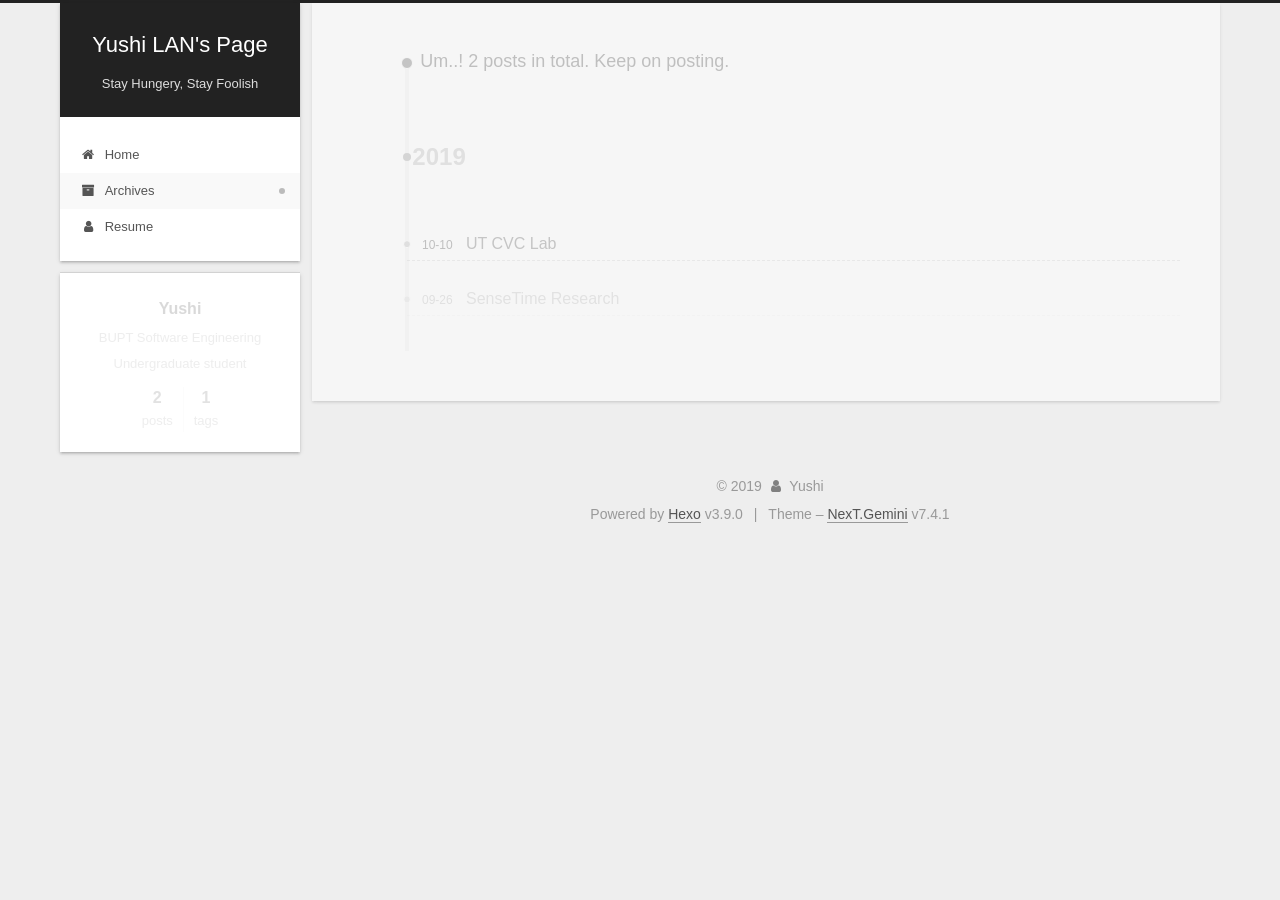
<file: archives/index.html>
<!DOCTYPE html>





<html lang="en">
<head>
  <meta charset="UTF-8">
<meta name="viewport" content="width=device-width, initial-scale=1, maximum-scale=2">
<meta name="theme-color" content="#222">
<meta name="generator" content="Hexo 3.9.0">
  <link rel="apple-touch-icon" sizes="180x180" href="/images/apple-touch-icon-next.png?v=7.4.1">
  <link rel="icon" type="image/png" sizes="32x32" href="/images/favicon-32x32-next.png?v=7.4.1">
  <link rel="icon" type="image/png" sizes="16x16" href="/images/favicon-16x16-next.png?v=7.4.1">
  <link rel="mask-icon" href="/images/logo.svg?v=7.4.1" color="#222">

<link rel="stylesheet" href="/css/main.css?v=7.4.1">


<link rel="stylesheet" href="/lib/font-awesome/css/font-awesome.min.css?v=4.7.0">


<script id="hexo-configurations">
  var NexT = window.NexT || {};
  var CONFIG = {
    root: '/',
    scheme: 'Gemini',
    version: '7.4.1',
    exturl: false,
    sidebar: {"position":"left","display":"post","offset":12,"onmobile":false},
    copycode: {"enable":false,"show_result":false,"style":null},
    back2top: {"enable":true,"sidebar":false,"scrollpercent":false},
    bookmark: {"enable":false,"color":"#222","save":"auto"},
    fancybox: false,
    mediumzoom: false,
    lazyload: false,
    pangu: false,
    algolia: {
      appID: '',
      apiKey: '',
      indexName: '',
      hits: {"per_page":10},
      labels: {"input_placeholder":"Search for Posts","hits_empty":"We didn't find any results for the search: ${query}","hits_stats":"${hits} results found in ${time} ms"}
    },
    localsearch: {"enable":false,"trigger":"auto","top_n_per_article":1,"unescape":false,"preload":false},
    path: '',
    motion: {"enable":true,"async":false,"transition":{"post_block":"fadeIn","post_header":"slideDownIn","post_body":"slideDownIn","coll_header":"slideLeftIn","sidebar":"slideUpIn"}},
    translation: {
      copy_button: 'Copy',
      copy_success: 'Copied',
      copy_failure: 'Copy failed'
    },
    sidebarPadding: 40
  };
</script>

  <meta name="description" content="BUPT Software Engineering Undergraduate student">
<meta property="og:type" content="website">
<meta property="og:title" content="Yushi LAN&#39;s Page">
<meta property="og:url" content="http://yoursite.com/archives/index.html">
<meta property="og:site_name" content="Yushi LAN&#39;s Page">
<meta property="og:description" content="BUPT Software Engineering Undergraduate student">
<meta property="og:locale" content="en">
<meta name="twitter:card" content="summary">
<meta name="twitter:title" content="Yushi LAN&#39;s Page">
<meta name="twitter:description" content="BUPT Software Engineering Undergraduate student">
  <link rel="canonical" href="http://yoursite.com/archives/">


<script id="page-configurations">
  // https://hexo.io/docs/variables.html
  CONFIG.page = {
    sidebar: "",
    isHome: false,
    isPost: false,
    isPage: false,
    isArchive: true
  };
</script>

  <title>Archive | Yushi LAN's Page</title>
  








  <noscript>
  <style>
  .use-motion .brand,
  .use-motion .menu-item,
  .sidebar-inner,
  .use-motion .post-block,
  .use-motion .pagination,
  .use-motion .comments,
  .use-motion .post-header,
  .use-motion .post-body,
  .use-motion .collection-header { opacity: initial; }

  .use-motion .logo,
  .use-motion .site-title,
  .use-motion .site-subtitle {
    opacity: initial;
    top: initial;
  }

  .use-motion .logo-line-before i { left: initial; }
  .use-motion .logo-line-after i { right: initial; }
  </style>
</noscript>

</head>

<body itemscope itemtype="http://schema.org/WebPage">
  <div class="container use-motion">
    <div class="headband"></div>

    <header id="header" class="header" itemscope itemtype="http://schema.org/WPHeader">
      <div class="header-inner"><div class="site-brand-container">
  <div class="site-meta">

    <div>
      <a href="/" class="brand" rel="start">
        <span class="logo-line-before"><i></i></span>
        <span class="site-title">Yushi LAN's Page</span>
        <span class="logo-line-after"><i></i></span>
      </a>
    </div>
        <p class="site-subtitle">Stay Hungery, Stay Foolish</p>
      
  </div>

  <div class="site-nav-toggle">
    <div class="toggle" aria-label="Toggle navigation bar">
      <span class="toggle-line toggle-line-first"></span>
      <span class="toggle-line toggle-line-middle"></span>
      <span class="toggle-line toggle-line-last"></span>
    </div>
  </div>
</div>


<nav class="site-nav">
  
  <ul id="menu" class="menu">
      
      
      
        
        <li class="menu-item menu-item-home">
      
    

    <a href="/" rel="section"><i class="fa fa-fw fa-home"></i>Home</a>

  </li>
      
      
      
        
        <li class="menu-item menu-item-archives">
      
    

    <a href="/archives/" rel="section"><i class="fa fa-fw fa-archive"></i>Archives</a>

  </li>
      
      
      
        
        <li class="menu-item menu-item-resume">
      
    

    <a href="/me/" rel="section"><i class="fa fa-fw fa-user"></i>Resume</a>

  </li>
  </ul>

</nav>
</div>
    </header>

    
  <div class="back-to-top">
    <i class="fa fa-arrow-up"></i>
    <span>0%</span>
  </div>


    <main id="main" class="main">
      <div class="main-inner">
        <div class="content-wrap">
            

  
    
    
  
    
    
  
    
    
  
  

          <div id="content" class="content">
            

  
  
  
  <div class="post-block">
    <div class="posts-collapse">
      <div class="collection-title">
        
        
        
          
        
        <span class="collection-header">Um..! 2 posts in total. Keep on posting.</span>
      </div>
      

      

  
  

  
    
    <div class="collection-year">
      <h1 class="collection-header">2019</h1>
    </div>
  

  <article itemscope itemtype="http://schema.org/Article">
    <header class="post-header">

      <div class="post-meta">
        <time itemprop="dateCreated"
              datetime="2019-10-10T20:56:41+08:00"
              content="2019-10-10">
          10-10
        </time>
      </div>

      <h2 class="post-title">
        
          <a class="post-title-link" href="/2019/10/10/UT-CVC/" itemprop="url">
            <span itemprop="name">UT CVC Lab</span>
          </a>
        
      </h2>

    </header>
  </article>



  
  

  

  <article itemscope itemtype="http://schema.org/Article">
    <header class="post-header">

      <div class="post-meta">
        <time itemprop="dateCreated"
              datetime="2019-09-26T16:43:52+08:00"
              content="2019-09-26">
          09-26
        </time>
      </div>

      <h2 class="post-title">
        
          <a class="post-title-link" href="/2019/09/26/SenseTime-Research/" itemprop="url">
            <span itemprop="name">SenseTime Research</span>
          </a>
        
      </h2>

    </header>
  </article>




    </div>
  </div>
  
  
  

  



          </div>
          

        </div>
          
  
  <div class="toggle sidebar-toggle">
    <span class="toggle-line toggle-line-first"></span>
    <span class="toggle-line toggle-line-middle"></span>
    <span class="toggle-line toggle-line-last"></span>
  </div>

  <aside class="sidebar">
    <div class="sidebar-inner">

      <ul class="sidebar-nav motion-element">
        <li class="sidebar-nav-toc">
          Table of Contents
        </li>
        <li class="sidebar-nav-overview">
          Overview
        </li>
      </ul>

      <!--noindex-->
      <div class="post-toc-wrap sidebar-panel">
      </div>
      <!--/noindex-->

      <div class="site-overview-wrap sidebar-panel">
        <div class="site-author motion-element" itemprop="author" itemscope itemtype="http://schema.org/Person">
  <p class="site-author-name" itemprop="name">Yushi</p>
  <div class="site-description" itemprop="description">BUPT Software Engineering Undergraduate student</div>
</div>
<div class="site-state-wrap motion-element">
  <nav class="site-state">
      <div class="site-state-item site-state-posts">
        
          <a href="/archives/">
        
          <span class="site-state-item-count">2</span>
          <span class="site-state-item-name">posts</span>
        </a>
      </div>
    
      
      
      <div class="site-state-item site-state-tags">
        
        <span class="site-state-item-count">1</span>
        <span class="site-state-item-name">tags</span>
        
      </div>
    
  </nav>
</div>



      </div>

    </div>
  </aside>
  <div id="sidebar-dimmer"></div>


      </div>
    </main>

    <footer id="footer" class="footer">
      <div class="footer-inner">
        <div class="copyright">&copy; <span itemprop="copyrightYear">2019</span>
  <span class="with-love" id="animate">
    <i class="fa fa-user"></i>
  </span>
  <span class="author" itemprop="copyrightHolder">Yushi</span>
</div>
  <div class="powered-by">Powered by <a href="https://hexo.io" class="theme-link" rel="noopener" target="_blank">Hexo</a> v3.9.0
  </div>
  <span class="post-meta-divider">|</span>
  <div class="theme-info">Theme – <a href="https://theme-next.org" class="theme-link" rel="noopener" target="_blank">NexT.Gemini</a> v7.4.1
  </div>

        












        
      </div>
    </footer>
  </div>

  
  <script src="/lib/anime.min.js?v=3.1.0"></script>
  <script src="/lib/velocity/velocity.min.js?v=1.2.1"></script>
  <script src="/lib/velocity/velocity.ui.min.js?v=1.2.1"></script>
<script src="/js/utils.js?v=7.4.1"></script><script src="/js/motion.js?v=7.4.1"></script>
<script src="/js/schemes/pisces.js?v=7.4.1"></script>

<script src="/js/next-boot.js?v=7.4.1"></script>



  















<script>
if (document.querySelectorAll('div.pdf').length) {
  NexT.utils.getScript('//cdn.jsdelivr.net/npm/pdfobject@2/pdfobject.min.js', () => {
    document.querySelectorAll('div.pdf').forEach(element => {
      PDFObject.embed(element.getAttribute('target'), element, {
        pdfOpenParams: {
          navpanes: 0,
          toolbar: 0,
          statusbar: 0,
          pagemode: 'thumbs',
          view: 'FitH'
        },
        PDFJS_URL: '/lib/pdf/web/viewer.html',
        height: element.getAttribute('height') || '800px'
      });
    });
  }, window.PDFObject);
}
</script>






  

  

  

</body>
</html>
</file>
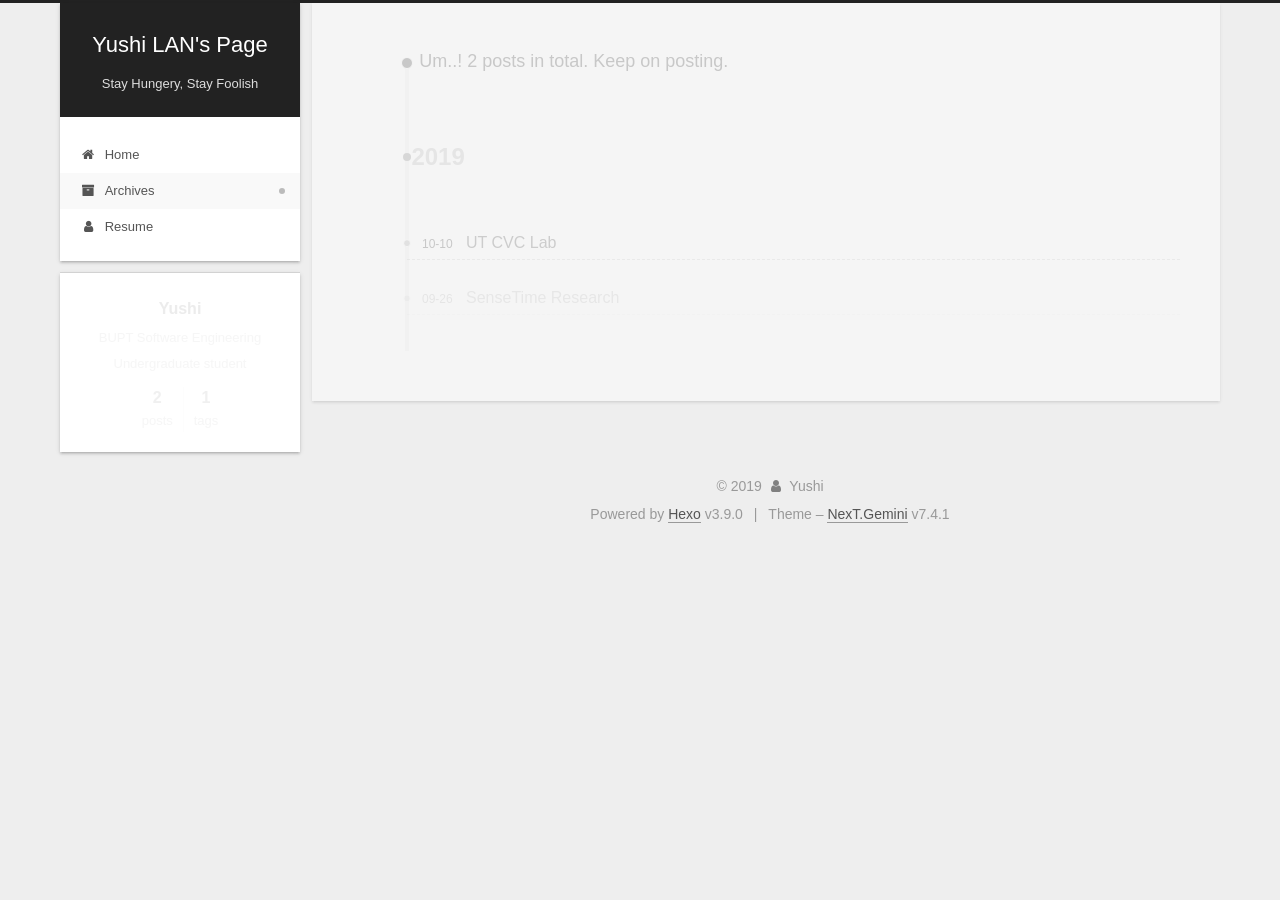
<file: archives/2019/index.html>
<!DOCTYPE html>





<html lang="en">
<head>
  <meta charset="UTF-8">
<meta name="viewport" content="width=device-width, initial-scale=1, maximum-scale=2">
<meta name="theme-color" content="#222">
<meta name="generator" content="Hexo 3.9.0">
  <link rel="apple-touch-icon" sizes="180x180" href="/images/apple-touch-icon-next.png?v=7.4.1">
  <link rel="icon" type="image/png" sizes="32x32" href="/images/favicon-32x32-next.png?v=7.4.1">
  <link rel="icon" type="image/png" sizes="16x16" href="/images/favicon-16x16-next.png?v=7.4.1">
  <link rel="mask-icon" href="/images/logo.svg?v=7.4.1" color="#222">

<link rel="stylesheet" href="/css/main.css?v=7.4.1">


<link rel="stylesheet" href="/lib/font-awesome/css/font-awesome.min.css?v=4.7.0">


<script id="hexo-configurations">
  var NexT = window.NexT || {};
  var CONFIG = {
    root: '/',
    scheme: 'Gemini',
    version: '7.4.1',
    exturl: false,
    sidebar: {"position":"left","display":"post","offset":12,"onmobile":false},
    copycode: {"enable":false,"show_result":false,"style":null},
    back2top: {"enable":true,"sidebar":false,"scrollpercent":false},
    bookmark: {"enable":false,"color":"#222","save":"auto"},
    fancybox: false,
    mediumzoom: false,
    lazyload: false,
    pangu: false,
    algolia: {
      appID: '',
      apiKey: '',
      indexName: '',
      hits: {"per_page":10},
      labels: {"input_placeholder":"Search for Posts","hits_empty":"We didn't find any results for the search: ${query}","hits_stats":"${hits} results found in ${time} ms"}
    },
    localsearch: {"enable":false,"trigger":"auto","top_n_per_article":1,"unescape":false,"preload":false},
    path: '',
    motion: {"enable":true,"async":false,"transition":{"post_block":"fadeIn","post_header":"slideDownIn","post_body":"slideDownIn","coll_header":"slideLeftIn","sidebar":"slideUpIn"}},
    translation: {
      copy_button: 'Copy',
      copy_success: 'Copied',
      copy_failure: 'Copy failed'
    },
    sidebarPadding: 40
  };
</script>

  <meta name="description" content="BUPT Software Engineering Undergraduate student">
<meta property="og:type" content="website">
<meta property="og:title" content="Yushi LAN&#39;s Page">
<meta property="og:url" content="http://yoursite.com/archives/2019/index.html">
<meta property="og:site_name" content="Yushi LAN&#39;s Page">
<meta property="og:description" content="BUPT Software Engineering Undergraduate student">
<meta property="og:locale" content="en">
<meta name="twitter:card" content="summary">
<meta name="twitter:title" content="Yushi LAN&#39;s Page">
<meta name="twitter:description" content="BUPT Software Engineering Undergraduate student">
  <link rel="canonical" href="http://yoursite.com/archives/2019/">


<script id="page-configurations">
  // https://hexo.io/docs/variables.html
  CONFIG.page = {
    sidebar: "",
    isHome: false,
    isPost: false,
    isPage: false,
    isArchive: true
  };
</script>

  <title>Archive | Yushi LAN's Page</title>
  








  <noscript>
  <style>
  .use-motion .brand,
  .use-motion .menu-item,
  .sidebar-inner,
  .use-motion .post-block,
  .use-motion .pagination,
  .use-motion .comments,
  .use-motion .post-header,
  .use-motion .post-body,
  .use-motion .collection-header { opacity: initial; }

  .use-motion .logo,
  .use-motion .site-title,
  .use-motion .site-subtitle {
    opacity: initial;
    top: initial;
  }

  .use-motion .logo-line-before i { left: initial; }
  .use-motion .logo-line-after i { right: initial; }
  </style>
</noscript>

</head>

<body itemscope itemtype="http://schema.org/WebPage">
  <div class="container use-motion">
    <div class="headband"></div>

    <header id="header" class="header" itemscope itemtype="http://schema.org/WPHeader">
      <div class="header-inner"><div class="site-brand-container">
  <div class="site-meta">

    <div>
      <a href="/" class="brand" rel="start">
        <span class="logo-line-before"><i></i></span>
        <span class="site-title">Yushi LAN's Page</span>
        <span class="logo-line-after"><i></i></span>
      </a>
    </div>
        <p class="site-subtitle">Stay Hungery, Stay Foolish</p>
      
  </div>

  <div class="site-nav-toggle">
    <div class="toggle" aria-label="Toggle navigation bar">
      <span class="toggle-line toggle-line-first"></span>
      <span class="toggle-line toggle-line-middle"></span>
      <span class="toggle-line toggle-line-last"></span>
    </div>
  </div>
</div>


<nav class="site-nav">
  
  <ul id="menu" class="menu">
      
      
      
        
        <li class="menu-item menu-item-home">
      
    

    <a href="/" rel="section"><i class="fa fa-fw fa-home"></i>Home</a>

  </li>
      
      
      
        
        <li class="menu-item menu-item-archives">
      
    

    <a href="/archives/" rel="section"><i class="fa fa-fw fa-archive"></i>Archives</a>

  </li>
      
      
      
        
        <li class="menu-item menu-item-resume">
      
    

    <a href="/me/" rel="section"><i class="fa fa-fw fa-user"></i>Resume</a>

  </li>
  </ul>

</nav>
</div>
    </header>

    
  <div class="back-to-top">
    <i class="fa fa-arrow-up"></i>
    <span>0%</span>
  </div>


    <main id="main" class="main">
      <div class="main-inner">
        <div class="content-wrap">
            

  
    
    
  
    
    
  
    
    
  
  

          <div id="content" class="content">
            

  
  
  
  <div class="post-block">
    <div class="posts-collapse">
      <div class="collection-title">
        
        
        
          
        
        <span class="collection-header">Um..! 2 posts in total. Keep on posting.</span>
      </div>
      

      

  
  

  
    
    <div class="collection-year">
      <h1 class="collection-header">2019</h1>
    </div>
  

  <article itemscope itemtype="http://schema.org/Article">
    <header class="post-header">

      <div class="post-meta">
        <time itemprop="dateCreated"
              datetime="2019-10-10T20:56:41+08:00"
              content="2019-10-10">
          10-10
        </time>
      </div>

      <h2 class="post-title">
        
          <a class="post-title-link" href="/2019/10/10/UT-CVC/" itemprop="url">
            <span itemprop="name">UT CVC Lab</span>
          </a>
        
      </h2>

    </header>
  </article>



  
  

  

  <article itemscope itemtype="http://schema.org/Article">
    <header class="post-header">

      <div class="post-meta">
        <time itemprop="dateCreated"
              datetime="2019-09-26T16:43:52+08:00"
              content="2019-09-26">
          09-26
        </time>
      </div>

      <h2 class="post-title">
        
          <a class="post-title-link" href="/2019/09/26/SenseTime-Research/" itemprop="url">
            <span itemprop="name">SenseTime Research</span>
          </a>
        
      </h2>

    </header>
  </article>




    </div>
  </div>
  
  
  

  



          </div>
          

        </div>
          
  
  <div class="toggle sidebar-toggle">
    <span class="toggle-line toggle-line-first"></span>
    <span class="toggle-line toggle-line-middle"></span>
    <span class="toggle-line toggle-line-last"></span>
  </div>

  <aside class="sidebar">
    <div class="sidebar-inner">

      <ul class="sidebar-nav motion-element">
        <li class="sidebar-nav-toc">
          Table of Contents
        </li>
        <li class="sidebar-nav-overview">
          Overview
        </li>
      </ul>

      <!--noindex-->
      <div class="post-toc-wrap sidebar-panel">
      </div>
      <!--/noindex-->

      <div class="site-overview-wrap sidebar-panel">
        <div class="site-author motion-element" itemprop="author" itemscope itemtype="http://schema.org/Person">
  <p class="site-author-name" itemprop="name">Yushi</p>
  <div class="site-description" itemprop="description">BUPT Software Engineering Undergraduate student</div>
</div>
<div class="site-state-wrap motion-element">
  <nav class="site-state">
      <div class="site-state-item site-state-posts">
        
          <a href="/archives/">
        
          <span class="site-state-item-count">2</span>
          <span class="site-state-item-name">posts</span>
        </a>
      </div>
    
      
      
      <div class="site-state-item site-state-tags">
        
        <span class="site-state-item-count">1</span>
        <span class="site-state-item-name">tags</span>
        
      </div>
    
  </nav>
</div>



      </div>

    </div>
  </aside>
  <div id="sidebar-dimmer"></div>


      </div>
    </main>

    <footer id="footer" class="footer">
      <div class="footer-inner">
        <div class="copyright">&copy; <span itemprop="copyrightYear">2019</span>
  <span class="with-love" id="animate">
    <i class="fa fa-user"></i>
  </span>
  <span class="author" itemprop="copyrightHolder">Yushi</span>
</div>
  <div class="powered-by">Powered by <a href="https://hexo.io" class="theme-link" rel="noopener" target="_blank">Hexo</a> v3.9.0
  </div>
  <span class="post-meta-divider">|</span>
  <div class="theme-info">Theme – <a href="https://theme-next.org" class="theme-link" rel="noopener" target="_blank">NexT.Gemini</a> v7.4.1
  </div>

        












        
      </div>
    </footer>
  </div>

  
  <script src="/lib/anime.min.js?v=3.1.0"></script>
  <script src="/lib/velocity/velocity.min.js?v=1.2.1"></script>
  <script src="/lib/velocity/velocity.ui.min.js?v=1.2.1"></script>
<script src="/js/utils.js?v=7.4.1"></script><script src="/js/motion.js?v=7.4.1"></script>
<script src="/js/schemes/pisces.js?v=7.4.1"></script>

<script src="/js/next-boot.js?v=7.4.1"></script>



  















<script>
if (document.querySelectorAll('div.pdf').length) {
  NexT.utils.getScript('//cdn.jsdelivr.net/npm/pdfobject@2/pdfobject.min.js', () => {
    document.querySelectorAll('div.pdf').forEach(element => {
      PDFObject.embed(element.getAttribute('target'), element, {
        pdfOpenParams: {
          navpanes: 0,
          toolbar: 0,
          statusbar: 0,
          pagemode: 'thumbs',
          view: 'FitH'
        },
        PDFJS_URL: '/lib/pdf/web/viewer.html',
        height: element.getAttribute('height') || '800px'
      });
    });
  }, window.PDFObject);
}
</script>






  

  

  

</body>
</html>
</file>
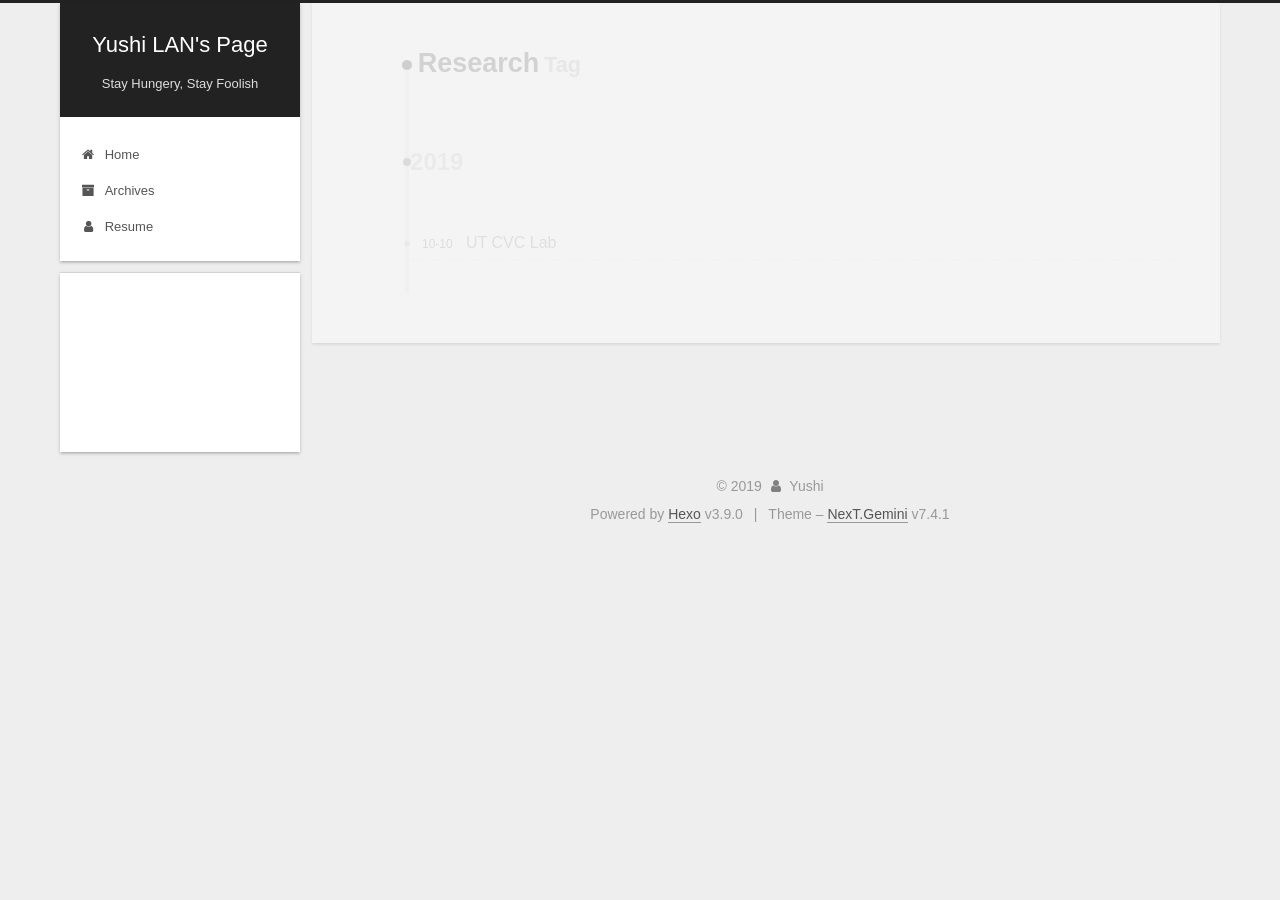
<file: tags/Research/index.html>
<!DOCTYPE html>





<html lang="en">
<head>
  <meta charset="UTF-8">
<meta name="viewport" content="width=device-width, initial-scale=1, maximum-scale=2">
<meta name="theme-color" content="#222">
<meta name="generator" content="Hexo 3.9.0">
  <link rel="apple-touch-icon" sizes="180x180" href="/images/apple-touch-icon-next.png?v=7.4.1">
  <link rel="icon" type="image/png" sizes="32x32" href="/images/favicon-32x32-next.png?v=7.4.1">
  <link rel="icon" type="image/png" sizes="16x16" href="/images/favicon-16x16-next.png?v=7.4.1">
  <link rel="mask-icon" href="/images/logo.svg?v=7.4.1" color="#222">

<link rel="stylesheet" href="/css/main.css?v=7.4.1">


<link rel="stylesheet" href="/lib/font-awesome/css/font-awesome.min.css?v=4.7.0">


<script id="hexo-configurations">
  var NexT = window.NexT || {};
  var CONFIG = {
    root: '/',
    scheme: 'Gemini',
    version: '7.4.1',
    exturl: false,
    sidebar: {"position":"left","display":"post","offset":12,"onmobile":false},
    copycode: {"enable":false,"show_result":false,"style":null},
    back2top: {"enable":true,"sidebar":false,"scrollpercent":false},
    bookmark: {"enable":false,"color":"#222","save":"auto"},
    fancybox: false,
    mediumzoom: false,
    lazyload: false,
    pangu: false,
    algolia: {
      appID: '',
      apiKey: '',
      indexName: '',
      hits: {"per_page":10},
      labels: {"input_placeholder":"Search for Posts","hits_empty":"We didn't find any results for the search: ${query}","hits_stats":"${hits} results found in ${time} ms"}
    },
    localsearch: {"enable":false,"trigger":"auto","top_n_per_article":1,"unescape":false,"preload":false},
    path: '',
    motion: {"enable":true,"async":false,"transition":{"post_block":"fadeIn","post_header":"slideDownIn","post_body":"slideDownIn","coll_header":"slideLeftIn","sidebar":"slideUpIn"}},
    translation: {
      copy_button: 'Copy',
      copy_success: 'Copied',
      copy_failure: 'Copy failed'
    },
    sidebarPadding: 40
  };
</script>

  <meta name="description" content="BUPT Software Engineering Undergraduate student">
<meta property="og:type" content="website">
<meta property="og:title" content="Yushi LAN&#39;s Page">
<meta property="og:url" content="http://yoursite.com/tags/Research/index.html">
<meta property="og:site_name" content="Yushi LAN&#39;s Page">
<meta property="og:description" content="BUPT Software Engineering Undergraduate student">
<meta property="og:locale" content="en">
<meta name="twitter:card" content="summary">
<meta name="twitter:title" content="Yushi LAN&#39;s Page">
<meta name="twitter:description" content="BUPT Software Engineering Undergraduate student">
  <link rel="canonical" href="http://yoursite.com/tags/Research/">


<script id="page-configurations">
  // https://hexo.io/docs/variables.html
  CONFIG.page = {
    sidebar: "",
    isHome: false,
    isPost: false,
    isPage: false,
    isArchive: false
  };
</script>

  <title>Tag: Research | Yushi LAN's Page</title>
  








  <noscript>
  <style>
  .use-motion .brand,
  .use-motion .menu-item,
  .sidebar-inner,
  .use-motion .post-block,
  .use-motion .pagination,
  .use-motion .comments,
  .use-motion .post-header,
  .use-motion .post-body,
  .use-motion .collection-header { opacity: initial; }

  .use-motion .logo,
  .use-motion .site-title,
  .use-motion .site-subtitle {
    opacity: initial;
    top: initial;
  }

  .use-motion .logo-line-before i { left: initial; }
  .use-motion .logo-line-after i { right: initial; }
  </style>
</noscript>

</head>

<body itemscope itemtype="http://schema.org/WebPage">
  <div class="container use-motion">
    <div class="headband"></div>

    <header id="header" class="header" itemscope itemtype="http://schema.org/WPHeader">
      <div class="header-inner"><div class="site-brand-container">
  <div class="site-meta">

    <div>
      <a href="/" class="brand" rel="start">
        <span class="logo-line-before"><i></i></span>
        <span class="site-title">Yushi LAN's Page</span>
        <span class="logo-line-after"><i></i></span>
      </a>
    </div>
        <p class="site-subtitle">Stay Hungery, Stay Foolish</p>
      
  </div>

  <div class="site-nav-toggle">
    <div class="toggle" aria-label="Toggle navigation bar">
      <span class="toggle-line toggle-line-first"></span>
      <span class="toggle-line toggle-line-middle"></span>
      <span class="toggle-line toggle-line-last"></span>
    </div>
  </div>
</div>


<nav class="site-nav">
  
  <ul id="menu" class="menu">
      
      
      
        
        <li class="menu-item menu-item-home">
      
    

    <a href="/" rel="section"><i class="fa fa-fw fa-home"></i>Home</a>

  </li>
      
      
      
        
        <li class="menu-item menu-item-archives">
      
    

    <a href="/archives/" rel="section"><i class="fa fa-fw fa-archive"></i>Archives</a>

  </li>
      
      
      
        
        <li class="menu-item menu-item-resume">
      
    

    <a href="/me/" rel="section"><i class="fa fa-fw fa-user"></i>Resume</a>

  </li>
  </ul>

</nav>
</div>
    </header>

    
  <div class="back-to-top">
    <i class="fa fa-arrow-up"></i>
    <span>0%</span>
  </div>


    <main id="main" class="main">
      <div class="main-inner">
        <div class="content-wrap">
            

  
    
    
  
    
    
  
    
    
  
  

          <div id="content" class="content">
            

  
  
  
  <div class="post-block">
    <div class="posts-collapse">
      <div class="collection-title">
        <h1 class="collection-header">Research<small>Tag</small>
        </h1>
      </div>

      

  
  

  
    
    <div class="collection-year">
      <h1 class="collection-header">2019</h1>
    </div>
  

  <article itemscope itemtype="http://schema.org/Article">
    <header class="post-header">

      <div class="post-meta">
        <time itemprop="dateCreated"
              datetime="2019-10-10T20:56:41+08:00"
              content="2019-10-10">
          10-10
        </time>
      </div>

      <h2 class="post-title">
        
          <a class="post-title-link" href="/2019/10/10/UT-CVC/" itemprop="url">
            <span itemprop="name">UT CVC Lab</span>
          </a>
        
      </h2>

    </header>
  </article>



    </div>
  </div>
  
  
  

  



          </div>
          

        </div>
          
  
  <div class="toggle sidebar-toggle">
    <span class="toggle-line toggle-line-first"></span>
    <span class="toggle-line toggle-line-middle"></span>
    <span class="toggle-line toggle-line-last"></span>
  </div>

  <aside class="sidebar">
    <div class="sidebar-inner">

      <ul class="sidebar-nav motion-element">
        <li class="sidebar-nav-toc">
          Table of Contents
        </li>
        <li class="sidebar-nav-overview">
          Overview
        </li>
      </ul>

      <!--noindex-->
      <div class="post-toc-wrap sidebar-panel">
      </div>
      <!--/noindex-->

      <div class="site-overview-wrap sidebar-panel">
        <div class="site-author motion-element" itemprop="author" itemscope itemtype="http://schema.org/Person">
  <p class="site-author-name" itemprop="name">Yushi</p>
  <div class="site-description" itemprop="description">BUPT Software Engineering Undergraduate student</div>
</div>
<div class="site-state-wrap motion-element">
  <nav class="site-state">
      <div class="site-state-item site-state-posts">
        
          <a href="/archives/">
        
          <span class="site-state-item-count">2</span>
          <span class="site-state-item-name">posts</span>
        </a>
      </div>
    
      
      
      <div class="site-state-item site-state-tags">
        
        <span class="site-state-item-count">1</span>
        <span class="site-state-item-name">tags</span>
        
      </div>
    
  </nav>
</div>



      </div>

    </div>
  </aside>
  <div id="sidebar-dimmer"></div>


      </div>
    </main>

    <footer id="footer" class="footer">
      <div class="footer-inner">
        <div class="copyright">&copy; <span itemprop="copyrightYear">2019</span>
  <span class="with-love" id="animate">
    <i class="fa fa-user"></i>
  </span>
  <span class="author" itemprop="copyrightHolder">Yushi</span>
</div>
  <div class="powered-by">Powered by <a href="https://hexo.io" class="theme-link" rel="noopener" target="_blank">Hexo</a> v3.9.0
  </div>
  <span class="post-meta-divider">|</span>
  <div class="theme-info">Theme – <a href="https://theme-next.org" class="theme-link" rel="noopener" target="_blank">NexT.Gemini</a> v7.4.1
  </div>

        












        
      </div>
    </footer>
  </div>

  
  <script src="/lib/anime.min.js?v=3.1.0"></script>
  <script src="/lib/velocity/velocity.min.js?v=1.2.1"></script>
  <script src="/lib/velocity/velocity.ui.min.js?v=1.2.1"></script>
<script src="/js/utils.js?v=7.4.1"></script><script src="/js/motion.js?v=7.4.1"></script>
<script src="/js/schemes/pisces.js?v=7.4.1"></script>

<script src="/js/next-boot.js?v=7.4.1"></script>



  















<script>
if (document.querySelectorAll('div.pdf').length) {
  NexT.utils.getScript('//cdn.jsdelivr.net/npm/pdfobject@2/pdfobject.min.js', () => {
    document.querySelectorAll('div.pdf').forEach(element => {
      PDFObject.embed(element.getAttribute('target'), element, {
        pdfOpenParams: {
          navpanes: 0,
          toolbar: 0,
          statusbar: 0,
          pagemode: 'thumbs',
          view: 'FitH'
        },
        PDFJS_URL: '/lib/pdf/web/viewer.html',
        height: element.getAttribute('height') || '800px'
      });
    });
  }, window.PDFObject);
}
</script>






  

  

  

</body>
</html>
</file>
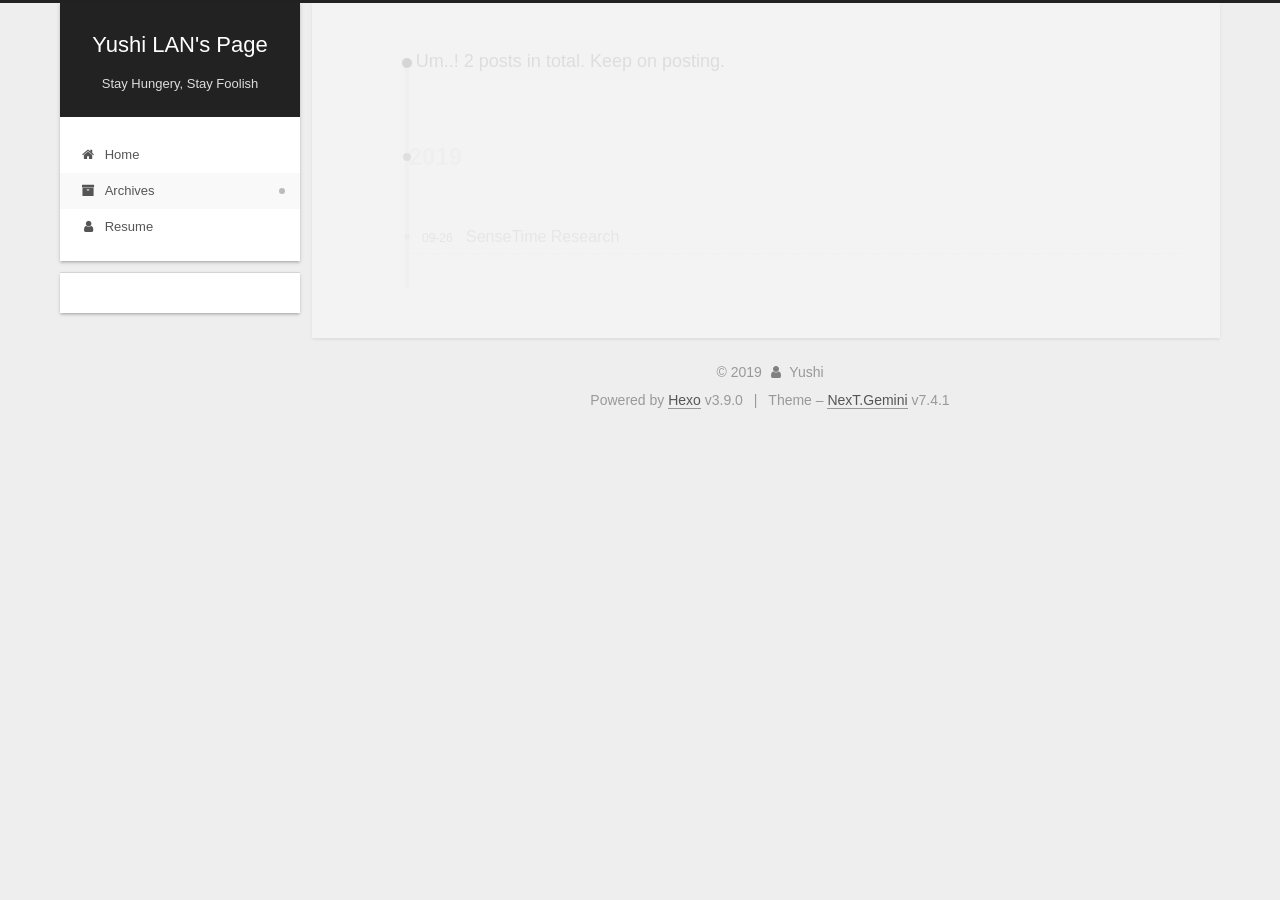
<file: archives/2019/09/index.html>
<!DOCTYPE html>





<html lang="en">
<head>
  <meta charset="UTF-8">
<meta name="viewport" content="width=device-width, initial-scale=1, maximum-scale=2">
<meta name="theme-color" content="#222">
<meta name="generator" content="Hexo 3.9.0">
  <link rel="apple-touch-icon" sizes="180x180" href="/images/apple-touch-icon-next.png?v=7.4.1">
  <link rel="icon" type="image/png" sizes="32x32" href="/images/favicon-32x32-next.png?v=7.4.1">
  <link rel="icon" type="image/png" sizes="16x16" href="/images/favicon-16x16-next.png?v=7.4.1">
  <link rel="mask-icon" href="/images/logo.svg?v=7.4.1" color="#222">

<link rel="stylesheet" href="/css/main.css?v=7.4.1">


<link rel="stylesheet" href="/lib/font-awesome/css/font-awesome.min.css?v=4.7.0">


<script id="hexo-configurations">
  var NexT = window.NexT || {};
  var CONFIG = {
    root: '/',
    scheme: 'Gemini',
    version: '7.4.1',
    exturl: false,
    sidebar: {"position":"left","display":"post","offset":12,"onmobile":false},
    copycode: {"enable":false,"show_result":false,"style":null},
    back2top: {"enable":true,"sidebar":false,"scrollpercent":false},
    bookmark: {"enable":false,"color":"#222","save":"auto"},
    fancybox: false,
    mediumzoom: false,
    lazyload: false,
    pangu: false,
    algolia: {
      appID: '',
      apiKey: '',
      indexName: '',
      hits: {"per_page":10},
      labels: {"input_placeholder":"Search for Posts","hits_empty":"We didn't find any results for the search: ${query}","hits_stats":"${hits} results found in ${time} ms"}
    },
    localsearch: {"enable":false,"trigger":"auto","top_n_per_article":1,"unescape":false,"preload":false},
    path: '',
    motion: {"enable":true,"async":false,"transition":{"post_block":"fadeIn","post_header":"slideDownIn","post_body":"slideDownIn","coll_header":"slideLeftIn","sidebar":"slideUpIn"}},
    translation: {
      copy_button: 'Copy',
      copy_success: 'Copied',
      copy_failure: 'Copy failed'
    },
    sidebarPadding: 40
  };
</script>

  <meta name="description" content="BUPT Software Engineering Undergraduate student">
<meta property="og:type" content="website">
<meta property="og:title" content="Yushi LAN&#39;s Page">
<meta property="og:url" content="http://yoursite.com/archives/2019/09/index.html">
<meta property="og:site_name" content="Yushi LAN&#39;s Page">
<meta property="og:description" content="BUPT Software Engineering Undergraduate student">
<meta property="og:locale" content="en">
<meta name="twitter:card" content="summary">
<meta name="twitter:title" content="Yushi LAN&#39;s Page">
<meta name="twitter:description" content="BUPT Software Engineering Undergraduate student">
  <link rel="canonical" href="http://yoursite.com/archives/2019/09/">


<script id="page-configurations">
  // https://hexo.io/docs/variables.html
  CONFIG.page = {
    sidebar: "",
    isHome: false,
    isPost: false,
    isPage: false,
    isArchive: true
  };
</script>

  <title>Archive | Yushi LAN's Page</title>
  








  <noscript>
  <style>
  .use-motion .brand,
  .use-motion .menu-item,
  .sidebar-inner,
  .use-motion .post-block,
  .use-motion .pagination,
  .use-motion .comments,
  .use-motion .post-header,
  .use-motion .post-body,
  .use-motion .collection-header { opacity: initial; }

  .use-motion .logo,
  .use-motion .site-title,
  .use-motion .site-subtitle {
    opacity: initial;
    top: initial;
  }

  .use-motion .logo-line-before i { left: initial; }
  .use-motion .logo-line-after i { right: initial; }
  </style>
</noscript>

</head>

<body itemscope itemtype="http://schema.org/WebPage">
  <div class="container use-motion">
    <div class="headband"></div>

    <header id="header" class="header" itemscope itemtype="http://schema.org/WPHeader">
      <div class="header-inner"><div class="site-brand-container">
  <div class="site-meta">

    <div>
      <a href="/" class="brand" rel="start">
        <span class="logo-line-before"><i></i></span>
        <span class="site-title">Yushi LAN's Page</span>
        <span class="logo-line-after"><i></i></span>
      </a>
    </div>
        <p class="site-subtitle">Stay Hungery, Stay Foolish</p>
      
  </div>

  <div class="site-nav-toggle">
    <div class="toggle" aria-label="Toggle navigation bar">
      <span class="toggle-line toggle-line-first"></span>
      <span class="toggle-line toggle-line-middle"></span>
      <span class="toggle-line toggle-line-last"></span>
    </div>
  </div>
</div>


<nav class="site-nav">
  
  <ul id="menu" class="menu">
      
      
      
        
        <li class="menu-item menu-item-home">
      
    

    <a href="/" rel="section"><i class="fa fa-fw fa-home"></i>Home</a>

  </li>
      
      
      
        
        <li class="menu-item menu-item-archives">
      
    

    <a href="/archives/" rel="section"><i class="fa fa-fw fa-archive"></i>Archives</a>

  </li>
      
      
      
        
        <li class="menu-item menu-item-resume">
      
    

    <a href="/me/" rel="section"><i class="fa fa-fw fa-user"></i>Resume</a>

  </li>
  </ul>

</nav>
</div>
    </header>

    
  <div class="back-to-top">
    <i class="fa fa-arrow-up"></i>
    <span>0%</span>
  </div>


    <main id="main" class="main">
      <div class="main-inner">
        <div class="content-wrap">
            

  
    
    
  
    
    
  
    
    
  
  

          <div id="content" class="content">
            

  
  
  
  <div class="post-block">
    <div class="posts-collapse">
      <div class="collection-title">
        
        
        
          
        
        <span class="collection-header">Um..! 2 posts in total. Keep on posting.</span>
      </div>
      

      

  
  

  
    
    <div class="collection-year">
      <h1 class="collection-header">2019</h1>
    </div>
  

  <article itemscope itemtype="http://schema.org/Article">
    <header class="post-header">

      <div class="post-meta">
        <time itemprop="dateCreated"
              datetime="2019-09-26T16:43:52+08:00"
              content="2019-09-26">
          09-26
        </time>
      </div>

      <h2 class="post-title">
        
          <a class="post-title-link" href="/2019/09/26/SenseTime-Research/" itemprop="url">
            <span itemprop="name">SenseTime Research</span>
          </a>
        
      </h2>

    </header>
  </article>




    </div>
  </div>
  
  
  

  



          </div>
          

        </div>
          
  
  <div class="toggle sidebar-toggle">
    <span class="toggle-line toggle-line-first"></span>
    <span class="toggle-line toggle-line-middle"></span>
    <span class="toggle-line toggle-line-last"></span>
  </div>

  <aside class="sidebar">
    <div class="sidebar-inner">

      <ul class="sidebar-nav motion-element">
        <li class="sidebar-nav-toc">
          Table of Contents
        </li>
        <li class="sidebar-nav-overview">
          Overview
        </li>
      </ul>

      <!--noindex-->
      <div class="post-toc-wrap sidebar-panel">
      </div>
      <!--/noindex-->

      <div class="site-overview-wrap sidebar-panel">
        <div class="site-author motion-element" itemprop="author" itemscope itemtype="http://schema.org/Person">
  <p class="site-author-name" itemprop="name">Yushi</p>
  <div class="site-description" itemprop="description">BUPT Software Engineering Undergraduate student</div>
</div>
<div class="site-state-wrap motion-element">
  <nav class="site-state">
      <div class="site-state-item site-state-posts">
        
          <a href="/archives/">
        
          <span class="site-state-item-count">2</span>
          <span class="site-state-item-name">posts</span>
        </a>
      </div>
    
      
      
      <div class="site-state-item site-state-tags">
        
        <span class="site-state-item-count">1</span>
        <span class="site-state-item-name">tags</span>
        
      </div>
    
  </nav>
</div>



      </div>

    </div>
  </aside>
  <div id="sidebar-dimmer"></div>


      </div>
    </main>

    <footer id="footer" class="footer">
      <div class="footer-inner">
        <div class="copyright">&copy; <span itemprop="copyrightYear">2019</span>
  <span class="with-love" id="animate">
    <i class="fa fa-user"></i>
  </span>
  <span class="author" itemprop="copyrightHolder">Yushi</span>
</div>
  <div class="powered-by">Powered by <a href="https://hexo.io" class="theme-link" rel="noopener" target="_blank">Hexo</a> v3.9.0
  </div>
  <span class="post-meta-divider">|</span>
  <div class="theme-info">Theme – <a href="https://theme-next.org" class="theme-link" rel="noopener" target="_blank">NexT.Gemini</a> v7.4.1
  </div>

        












        
      </div>
    </footer>
  </div>

  
  <script src="/lib/anime.min.js?v=3.1.0"></script>
  <script src="/lib/velocity/velocity.min.js?v=1.2.1"></script>
  <script src="/lib/velocity/velocity.ui.min.js?v=1.2.1"></script>
<script src="/js/utils.js?v=7.4.1"></script><script src="/js/motion.js?v=7.4.1"></script>
<script src="/js/schemes/pisces.js?v=7.4.1"></script>

<script src="/js/next-boot.js?v=7.4.1"></script>



  















<script>
if (document.querySelectorAll('div.pdf').length) {
  NexT.utils.getScript('//cdn.jsdelivr.net/npm/pdfobject@2/pdfobject.min.js', () => {
    document.querySelectorAll('div.pdf').forEach(element => {
      PDFObject.embed(element.getAttribute('target'), element, {
        pdfOpenParams: {
          navpanes: 0,
          toolbar: 0,
          statusbar: 0,
          pagemode: 'thumbs',
          view: 'FitH'
        },
        PDFJS_URL: '/lib/pdf/web/viewer.html',
        height: element.getAttribute('height') || '800px'
      });
    });
  }, window.PDFObject);
}
</script>






  

  

  

</body>
</html>
</file>
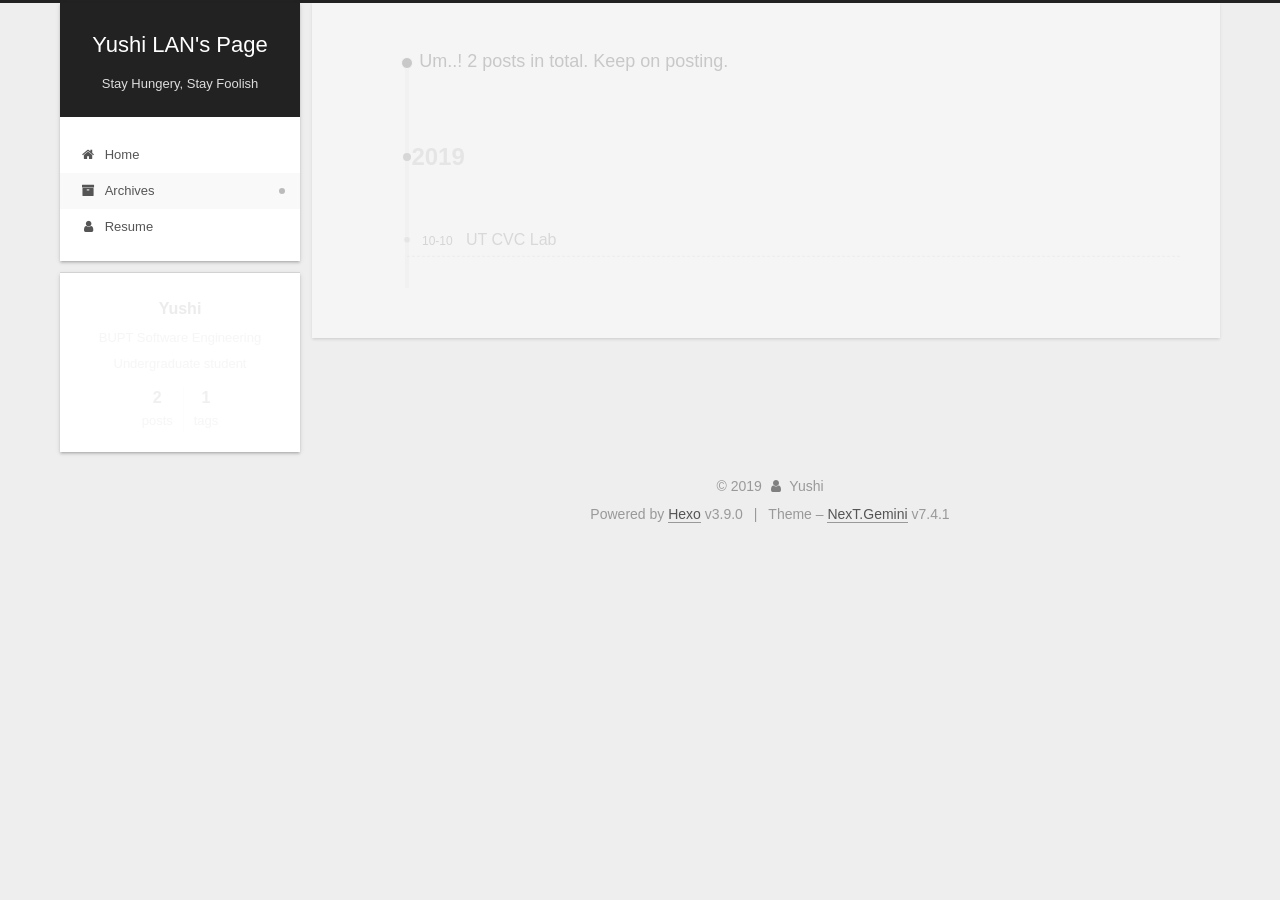
<file: archives/2019/10/index.html>
<!DOCTYPE html>





<html lang="en">
<head>
  <meta charset="UTF-8">
<meta name="viewport" content="width=device-width, initial-scale=1, maximum-scale=2">
<meta name="theme-color" content="#222">
<meta name="generator" content="Hexo 3.9.0">
  <link rel="apple-touch-icon" sizes="180x180" href="/images/apple-touch-icon-next.png?v=7.4.1">
  <link rel="icon" type="image/png" sizes="32x32" href="/images/favicon-32x32-next.png?v=7.4.1">
  <link rel="icon" type="image/png" sizes="16x16" href="/images/favicon-16x16-next.png?v=7.4.1">
  <link rel="mask-icon" href="/images/logo.svg?v=7.4.1" color="#222">

<link rel="stylesheet" href="/css/main.css?v=7.4.1">


<link rel="stylesheet" href="/lib/font-awesome/css/font-awesome.min.css?v=4.7.0">


<script id="hexo-configurations">
  var NexT = window.NexT || {};
  var CONFIG = {
    root: '/',
    scheme: 'Gemini',
    version: '7.4.1',
    exturl: false,
    sidebar: {"position":"left","display":"post","offset":12,"onmobile":false},
    copycode: {"enable":false,"show_result":false,"style":null},
    back2top: {"enable":true,"sidebar":false,"scrollpercent":false},
    bookmark: {"enable":false,"color":"#222","save":"auto"},
    fancybox: false,
    mediumzoom: false,
    lazyload: false,
    pangu: false,
    algolia: {
      appID: '',
      apiKey: '',
      indexName: '',
      hits: {"per_page":10},
      labels: {"input_placeholder":"Search for Posts","hits_empty":"We didn't find any results for the search: ${query}","hits_stats":"${hits} results found in ${time} ms"}
    },
    localsearch: {"enable":false,"trigger":"auto","top_n_per_article":1,"unescape":false,"preload":false},
    path: '',
    motion: {"enable":true,"async":false,"transition":{"post_block":"fadeIn","post_header":"slideDownIn","post_body":"slideDownIn","coll_header":"slideLeftIn","sidebar":"slideUpIn"}},
    translation: {
      copy_button: 'Copy',
      copy_success: 'Copied',
      copy_failure: 'Copy failed'
    },
    sidebarPadding: 40
  };
</script>

  <meta name="description" content="BUPT Software Engineering Undergraduate student">
<meta property="og:type" content="website">
<meta property="og:title" content="Yushi LAN&#39;s Page">
<meta property="og:url" content="http://yoursite.com/archives/2019/10/index.html">
<meta property="og:site_name" content="Yushi LAN&#39;s Page">
<meta property="og:description" content="BUPT Software Engineering Undergraduate student">
<meta property="og:locale" content="en">
<meta name="twitter:card" content="summary">
<meta name="twitter:title" content="Yushi LAN&#39;s Page">
<meta name="twitter:description" content="BUPT Software Engineering Undergraduate student">
  <link rel="canonical" href="http://yoursite.com/archives/2019/10/">


<script id="page-configurations">
  // https://hexo.io/docs/variables.html
  CONFIG.page = {
    sidebar: "",
    isHome: false,
    isPost: false,
    isPage: false,
    isArchive: true
  };
</script>

  <title>Archive | Yushi LAN's Page</title>
  








  <noscript>
  <style>
  .use-motion .brand,
  .use-motion .menu-item,
  .sidebar-inner,
  .use-motion .post-block,
  .use-motion .pagination,
  .use-motion .comments,
  .use-motion .post-header,
  .use-motion .post-body,
  .use-motion .collection-header { opacity: initial; }

  .use-motion .logo,
  .use-motion .site-title,
  .use-motion .site-subtitle {
    opacity: initial;
    top: initial;
  }

  .use-motion .logo-line-before i { left: initial; }
  .use-motion .logo-line-after i { right: initial; }
  </style>
</noscript>

</head>

<body itemscope itemtype="http://schema.org/WebPage">
  <div class="container use-motion">
    <div class="headband"></div>

    <header id="header" class="header" itemscope itemtype="http://schema.org/WPHeader">
      <div class="header-inner"><div class="site-brand-container">
  <div class="site-meta">

    <div>
      <a href="/" class="brand" rel="start">
        <span class="logo-line-before"><i></i></span>
        <span class="site-title">Yushi LAN's Page</span>
        <span class="logo-line-after"><i></i></span>
      </a>
    </div>
        <p class="site-subtitle">Stay Hungery, Stay Foolish</p>
      
  </div>

  <div class="site-nav-toggle">
    <div class="toggle" aria-label="Toggle navigation bar">
      <span class="toggle-line toggle-line-first"></span>
      <span class="toggle-line toggle-line-middle"></span>
      <span class="toggle-line toggle-line-last"></span>
    </div>
  </div>
</div>


<nav class="site-nav">
  
  <ul id="menu" class="menu">
      
      
      
        
        <li class="menu-item menu-item-home">
      
    

    <a href="/" rel="section"><i class="fa fa-fw fa-home"></i>Home</a>

  </li>
      
      
      
        
        <li class="menu-item menu-item-archives">
      
    

    <a href="/archives/" rel="section"><i class="fa fa-fw fa-archive"></i>Archives</a>

  </li>
      
      
      
        
        <li class="menu-item menu-item-resume">
      
    

    <a href="/me/" rel="section"><i class="fa fa-fw fa-user"></i>Resume</a>

  </li>
  </ul>

</nav>
</div>
    </header>

    
  <div class="back-to-top">
    <i class="fa fa-arrow-up"></i>
    <span>0%</span>
  </div>


    <main id="main" class="main">
      <div class="main-inner">
        <div class="content-wrap">
            

  
    
    
  
    
    
  
    
    
  
  

          <div id="content" class="content">
            

  
  
  
  <div class="post-block">
    <div class="posts-collapse">
      <div class="collection-title">
        
        
        
          
        
        <span class="collection-header">Um..! 2 posts in total. Keep on posting.</span>
      </div>
      

      

  
  

  
    
    <div class="collection-year">
      <h1 class="collection-header">2019</h1>
    </div>
  

  <article itemscope itemtype="http://schema.org/Article">
    <header class="post-header">

      <div class="post-meta">
        <time itemprop="dateCreated"
              datetime="2019-10-10T20:56:41+08:00"
              content="2019-10-10">
          10-10
        </time>
      </div>

      <h2 class="post-title">
        
          <a class="post-title-link" href="/2019/10/10/UT-CVC/" itemprop="url">
            <span itemprop="name">UT CVC Lab</span>
          </a>
        
      </h2>

    </header>
  </article>




    </div>
  </div>
  
  
  

  



          </div>
          

        </div>
          
  
  <div class="toggle sidebar-toggle">
    <span class="toggle-line toggle-line-first"></span>
    <span class="toggle-line toggle-line-middle"></span>
    <span class="toggle-line toggle-line-last"></span>
  </div>

  <aside class="sidebar">
    <div class="sidebar-inner">

      <ul class="sidebar-nav motion-element">
        <li class="sidebar-nav-toc">
          Table of Contents
        </li>
        <li class="sidebar-nav-overview">
          Overview
        </li>
      </ul>

      <!--noindex-->
      <div class="post-toc-wrap sidebar-panel">
      </div>
      <!--/noindex-->

      <div class="site-overview-wrap sidebar-panel">
        <div class="site-author motion-element" itemprop="author" itemscope itemtype="http://schema.org/Person">
  <p class="site-author-name" itemprop="name">Yushi</p>
  <div class="site-description" itemprop="description">BUPT Software Engineering Undergraduate student</div>
</div>
<div class="site-state-wrap motion-element">
  <nav class="site-state">
      <div class="site-state-item site-state-posts">
        
          <a href="/archives/">
        
          <span class="site-state-item-count">2</span>
          <span class="site-state-item-name">posts</span>
        </a>
      </div>
    
      
      
      <div class="site-state-item site-state-tags">
        
        <span class="site-state-item-count">1</span>
        <span class="site-state-item-name">tags</span>
        
      </div>
    
  </nav>
</div>



      </div>

    </div>
  </aside>
  <div id="sidebar-dimmer"></div>


      </div>
    </main>

    <footer id="footer" class="footer">
      <div class="footer-inner">
        <div class="copyright">&copy; <span itemprop="copyrightYear">2019</span>
  <span class="with-love" id="animate">
    <i class="fa fa-user"></i>
  </span>
  <span class="author" itemprop="copyrightHolder">Yushi</span>
</div>
  <div class="powered-by">Powered by <a href="https://hexo.io" class="theme-link" rel="noopener" target="_blank">Hexo</a> v3.9.0
  </div>
  <span class="post-meta-divider">|</span>
  <div class="theme-info">Theme – <a href="https://theme-next.org" class="theme-link" rel="noopener" target="_blank">NexT.Gemini</a> v7.4.1
  </div>

        












        
      </div>
    </footer>
  </div>

  
  <script src="/lib/anime.min.js?v=3.1.0"></script>
  <script src="/lib/velocity/velocity.min.js?v=1.2.1"></script>
  <script src="/lib/velocity/velocity.ui.min.js?v=1.2.1"></script>
<script src="/js/utils.js?v=7.4.1"></script><script src="/js/motion.js?v=7.4.1"></script>
<script src="/js/schemes/pisces.js?v=7.4.1"></script>

<script src="/js/next-boot.js?v=7.4.1"></script>



  















<script>
if (document.querySelectorAll('div.pdf').length) {
  NexT.utils.getScript('//cdn.jsdelivr.net/npm/pdfobject@2/pdfobject.min.js', () => {
    document.querySelectorAll('div.pdf').forEach(element => {
      PDFObject.embed(element.getAttribute('target'), element, {
        pdfOpenParams: {
          navpanes: 0,
          toolbar: 0,
          statusbar: 0,
          pagemode: 'thumbs',
          view: 'FitH'
        },
        PDFJS_URL: '/lib/pdf/web/viewer.html',
        height: element.getAttribute('height') || '800px'
      });
    });
  }, window.PDFObject);
}
</script>






  

  

  

</body>
</html>
</file>
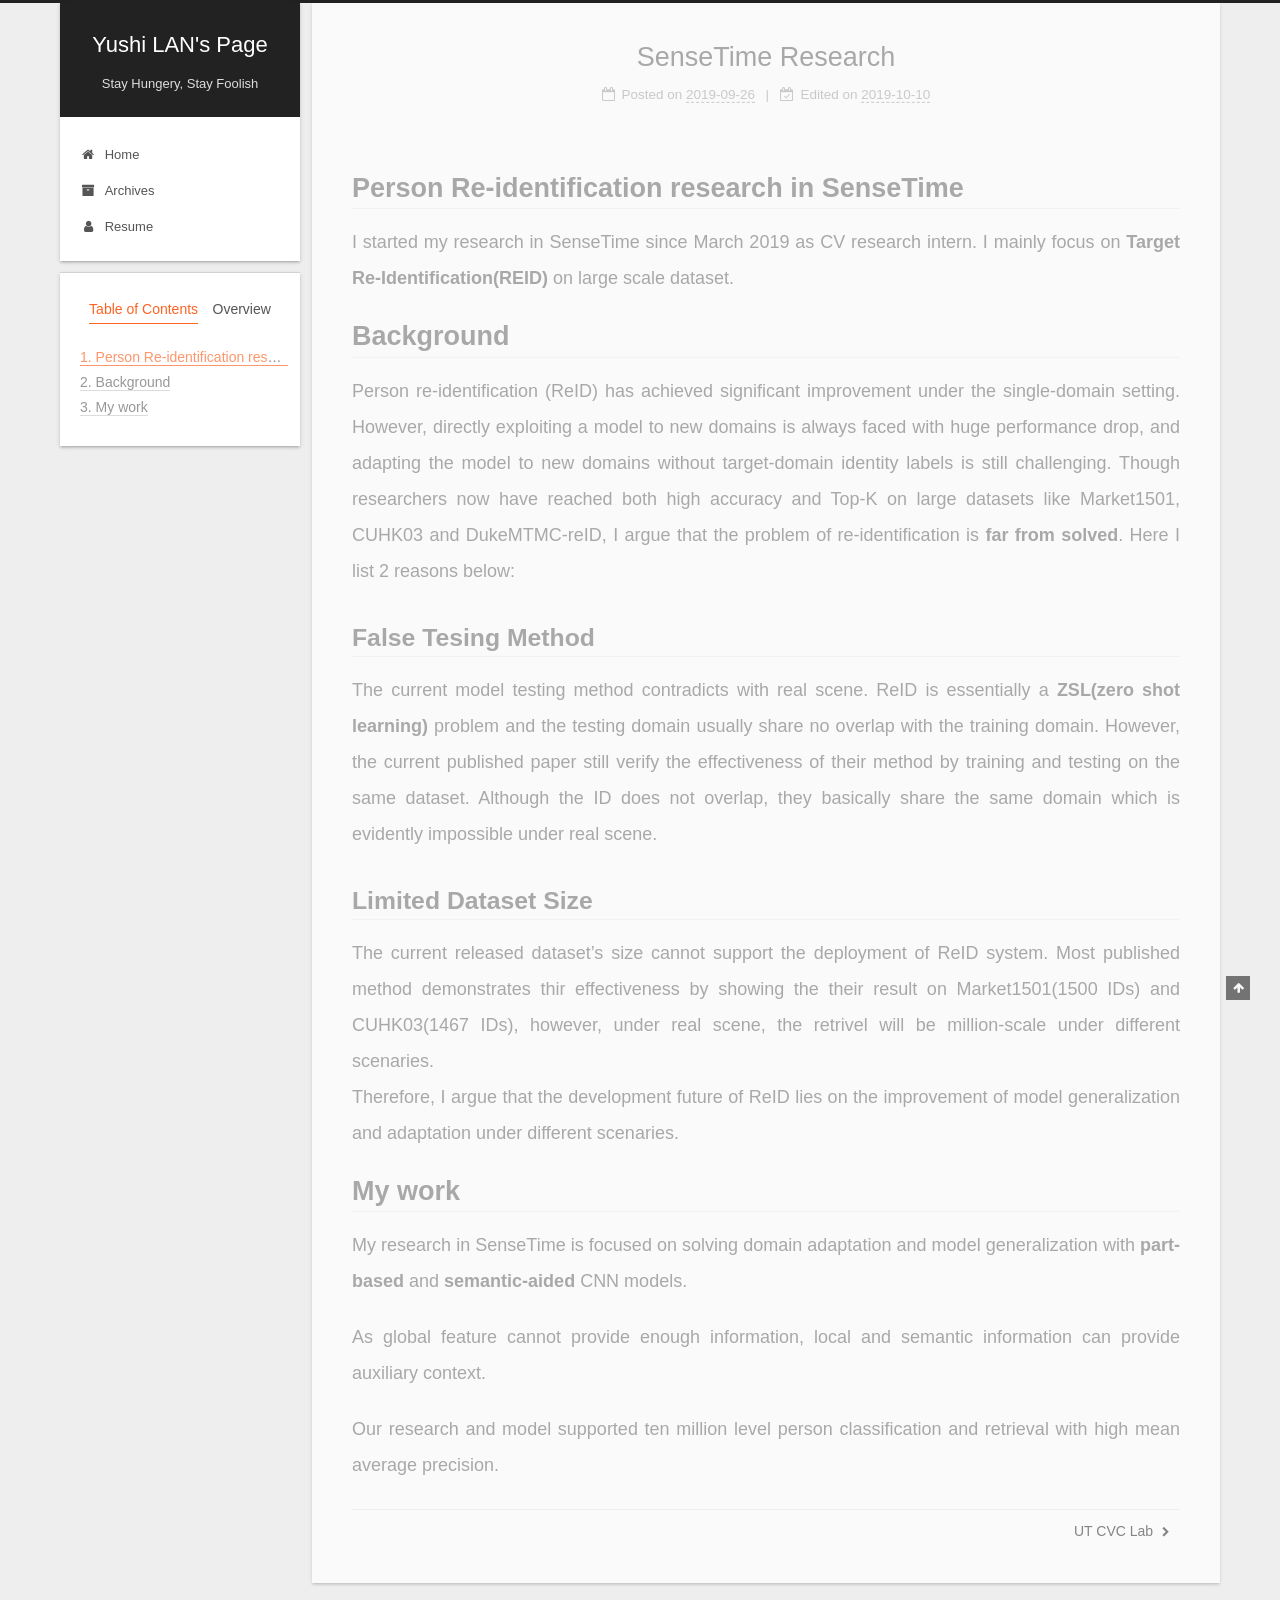
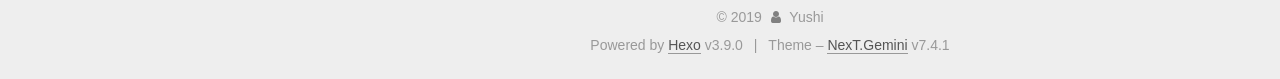
<file: 2019/09/26/SenseTime-Research/index.html>
<!DOCTYPE html>





<html lang="en">
<head>
  <meta charset="UTF-8">
<meta name="viewport" content="width=device-width, initial-scale=1, maximum-scale=2">
<meta name="theme-color" content="#222">
<meta name="generator" content="Hexo 3.9.0">
  <link rel="apple-touch-icon" sizes="180x180" href="/images/apple-touch-icon-next.png?v=7.4.1">
  <link rel="icon" type="image/png" sizes="32x32" href="/images/favicon-32x32-next.png?v=7.4.1">
  <link rel="icon" type="image/png" sizes="16x16" href="/images/favicon-16x16-next.png?v=7.4.1">
  <link rel="mask-icon" href="/images/logo.svg?v=7.4.1" color="#222">

<link rel="stylesheet" href="/css/main.css?v=7.4.1">


<link rel="stylesheet" href="/lib/font-awesome/css/font-awesome.min.css?v=4.7.0">


<script id="hexo-configurations">
  var NexT = window.NexT || {};
  var CONFIG = {
    root: '/',
    scheme: 'Gemini',
    version: '7.4.1',
    exturl: false,
    sidebar: {"position":"left","display":"post","offset":12,"onmobile":false},
    copycode: {"enable":false,"show_result":false,"style":null},
    back2top: {"enable":true,"sidebar":false,"scrollpercent":false},
    bookmark: {"enable":false,"color":"#222","save":"auto"},
    fancybox: false,
    mediumzoom: false,
    lazyload: false,
    pangu: false,
    algolia: {
      appID: '',
      apiKey: '',
      indexName: '',
      hits: {"per_page":10},
      labels: {"input_placeholder":"Search for Posts","hits_empty":"We didn't find any results for the search: ${query}","hits_stats":"${hits} results found in ${time} ms"}
    },
    localsearch: {"enable":false,"trigger":"auto","top_n_per_article":1,"unescape":false,"preload":false},
    path: '',
    motion: {"enable":true,"async":false,"transition":{"post_block":"fadeIn","post_header":"slideDownIn","post_body":"slideDownIn","coll_header":"slideLeftIn","sidebar":"slideUpIn"}},
    translation: {
      copy_button: 'Copy',
      copy_success: 'Copied',
      copy_failure: 'Copy failed'
    },
    sidebarPadding: 40
  };
</script>

  <meta name="description" content="Person Re-identification research in SenseTimeI started my research in SenseTime since March 2019 as CV research intern. I mainly focus on Target Re-Identification(REID) on large scale dataset.">
<meta property="og:type" content="article">
<meta property="og:title" content="SenseTime Research">
<meta property="og:url" content="http://yoursite.com/2019/09/26/SenseTime-Research/index.html">
<meta property="og:site_name" content="Yushi LAN&#39;s Page">
<meta property="og:description" content="Person Re-identification research in SenseTimeI started my research in SenseTime since March 2019 as CV research intern. I mainly focus on Target Re-Identification(REID) on large scale dataset.">
<meta property="og:locale" content="en">
<meta property="og:updated_time" content="2019-10-10T12:53:41.287Z">
<meta name="twitter:card" content="summary">
<meta name="twitter:title" content="SenseTime Research">
<meta name="twitter:description" content="Person Re-identification research in SenseTimeI started my research in SenseTime since March 2019 as CV research intern. I mainly focus on Target Re-Identification(REID) on large scale dataset.">
  <link rel="canonical" href="http://yoursite.com/2019/09/26/SenseTime-Research/">


<script id="page-configurations">
  // https://hexo.io/docs/variables.html
  CONFIG.page = {
    sidebar: "",
    isHome: false,
    isPost: true,
    isPage: false,
    isArchive: false
  };
</script>

  <title>SenseTime Research | Yushi LAN's Page</title>
  








  <noscript>
  <style>
  .use-motion .brand,
  .use-motion .menu-item,
  .sidebar-inner,
  .use-motion .post-block,
  .use-motion .pagination,
  .use-motion .comments,
  .use-motion .post-header,
  .use-motion .post-body,
  .use-motion .collection-header { opacity: initial; }

  .use-motion .logo,
  .use-motion .site-title,
  .use-motion .site-subtitle {
    opacity: initial;
    top: initial;
  }

  .use-motion .logo-line-before i { left: initial; }
  .use-motion .logo-line-after i { right: initial; }
  </style>
</noscript>

</head>

<body itemscope itemtype="http://schema.org/WebPage">
  <div class="container use-motion">
    <div class="headband"></div>

    <header id="header" class="header" itemscope itemtype="http://schema.org/WPHeader">
      <div class="header-inner"><div class="site-brand-container">
  <div class="site-meta">

    <div>
      <a href="/" class="brand" rel="start">
        <span class="logo-line-before"><i></i></span>
        <span class="site-title">Yushi LAN's Page</span>
        <span class="logo-line-after"><i></i></span>
      </a>
    </div>
        <p class="site-subtitle">Stay Hungery, Stay Foolish</p>
      
  </div>

  <div class="site-nav-toggle">
    <div class="toggle" aria-label="Toggle navigation bar">
      <span class="toggle-line toggle-line-first"></span>
      <span class="toggle-line toggle-line-middle"></span>
      <span class="toggle-line toggle-line-last"></span>
    </div>
  </div>
</div>


<nav class="site-nav">
  
  <ul id="menu" class="menu">
      
      
      
        
        <li class="menu-item menu-item-home">
      
    

    <a href="/" rel="section"><i class="fa fa-fw fa-home"></i>Home</a>

  </li>
      
      
      
        
        <li class="menu-item menu-item-archives">
      
    

    <a href="/archives/" rel="section"><i class="fa fa-fw fa-archive"></i>Archives</a>

  </li>
      
      
      
        
        <li class="menu-item menu-item-resume">
      
    

    <a href="/me/" rel="section"><i class="fa fa-fw fa-user"></i>Resume</a>

  </li>
  </ul>

</nav>
</div>
    </header>

    
  <div class="back-to-top">
    <i class="fa fa-arrow-up"></i>
    <span>0%</span>
  </div>


    <main id="main" class="main">
      <div class="main-inner">
        <div class="content-wrap">
            

          <div id="content" class="content">
            

  <div class="posts-expand">
      
  
  
  <article itemscope itemtype="http://schema.org/Article" class="post-block " lang="en">
    <link itemprop="mainEntityOfPage" href="http://yoursite.com/2019/09/26/SenseTime-Research/">

    <span hidden itemprop="author" itemscope itemtype="http://schema.org/Person">
      <meta itemprop="name" content="Yushi">
      <meta itemprop="description" content="BUPT Software Engineering Undergraduate student">
      <meta itemprop="image" content="/images/avatar.gif">
    </span>

    <span hidden itemprop="publisher" itemscope itemtype="http://schema.org/Organization">
      <meta itemprop="name" content="Yushi LAN's Page">
    </span>
      <header class="post-header">
        <h1 class="post-title" itemprop="name headline">SenseTime Research

          
        </h1>

        <div class="post-meta">
            <span class="post-meta-item">
              <span class="post-meta-item-icon">
                <i class="fa fa-calendar-o"></i>
              </span>
              <span class="post-meta-item-text">Posted on</span>

              
                
              

              <time title="Created: 2019-09-26 16:43:52" itemprop="dateCreated datePublished" datetime="2019-09-26T16:43:52+08:00">2019-09-26</time>
            </span>
          
            

            
              <span class="post-meta-item">
                <span class="post-meta-item-icon">
                  <i class="fa fa-calendar-check-o"></i>
                </span>
                <span class="post-meta-item-text">Edited on</span>
                <time title="Modified: 2019-10-10 20:53:41" itemprop="dateModified" datetime="2019-10-10T20:53:41+08:00">2019-10-10</time>
              </span>
            
          

          

        </div>
      </header>

    
    
    
    <div class="post-body" itemprop="articleBody">

      
        <h1 id="Person-Re-identification-research-in-SenseTime"><a href="#Person-Re-identification-research-in-SenseTime" class="headerlink" title="Person Re-identification research in SenseTime"></a>Person Re-identification research in SenseTime</h1><p>I started my research in SenseTime since March 2019 as CV research intern. I mainly focus on <strong>Target Re-Identification(REID)</strong> on large scale dataset.</p><a id="more"></a>
<h1 id="Background"><a href="#Background" class="headerlink" title="Background"></a>Background</h1><p>Person re-identification (ReID) has achieved significant improvement under the single-domain setting. However, directly exploiting a model to new domains is always faced with huge performance drop, and adapting the model to new domains without target-domain identity labels is still challenging. Though researchers now have reached both high accuracy and Top-K on large datasets like Market1501, CUHK03 and DukeMTMC-reID, I argue that the problem of re-identification is <strong>far from solved</strong>. Here I list 2 reasons below:</p>
<h2 id="False-Tesing-Method"><a href="#False-Tesing-Method" class="headerlink" title="False Tesing Method"></a>False Tesing Method</h2><p>   The current model testing method contradicts with real scene. ReID is essentially a <strong>ZSL(zero shot learning)</strong> problem and the testing domain usually share no overlap with the training domain. However, the current published paper still verify the effectiveness of their method by training and testing on the same dataset. Although the ID does not overlap, they basically share the same domain which is evidently impossible under real scene.  </p>
<h2 id="Limited-Dataset-Size"><a href="#Limited-Dataset-Size" class="headerlink" title="Limited Dataset Size"></a>Limited Dataset Size</h2><p>   The current released dataset’s size cannot support the deployment of ReID system. Most published method demonstrates thir effectiveness by showing the their result on Market1501(1500 IDs) and CUHK03(1467 IDs), however, under real scene, the retrivel will be million-scale under different scenaries.<br>Therefore, I argue that the development future of ReID lies on the improvement of model generalization and adaptation under different scenaries.</p>
<h1 id="My-work"><a href="#My-work" class="headerlink" title="My work"></a>My work</h1><p>My research in SenseTime is focused on solving domain adaptation and model generalization with <strong>part-based</strong> and <strong>semantic-aided</strong> CNN models. </p>
<p>As global feature cannot provide enough information, local and semantic information can provide auxiliary context.</p>
<p>Our research and model supported ten million level person classification and retrieval with high mean average precision.</p>

    </div>

    
    
    
        
      

      <footer class="post-footer">

        

          <div class="post-nav">
            <div class="post-nav-next post-nav-item">
              
            </div>

            <span class="post-nav-divider"></span>

            <div class="post-nav-prev post-nav-item">
              
                <a href="/2019/10/10/UT-CVC/" rel="prev" title="UT CVC Lab">
                  UT CVC Lab <i class="fa fa-chevron-right"></i>
                </a>
              
            </div>
          </div>
        
      </footer>
    
  </article>
  
  
  

  </div>


          </div>
          

        </div>
          
  
  <div class="toggle sidebar-toggle">
    <span class="toggle-line toggle-line-first"></span>
    <span class="toggle-line toggle-line-middle"></span>
    <span class="toggle-line toggle-line-last"></span>
  </div>

  <aside class="sidebar">
    <div class="sidebar-inner">
        
        
        
        
      

      <ul class="sidebar-nav motion-element">
        <li class="sidebar-nav-toc">
          Table of Contents
        </li>
        <li class="sidebar-nav-overview">
          Overview
        </li>
      </ul>

      <!--noindex-->
      <div class="post-toc-wrap sidebar-panel">
          <div class="post-toc motion-element"><ol class="nav"><li class="nav-item nav-level-1"><a class="nav-link" href="#Person-Re-identification-research-in-SenseTime"><span class="nav-number">1.</span> <span class="nav-text">Person Re-identification research in SenseTime</span></a></li><li class="nav-item nav-level-1"><a class="nav-link" href="#Background"><span class="nav-number">2.</span> <span class="nav-text">Background</span></a><ol class="nav-child"><li class="nav-item nav-level-2"><a class="nav-link" href="#False-Tesing-Method"><span class="nav-number">2.1.</span> <span class="nav-text">False Tesing Method</span></a></li><li class="nav-item nav-level-2"><a class="nav-link" href="#Limited-Dataset-Size"><span class="nav-number">2.2.</span> <span class="nav-text">Limited Dataset Size</span></a></li></ol></li><li class="nav-item nav-level-1"><a class="nav-link" href="#My-work"><span class="nav-number">3.</span> <span class="nav-text">My work</span></a></li></ol></div>
        
      </div>
      <!--/noindex-->

      <div class="site-overview-wrap sidebar-panel">
        <div class="site-author motion-element" itemprop="author" itemscope itemtype="http://schema.org/Person">
  <p class="site-author-name" itemprop="name">Yushi</p>
  <div class="site-description" itemprop="description">BUPT Software Engineering Undergraduate student</div>
</div>
<div class="site-state-wrap motion-element">
  <nav class="site-state">
      <div class="site-state-item site-state-posts">
        
          <a href="/archives/">
        
          <span class="site-state-item-count">2</span>
          <span class="site-state-item-name">posts</span>
        </a>
      </div>
    
      
      
      <div class="site-state-item site-state-tags">
        
        <span class="site-state-item-count">1</span>
        <span class="site-state-item-name">tags</span>
        
      </div>
    
  </nav>
</div>



      </div>

    </div>
  </aside>
  <div id="sidebar-dimmer"></div>


      </div>
    </main>

    <footer id="footer" class="footer">
      <div class="footer-inner">
        <div class="copyright">&copy; <span itemprop="copyrightYear">2019</span>
  <span class="with-love" id="animate">
    <i class="fa fa-user"></i>
  </span>
  <span class="author" itemprop="copyrightHolder">Yushi</span>
</div>
  <div class="powered-by">Powered by <a href="https://hexo.io" class="theme-link" rel="noopener" target="_blank">Hexo</a> v3.9.0
  </div>
  <span class="post-meta-divider">|</span>
  <div class="theme-info">Theme – <a href="https://theme-next.org" class="theme-link" rel="noopener" target="_blank">NexT.Gemini</a> v7.4.1
  </div>

        












        
      </div>
    </footer>
  </div>

  
  <script src="/lib/anime.min.js?v=3.1.0"></script>
  <script src="/lib/velocity/velocity.min.js?v=1.2.1"></script>
  <script src="/lib/velocity/velocity.ui.min.js?v=1.2.1"></script>
<script src="/js/utils.js?v=7.4.1"></script><script src="/js/motion.js?v=7.4.1"></script>
<script src="/js/schemes/pisces.js?v=7.4.1"></script>

<script src="/js/next-boot.js?v=7.4.1"></script>



  















<script>
if (document.querySelectorAll('div.pdf').length) {
  NexT.utils.getScript('//cdn.jsdelivr.net/npm/pdfobject@2/pdfobject.min.js', () => {
    document.querySelectorAll('div.pdf').forEach(element => {
      PDFObject.embed(element.getAttribute('target'), element, {
        pdfOpenParams: {
          navpanes: 0,
          toolbar: 0,
          statusbar: 0,
          pagemode: 'thumbs',
          view: 'FitH'
        },
        PDFJS_URL: '/lib/pdf/web/viewer.html',
        height: element.getAttribute('height') || '800px'
      });
    });
  }, window.PDFObject);
}
</script>






  

  

  

</body>
</html>
</file>
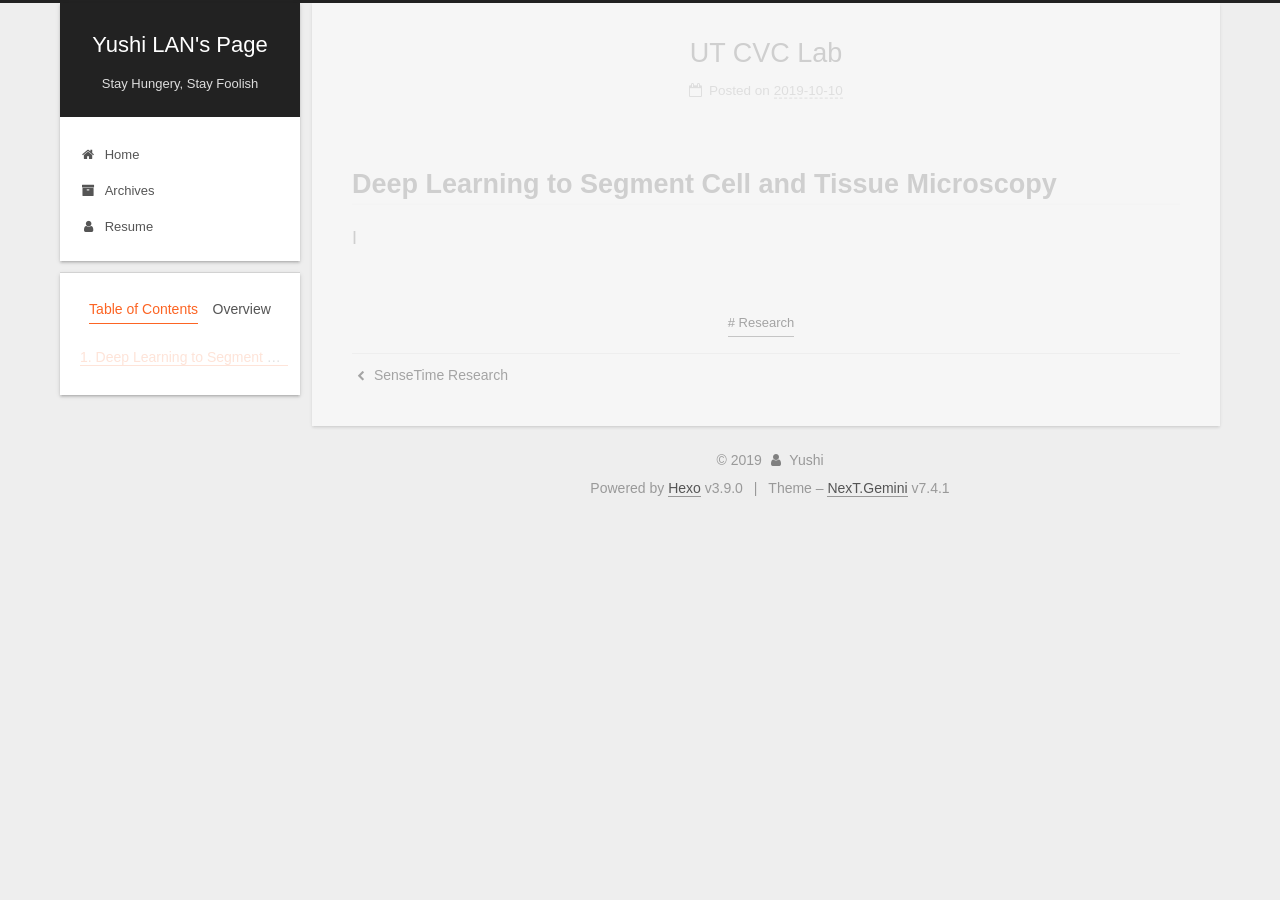
<file: 2019/10/10/UT-CVC/index.html>
<!DOCTYPE html>





<html lang="en">
<head>
  <meta charset="UTF-8">
<meta name="viewport" content="width=device-width, initial-scale=1, maximum-scale=2">
<meta name="theme-color" content="#222">
<meta name="generator" content="Hexo 3.9.0">
  <link rel="apple-touch-icon" sizes="180x180" href="/images/apple-touch-icon-next.png?v=7.4.1">
  <link rel="icon" type="image/png" sizes="32x32" href="/images/favicon-32x32-next.png?v=7.4.1">
  <link rel="icon" type="image/png" sizes="16x16" href="/images/favicon-16x16-next.png?v=7.4.1">
  <link rel="mask-icon" href="/images/logo.svg?v=7.4.1" color="#222">

<link rel="stylesheet" href="/css/main.css?v=7.4.1">


<link rel="stylesheet" href="/lib/font-awesome/css/font-awesome.min.css?v=4.7.0">


<script id="hexo-configurations">
  var NexT = window.NexT || {};
  var CONFIG = {
    root: '/',
    scheme: 'Gemini',
    version: '7.4.1',
    exturl: false,
    sidebar: {"position":"left","display":"post","offset":12,"onmobile":false},
    copycode: {"enable":false,"show_result":false,"style":null},
    back2top: {"enable":true,"sidebar":false,"scrollpercent":false},
    bookmark: {"enable":false,"color":"#222","save":"auto"},
    fancybox: false,
    mediumzoom: false,
    lazyload: false,
    pangu: false,
    algolia: {
      appID: '',
      apiKey: '',
      indexName: '',
      hits: {"per_page":10},
      labels: {"input_placeholder":"Search for Posts","hits_empty":"We didn't find any results for the search: ${query}","hits_stats":"${hits} results found in ${time} ms"}
    },
    localsearch: {"enable":false,"trigger":"auto","top_n_per_article":1,"unescape":false,"preload":false},
    path: '',
    motion: {"enable":true,"async":false,"transition":{"post_block":"fadeIn","post_header":"slideDownIn","post_body":"slideDownIn","coll_header":"slideLeftIn","sidebar":"slideUpIn"}},
    translation: {
      copy_button: 'Copy',
      copy_success: 'Copied',
      copy_failure: 'Copy failed'
    },
    sidebarPadding: 40
  };
</script>

  <meta name="description" content="Deep Learning to Segment Cell and Tissue MicroscopyI">
<meta name="keywords" content="Research">
<meta property="og:type" content="article">
<meta property="og:title" content="UT CVC Lab">
<meta property="og:url" content="http://yoursite.com/2019/10/10/UT-CVC/index.html">
<meta property="og:site_name" content="Yushi LAN&#39;s Page">
<meta property="og:description" content="Deep Learning to Segment Cell and Tissue MicroscopyI">
<meta property="og:locale" content="en">
<meta property="og:updated_time" content="2019-10-10T13:09:09.846Z">
<meta name="twitter:card" content="summary">
<meta name="twitter:title" content="UT CVC Lab">
<meta name="twitter:description" content="Deep Learning to Segment Cell and Tissue MicroscopyI">
  <link rel="canonical" href="http://yoursite.com/2019/10/10/UT-CVC/">


<script id="page-configurations">
  // https://hexo.io/docs/variables.html
  CONFIG.page = {
    sidebar: "",
    isHome: false,
    isPost: true,
    isPage: false,
    isArchive: false
  };
</script>

  <title>UT CVC Lab | Yushi LAN's Page</title>
  








  <noscript>
  <style>
  .use-motion .brand,
  .use-motion .menu-item,
  .sidebar-inner,
  .use-motion .post-block,
  .use-motion .pagination,
  .use-motion .comments,
  .use-motion .post-header,
  .use-motion .post-body,
  .use-motion .collection-header { opacity: initial; }

  .use-motion .logo,
  .use-motion .site-title,
  .use-motion .site-subtitle {
    opacity: initial;
    top: initial;
  }

  .use-motion .logo-line-before i { left: initial; }
  .use-motion .logo-line-after i { right: initial; }
  </style>
</noscript>

</head>

<body itemscope itemtype="http://schema.org/WebPage">
  <div class="container use-motion">
    <div class="headband"></div>

    <header id="header" class="header" itemscope itemtype="http://schema.org/WPHeader">
      <div class="header-inner"><div class="site-brand-container">
  <div class="site-meta">

    <div>
      <a href="/" class="brand" rel="start">
        <span class="logo-line-before"><i></i></span>
        <span class="site-title">Yushi LAN's Page</span>
        <span class="logo-line-after"><i></i></span>
      </a>
    </div>
        <p class="site-subtitle">Stay Hungery, Stay Foolish</p>
      
  </div>

  <div class="site-nav-toggle">
    <div class="toggle" aria-label="Toggle navigation bar">
      <span class="toggle-line toggle-line-first"></span>
      <span class="toggle-line toggle-line-middle"></span>
      <span class="toggle-line toggle-line-last"></span>
    </div>
  </div>
</div>


<nav class="site-nav">
  
  <ul id="menu" class="menu">
      
      
      
        
        <li class="menu-item menu-item-home">
      
    

    <a href="/" rel="section"><i class="fa fa-fw fa-home"></i>Home</a>

  </li>
      
      
      
        
        <li class="menu-item menu-item-archives">
      
    

    <a href="/archives/" rel="section"><i class="fa fa-fw fa-archive"></i>Archives</a>

  </li>
      
      
      
        
        <li class="menu-item menu-item-resume">
      
    

    <a href="/me/" rel="section"><i class="fa fa-fw fa-user"></i>Resume</a>

  </li>
  </ul>

</nav>
</div>
    </header>

    
  <div class="back-to-top">
    <i class="fa fa-arrow-up"></i>
    <span>0%</span>
  </div>


    <main id="main" class="main">
      <div class="main-inner">
        <div class="content-wrap">
            

          <div id="content" class="content">
            

  <div class="posts-expand">
      
  
  
  <article itemscope itemtype="http://schema.org/Article" class="post-block " lang="en">
    <link itemprop="mainEntityOfPage" href="http://yoursite.com/2019/10/10/UT-CVC/">

    <span hidden itemprop="author" itemscope itemtype="http://schema.org/Person">
      <meta itemprop="name" content="Yushi">
      <meta itemprop="description" content="BUPT Software Engineering Undergraduate student">
      <meta itemprop="image" content="/images/avatar.gif">
    </span>

    <span hidden itemprop="publisher" itemscope itemtype="http://schema.org/Organization">
      <meta itemprop="name" content="Yushi LAN's Page">
    </span>
      <header class="post-header">
        <h1 class="post-title" itemprop="name headline">UT CVC Lab

          
        </h1>

        <div class="post-meta">
            <span class="post-meta-item">
              <span class="post-meta-item-icon">
                <i class="fa fa-calendar-o"></i>
              </span>
              <span class="post-meta-item-text">Posted on</span>

              
                
              

              <time title="Created: 2019-10-10 20:56:41 / Modified: 21:09:09" itemprop="dateCreated datePublished" datetime="2019-10-10T20:56:41+08:00">2019-10-10</time>
            </span>
          
            

            
          

          

        </div>
      </header>

    
    
    
    <div class="post-body" itemprop="articleBody">

      
        <h1 id="Deep-Learning-to-Segment-Cell-and-Tissue-Microscopy"><a href="#Deep-Learning-to-Segment-Cell-and-Tissue-Microscopy" class="headerlink" title="Deep Learning to Segment Cell and Tissue Microscopy"></a>Deep Learning to Segment Cell and Tissue Microscopy</h1><p>I </p>

    </div>

    
    
    
        
      

      <footer class="post-footer">
          
            
          
          <div class="post-tags">
            
              <a href="/tags/Research/" rel="tag"># Research</a>
            
          </div>
        

        

          <div class="post-nav">
            <div class="post-nav-next post-nav-item">
              
                <a href="/2019/09/26/SenseTime-Research/" rel="next" title="SenseTime Research">
                  <i class="fa fa-chevron-left"></i> SenseTime Research
                </a>
              
            </div>

            <span class="post-nav-divider"></span>

            <div class="post-nav-prev post-nav-item">
              
            </div>
          </div>
        
      </footer>
    
  </article>
  
  
  

  </div>


          </div>
          

        </div>
          
  
  <div class="toggle sidebar-toggle">
    <span class="toggle-line toggle-line-first"></span>
    <span class="toggle-line toggle-line-middle"></span>
    <span class="toggle-line toggle-line-last"></span>
  </div>

  <aside class="sidebar">
    <div class="sidebar-inner">
        
        
        
        
      

      <ul class="sidebar-nav motion-element">
        <li class="sidebar-nav-toc">
          Table of Contents
        </li>
        <li class="sidebar-nav-overview">
          Overview
        </li>
      </ul>

      <!--noindex-->
      <div class="post-toc-wrap sidebar-panel">
          <div class="post-toc motion-element"><ol class="nav"><li class="nav-item nav-level-1"><a class="nav-link" href="#Deep-Learning-to-Segment-Cell-and-Tissue-Microscopy"><span class="nav-number">1.</span> <span class="nav-text">Deep Learning to Segment Cell and Tissue Microscopy</span></a></li></ol></div>
        
      </div>
      <!--/noindex-->

      <div class="site-overview-wrap sidebar-panel">
        <div class="site-author motion-element" itemprop="author" itemscope itemtype="http://schema.org/Person">
  <p class="site-author-name" itemprop="name">Yushi</p>
  <div class="site-description" itemprop="description">BUPT Software Engineering Undergraduate student</div>
</div>
<div class="site-state-wrap motion-element">
  <nav class="site-state">
      <div class="site-state-item site-state-posts">
        
          <a href="/archives/">
        
          <span class="site-state-item-count">2</span>
          <span class="site-state-item-name">posts</span>
        </a>
      </div>
    
      
      
      <div class="site-state-item site-state-tags">
        
        <span class="site-state-item-count">1</span>
        <span class="site-state-item-name">tags</span>
        
      </div>
    
  </nav>
</div>



      </div>

    </div>
  </aside>
  <div id="sidebar-dimmer"></div>


      </div>
    </main>

    <footer id="footer" class="footer">
      <div class="footer-inner">
        <div class="copyright">&copy; <span itemprop="copyrightYear">2019</span>
  <span class="with-love" id="animate">
    <i class="fa fa-user"></i>
  </span>
  <span class="author" itemprop="copyrightHolder">Yushi</span>
</div>
  <div class="powered-by">Powered by <a href="https://hexo.io" class="theme-link" rel="noopener" target="_blank">Hexo</a> v3.9.0
  </div>
  <span class="post-meta-divider">|</span>
  <div class="theme-info">Theme – <a href="https://theme-next.org" class="theme-link" rel="noopener" target="_blank">NexT.Gemini</a> v7.4.1
  </div>

        












        
      </div>
    </footer>
  </div>

  
  <script src="/lib/anime.min.js?v=3.1.0"></script>
  <script src="/lib/velocity/velocity.min.js?v=1.2.1"></script>
  <script src="/lib/velocity/velocity.ui.min.js?v=1.2.1"></script>
<script src="/js/utils.js?v=7.4.1"></script><script src="/js/motion.js?v=7.4.1"></script>
<script src="/js/schemes/pisces.js?v=7.4.1"></script>

<script src="/js/next-boot.js?v=7.4.1"></script>



  















<script>
if (document.querySelectorAll('div.pdf').length) {
  NexT.utils.getScript('//cdn.jsdelivr.net/npm/pdfobject@2/pdfobject.min.js', () => {
    document.querySelectorAll('div.pdf').forEach(element => {
      PDFObject.embed(element.getAttribute('target'), element, {
        pdfOpenParams: {
          navpanes: 0,
          toolbar: 0,
          statusbar: 0,
          pagemode: 'thumbs',
          view: 'FitH'
        },
        PDFJS_URL: '/lib/pdf/web/viewer.html',
        height: element.getAttribute('height') || '800px'
      });
    });
  }, window.PDFObject);
}
</script>






  

  

  

</body>
</html>
</file>
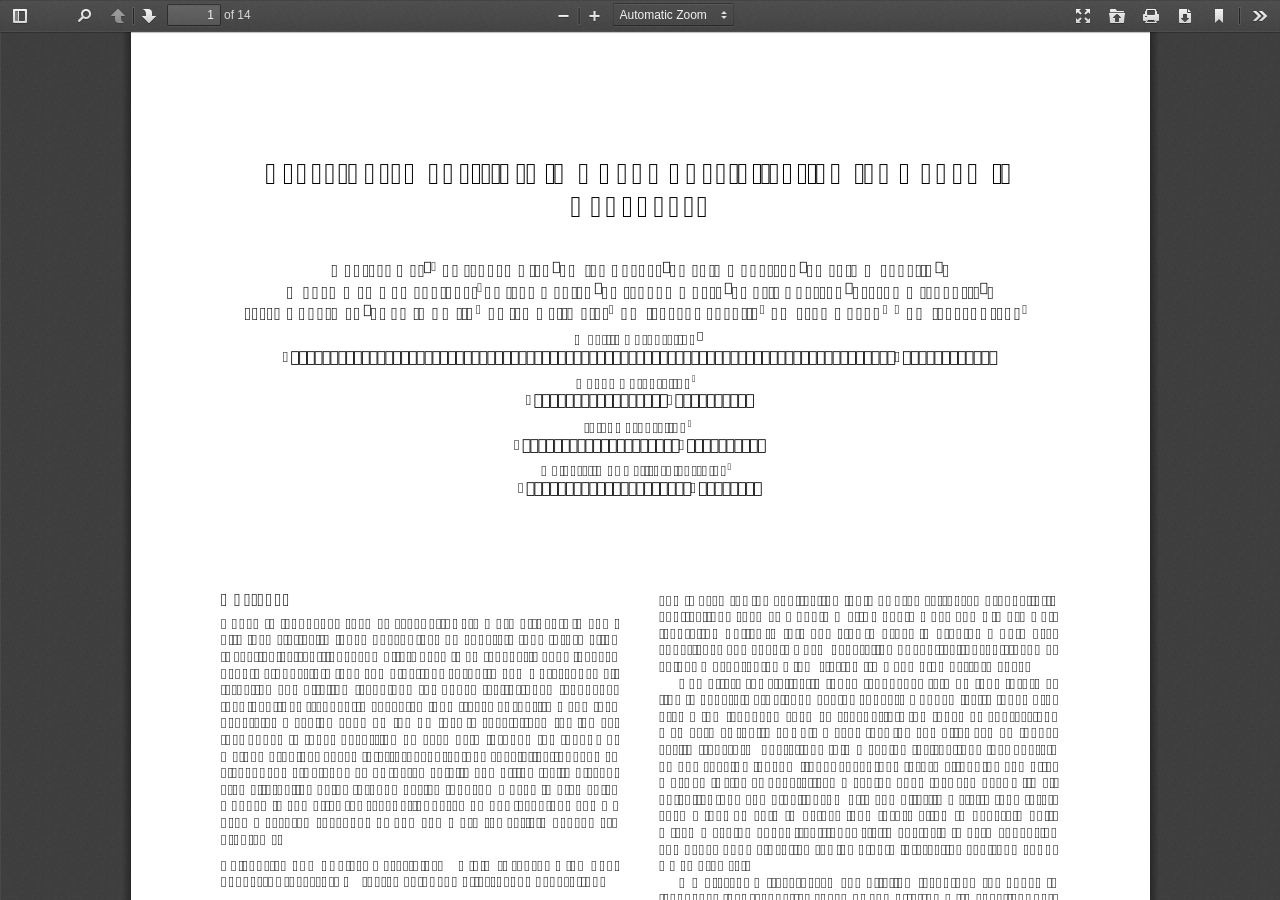
<file: lib/pdf/web/viewer.html>
<!DOCTYPE html>
<!--
Copyright 2012 Mozilla Foundation

Licensed under the Apache License, Version 2.0 (the "License");
you may not use this file except in compliance with the License.
You may obtain a copy of the License at

    http://www.apache.org/licenses/LICENSE-2.0

Unless required by applicable law or agreed to in writing, software
distributed under the License is distributed on an "AS IS" BASIS,
WITHOUT WARRANTIES OR CONDITIONS OF ANY KIND, either express or implied.
See the License for the specific language governing permissions and
limitations under the License.

Adobe CMap resources are covered by their own copyright but the same license:

    Copyright 1990-2015 Adobe Systems Incorporated.

See https://github.com/adobe-type-tools/cmap-resources
-->
<html dir="ltr" mozdisallowselectionprint>
  <head><meta name="generator" content="Hexo 3.9.0">
    <meta charset="utf-8">
    <meta name="viewport" content="width=device-width, initial-scale=1, maximum-scale=1">
    <meta name="google" content="notranslate">
    <meta http-equiv="X-UA-Compatible" content="IE=edge">
    <title>PDF.js viewer</title>


    <link rel="stylesheet" href="viewer.css">


<!-- This snippet is used in production (included from viewer.html) -->
<link rel="resource" type="application/l10n" href="locale/locale.properties">
<script src="../build/pdf.js"></script>


    <script src="viewer.js"></script>

  </head>

  <body tabindex="1" class="loadingInProgress">
    <div id="outerContainer">

      <div id="sidebarContainer">
        <div id="toolbarSidebar">
          <div class="splitToolbarButton toggled">
            <button id="viewThumbnail" class="toolbarButton toggled" title="Show Thumbnails" tabindex="2" data-l10n-id="thumbs">
               <span data-l10n-id="thumbs_label">Thumbnails</span>
            </button>
            <button id="viewOutline" class="toolbarButton" title="Show Document Outline (double-click to expand/collapse all items)" tabindex="3" data-l10n-id="document_outline">
               <span data-l10n-id="document_outline_label">Document Outline</span>
            </button>
            <button id="viewAttachments" class="toolbarButton" title="Show Attachments" tabindex="4" data-l10n-id="attachments">
               <span data-l10n-id="attachments_label">Attachments</span>
            </button>
          </div>
        </div>
        <div id="sidebarContent">
          <div id="thumbnailView">
          </div>
          <div id="outlineView" class="hidden">
          </div>
          <div id="attachmentsView" class="hidden">
          </div>
        </div>
        <div id="sidebarResizer" class="hidden"></div>
      </div>  <!-- sidebarContainer -->

      <div id="mainContainer">
        <div class="findbar hidden doorHanger" id="findbar">
          <div id="findbarInputContainer">
            <input id="findInput" class="toolbarField" title="Find" placeholder="Find in document…" tabindex="91" data-l10n-id="find_input">
            <div class="splitToolbarButton">
              <button id="findPrevious" class="toolbarButton findPrevious" title="Find the previous occurrence of the phrase" tabindex="92" data-l10n-id="find_previous">
                <span data-l10n-id="find_previous_label">Previous</span>
              </button>
              <div class="splitToolbarButtonSeparator"></div>
              <button id="findNext" class="toolbarButton findNext" title="Find the next occurrence of the phrase" tabindex="93" data-l10n-id="find_next">
                <span data-l10n-id="find_next_label">Next</span>
              </button>
            </div>
          </div>

          <div id="findbarOptionsOneContainer">
            <input type="checkbox" id="findHighlightAll" class="toolbarField" tabindex="94">
            <label for="findHighlightAll" class="toolbarLabel" data-l10n-id="find_highlight">Highlight all</label>
            <input type="checkbox" id="findMatchCase" class="toolbarField" tabindex="95">
            <label for="findMatchCase" class="toolbarLabel" data-l10n-id="find_match_case_label">Match case</label>
          </div>
          <div id="findbarOptionsTwoContainer">
            <input type="checkbox" id="findEntireWord" class="toolbarField" tabindex="96">
            <label for="findEntireWord" class="toolbarLabel" data-l10n-id="find_entire_word_label">Whole words</label>
            <span id="findResultsCount" class="toolbarLabel hidden"></span>
          </div>

          <div id="findbarMessageContainer">
            <span id="findMsg" class="toolbarLabel"></span>
          </div>
        </div>  <!-- findbar -->

        <div id="secondaryToolbar" class="secondaryToolbar hidden doorHangerRight">
          <div id="secondaryToolbarButtonContainer">
            <button id="secondaryPresentationMode" class="secondaryToolbarButton presentationMode visibleLargeView" title="Switch to Presentation Mode" tabindex="51" data-l10n-id="presentation_mode">
              <span data-l10n-id="presentation_mode_label">Presentation Mode</span>
            </button>

            <button id="secondaryOpenFile" class="secondaryToolbarButton openFile visibleLargeView" title="Open File" tabindex="52" data-l10n-id="open_file">
              <span data-l10n-id="open_file_label">Open</span>
            </button>

            <button id="secondaryPrint" class="secondaryToolbarButton print visibleMediumView" title="Print" tabindex="53" data-l10n-id="print">
              <span data-l10n-id="print_label">Print</span>
            </button>

            <button id="secondaryDownload" class="secondaryToolbarButton download visibleMediumView" title="Download" tabindex="54" data-l10n-id="download">
              <span data-l10n-id="download_label">Download</span>
            </button>

            <a href="#" id="secondaryViewBookmark" class="secondaryToolbarButton bookmark visibleSmallView" title="Current view (copy or open in new window)" tabindex="55" data-l10n-id="bookmark">
              <span data-l10n-id="bookmark_label">Current View</span>
            </a>

            <div class="horizontalToolbarSeparator visibleLargeView"></div>

            <button id="firstPage" class="secondaryToolbarButton firstPage" title="Go to First Page" tabindex="56" data-l10n-id="first_page">
              <span data-l10n-id="first_page_label">Go to First Page</span>
            </button>
            <button id="lastPage" class="secondaryToolbarButton lastPage" title="Go to Last Page" tabindex="57" data-l10n-id="last_page">
              <span data-l10n-id="last_page_label">Go to Last Page</span>
            </button>

            <div class="horizontalToolbarSeparator"></div>

            <button id="pageRotateCw" class="secondaryToolbarButton rotateCw" title="Rotate Clockwise" tabindex="58" data-l10n-id="page_rotate_cw">
              <span data-l10n-id="page_rotate_cw_label">Rotate Clockwise</span>
            </button>
            <button id="pageRotateCcw" class="secondaryToolbarButton rotateCcw" title="Rotate Counterclockwise" tabindex="59" data-l10n-id="page_rotate_ccw">
              <span data-l10n-id="page_rotate_ccw_label">Rotate Counterclockwise</span>
            </button>

            <div class="horizontalToolbarSeparator"></div>

            <button id="cursorSelectTool" class="secondaryToolbarButton selectTool toggled" title="Enable Text Selection Tool" tabindex="60" data-l10n-id="cursor_text_select_tool">
              <span data-l10n-id="cursor_text_select_tool_label">Text Selection Tool</span>
            </button>
            <button id="cursorHandTool" class="secondaryToolbarButton handTool" title="Enable Hand Tool" tabindex="61" data-l10n-id="cursor_hand_tool">
              <span data-l10n-id="cursor_hand_tool_label">Hand Tool</span>
            </button>

            <div class="horizontalToolbarSeparator"></div>

            <button id="scrollVertical" class="secondaryToolbarButton scrollModeButtons scrollVertical toggled" title="Use Vertical Scrolling" tabindex="62" data-l10n-id="scroll_vertical">
              <span data-l10n-id="scroll_vertical_label">Vertical Scrolling</span>
            </button>
            <button id="scrollHorizontal" class="secondaryToolbarButton scrollModeButtons scrollHorizontal" title="Use Horizontal Scrolling" tabindex="63" data-l10n-id="scroll_horizontal">
              <span data-l10n-id="scroll_horizontal_label">Horizontal Scrolling</span>
            </button>
            <button id="scrollWrapped" class="secondaryToolbarButton scrollModeButtons scrollWrapped" title="Use Wrapped Scrolling" tabindex="64" data-l10n-id="scroll_wrapped">
              <span data-l10n-id="scroll_wrapped_label">Wrapped Scrolling</span>
            </button>

            <div class="horizontalToolbarSeparator scrollModeButtons"></div>

            <button id="spreadNone" class="secondaryToolbarButton spreadModeButtons spreadNone toggled" title="Do not join page spreads" tabindex="65" data-l10n-id="spread_none">
              <span data-l10n-id="spread_none_label">No Spreads</span>
            </button>
            <button id="spreadOdd" class="secondaryToolbarButton spreadModeButtons spreadOdd" title="Join page spreads starting with odd-numbered pages" tabindex="66" data-l10n-id="spread_odd">
              <span data-l10n-id="spread_odd_label">Odd Spreads</span>
            </button>
            <button id="spreadEven" class="secondaryToolbarButton spreadModeButtons spreadEven" title="Join page spreads starting with even-numbered pages" tabindex="67" data-l10n-id="spread_even">
              <span data-l10n-id="spread_even_label">Even Spreads</span>
            </button>

            <div class="horizontalToolbarSeparator spreadModeButtons"></div>

            <button id="documentProperties" class="secondaryToolbarButton documentProperties" title="Document Properties…" tabindex="68" data-l10n-id="document_properties">
              <span data-l10n-id="document_properties_label">Document Properties…</span>
            </button>
          </div>
        </div>  <!-- secondaryToolbar -->

        <div class="toolbar">
          <div id="toolbarContainer">
            <div id="toolbarViewer">
              <div id="toolbarViewerLeft">
                <button id="sidebarToggle" class="toolbarButton" title="Toggle Sidebar" tabindex="11" data-l10n-id="toggle_sidebar">
                  <span data-l10n-id="toggle_sidebar_label">Toggle Sidebar</span>
                </button>
                <div class="toolbarButtonSpacer"></div>
                <button id="viewFind" class="toolbarButton" title="Find in Document" tabindex="12" data-l10n-id="findbar">
                  <span data-l10n-id="findbar_label">Find</span>
                </button>
                <div class="splitToolbarButton hiddenSmallView">
                  <button class="toolbarButton pageUp" title="Previous Page" id="previous" tabindex="13" data-l10n-id="previous">
                    <span data-l10n-id="previous_label">Previous</span>
                  </button>
                  <div class="splitToolbarButtonSeparator"></div>
                  <button class="toolbarButton pageDown" title="Next Page" id="next" tabindex="14" data-l10n-id="next">
                    <span data-l10n-id="next_label">Next</span>
                  </button>
                </div>
                <input type="number" id="pageNumber" class="toolbarField pageNumber" title="Page" value="1" size="4" min="1" tabindex="15" data-l10n-id="page">
                <span id="numPages" class="toolbarLabel"></span>
              </div>
              <div id="toolbarViewerRight">
                <button id="presentationMode" class="toolbarButton presentationMode hiddenLargeView" title="Switch to Presentation Mode" tabindex="31" data-l10n-id="presentation_mode">
                  <span data-l10n-id="presentation_mode_label">Presentation Mode</span>
                </button>

                <button id="openFile" class="toolbarButton openFile hiddenLargeView" title="Open File" tabindex="32" data-l10n-id="open_file">
                  <span data-l10n-id="open_file_label">Open</span>
                </button>

                <button id="print" class="toolbarButton print hiddenMediumView" title="Print" tabindex="33" data-l10n-id="print">
                  <span data-l10n-id="print_label">Print</span>
                </button>

                <button id="download" class="toolbarButton download hiddenMediumView" title="Download" tabindex="34" data-l10n-id="download">
                  <span data-l10n-id="download_label">Download</span>
                </button>
                <a href="#" id="viewBookmark" class="toolbarButton bookmark hiddenSmallView" title="Current view (copy or open in new window)" tabindex="35" data-l10n-id="bookmark">
                  <span data-l10n-id="bookmark_label">Current View</span>
                </a>

                <div class="verticalToolbarSeparator hiddenSmallView"></div>

                <button id="secondaryToolbarToggle" class="toolbarButton" title="Tools" tabindex="36" data-l10n-id="tools">
                  <span data-l10n-id="tools_label">Tools</span>
                </button>
              </div>
              <div id="toolbarViewerMiddle">
                <div class="splitToolbarButton">
                  <button id="zoomOut" class="toolbarButton zoomOut" title="Zoom Out" tabindex="21" data-l10n-id="zoom_out">
                    <span data-l10n-id="zoom_out_label">Zoom Out</span>
                  </button>
                  <div class="splitToolbarButtonSeparator"></div>
                  <button id="zoomIn" class="toolbarButton zoomIn" title="Zoom In" tabindex="22" data-l10n-id="zoom_in">
                    <span data-l10n-id="zoom_in_label">Zoom In</span>
                   </button>
                </div>
                <span id="scaleSelectContainer" class="dropdownToolbarButton">
                  <select id="scaleSelect" title="Zoom" tabindex="23" data-l10n-id="zoom">
                    <option id="pageAutoOption" title value="auto" selected="selected" data-l10n-id="page_scale_auto">Automatic Zoom</option>
                    <option id="pageActualOption" title value="page-actual" data-l10n-id="page_scale_actual">Actual Size</option>
                    <option id="pageFitOption" title value="page-fit" data-l10n-id="page_scale_fit">Page Fit</option>
                    <option id="pageWidthOption" title value="page-width" data-l10n-id="page_scale_width">Page Width</option>
                    <option id="customScaleOption" title value="custom" disabled="disabled" hidden="true"></option>
                    <option title value="0.5" data-l10n-id="page_scale_percent" data-l10n-args="{ "scale": 50 }">50%</option>
                    <option title value="0.75" data-l10n-id="page_scale_percent" data-l10n-args="{ "scale": 75 }">75%</option>
                    <option title value="1" data-l10n-id="page_scale_percent" data-l10n-args="{ "scale": 100 }">100%</option>
                    <option title value="1.25" data-l10n-id="page_scale_percent" data-l10n-args="{ "scale": 125 }">125%</option>
                    <option title value="1.5" data-l10n-id="page_scale_percent" data-l10n-args="{ "scale": 150 }">150%</option>
                    <option title value="2" data-l10n-id="page_scale_percent" data-l10n-args="{ "scale": 200 }">200%</option>
                    <option title value="3" data-l10n-id="page_scale_percent" data-l10n-args="{ "scale": 300 }">300%</option>
                    <option title value="4" data-l10n-id="page_scale_percent" data-l10n-args="{ "scale": 400 }">400%</option>
                  </select>
                </span>
              </div>
            </div>
            <div id="loadingBar">
              <div class="progress">
                <div class="glimmer">
                </div>
              </div>
            </div>
          </div>
        </div>

        <menu type="context" id="viewerContextMenu">
          <menuitem id="contextFirstPage" label="First Page" data-l10n-id="first_page"></menuitem>
          <menuitem id="contextLastPage" label="Last Page" data-l10n-id="last_page"></menuitem>
          <menuitem id="contextPageRotateCw" label="Rotate Clockwise" data-l10n-id="page_rotate_cw"></menuitem>
          <menuitem id="contextPageRotateCcw" label="Rotate Counter-Clockwise" data-l10n-id="page_rotate_ccw"></menuitem>
        </menu>

        <div id="viewerContainer" tabindex="0">
          <div id="viewer" class="pdfViewer"></div>
        </div>

        <div id="errorWrapper" hidden="true">
          <div id="errorMessageLeft">
            <span id="errorMessage"></span>
            <button id="errorShowMore" data-l10n-id="error_more_info">
              More Information
            </button>
            <button id="errorShowLess" data-l10n-id="error_less_info" hidden="true">
              Less Information
            </button>
          </div>
          <div id="errorMessageRight">
            <button id="errorClose" data-l10n-id="error_close">
              Close
            </button>
          </div>
          <div class="clearBoth"></div>
          <textarea id="errorMoreInfo" hidden="true" readonly="readonly"></textarea>
        </div>
      </div> <!-- mainContainer -->

      <div id="overlayContainer" class="hidden">
        <div id="passwordOverlay" class="container hidden">
          <div class="dialog">
            <div class="row">
              <p id="passwordText" data-l10n-id="password_label">Enter the password to open this PDF file:</p>
            </div>
            <div class="row">
              <input type="password" id="password" class="toolbarField">
            </div>
            <div class="buttonRow">
              <button id="passwordCancel" class="overlayButton"><span data-l10n-id="password_cancel">Cancel</span></button>
              <button id="passwordSubmit" class="overlayButton"><span data-l10n-id="password_ok">OK</span></button>
            </div>
          </div>
        </div>
        <div id="documentPropertiesOverlay" class="container hidden">
          <div class="dialog">
            <div class="row">
              <span data-l10n-id="document_properties_file_name">File name:</span> <p id="fileNameField">-</p>
            </div>
            <div class="row">
              <span data-l10n-id="document_properties_file_size">File size:</span> <p id="fileSizeField">-</p>
            </div>
            <div class="separator"></div>
            <div class="row">
              <span data-l10n-id="document_properties_title">Title:</span> <p id="titleField">-</p>
            </div>
            <div class="row">
              <span data-l10n-id="document_properties_author">Author:</span> <p id="authorField">-</p>
            </div>
            <div class="row">
              <span data-l10n-id="document_properties_subject">Subject:</span> <p id="subjectField">-</p>
            </div>
            <div class="row">
              <span data-l10n-id="document_properties_keywords">Keywords:</span> <p id="keywordsField">-</p>
            </div>
            <div class="row">
              <span data-l10n-id="document_properties_creation_date">Creation Date:</span> <p id="creationDateField">-</p>
            </div>
            <div class="row">
              <span data-l10n-id="document_properties_modification_date">Modification Date:</span> <p id="modificationDateField">-</p>
            </div>
            <div class="row">
              <span data-l10n-id="document_properties_creator">Creator:</span> <p id="creatorField">-</p>
            </div>
            <div class="separator"></div>
            <div class="row">
              <span data-l10n-id="document_properties_producer">PDF Producer:</span> <p id="producerField">-</p>
            </div>
            <div class="row">
              <span data-l10n-id="document_properties_version">PDF Version:</span> <p id="versionField">-</p>
            </div>
            <div class="row">
              <span data-l10n-id="document_properties_page_count">Page Count:</span> <p id="pageCountField">-</p>
            </div>
            <div class="row">
              <span data-l10n-id="document_properties_page_size">Page Size:</span> <p id="pageSizeField">-</p>
            </div>
            <div class="separator"></div>
            <div class="row">
              <span data-l10n-id="document_properties_linearized">Fast Web View:</span> <p id="linearizedField">-</p>
            </div>
            <div class="buttonRow">
              <button id="documentPropertiesClose" class="overlayButton"><span data-l10n-id="document_properties_close">Close</span></button>
            </div>
          </div>
        </div>
        <div id="printServiceOverlay" class="container hidden">
          <div class="dialog">
            <div class="row">
              <span data-l10n-id="print_progress_message">Preparing document for printing…</span>
            </div>
            <div class="row">
              <progress value="0" max="100"></progress>
              <span data-l10n-id="print_progress_percent" data-l10n-args="{ "progress": 0 }" class="relative-progress">0%</span>
            </div>
            <div class="buttonRow">
              <button id="printCancel" class="overlayButton"><span data-l10n-id="print_progress_close">Cancel</span></button>
            </div>
          </div>
        </div>
      </div>  <!-- overlayContainer -->

    </div> <!-- outerContainer -->
    <div id="printContainer"></div>
  </body>
</html>
</file>
<file: css/main.css>
html {
  line-height: 1.15; /* 1 */
  -webkit-text-size-adjust: 100%; /* 2 */
}
body {
  margin: 0;
}
main {
  display: block;
}
h1 {
  font-size: 2em;
  margin: 0.67em 0;
}
hr {
  box-sizing: content-box; /* 1 */
  height: 0; /* 1 */
  overflow: visible; /* 2 */
}
pre {
  font-family: monospace, monospace; /* 1 */
  font-size: 1em; /* 2 */
}
a {
  background-color: transparent;
}
abbr[title] {
  border-bottom: none; /* 1 */
  text-decoration: underline; /* 2 */
  text-decoration: underline dotted; /* 2 */
}
b,
strong {
  font-weight: bolder;
}
code,
kbd,
samp {
  font-family: monospace, monospace; /* 1 */
  font-size: 1em; /* 2 */
}
small {
  font-size: 80%;
}
sub,
sup {
  font-size: 75%;
  line-height: 0;
  position: relative;
  vertical-align: baseline;
}
sub {
  bottom: -0.25em;
}
sup {
  top: -0.5em;
}
img {
  border-style: none;
}
button,
input,
optgroup,
select,
textarea {
  font-family: inherit; /* 1 */
  font-size: 100%; /* 1 */
  line-height: 1.15; /* 1 */
  margin: 0; /* 2 */
}
button,
input {
/* 1 */
  overflow: visible;
}
button,
select {
/* 1 */
  text-transform: none;
}
button,
[type='button'],
[type='reset'],
[type='submit'] {
  -webkit-appearance: button;
}
button::-moz-focus-inner,
[type='button']::-moz-focus-inner,
[type='reset']::-moz-focus-inner,
[type='submit']::-moz-focus-inner {
  border-style: none;
  padding: 0;
}
button:-moz-focusring,
[type='button']:-moz-focusring,
[type='reset']:-moz-focusring,
[type='submit']:-moz-focusring {
  outline: 1px dotted ButtonText;
}
fieldset {
  padding: 0.35em 0.75em 0.625em;
}
legend {
  box-sizing: border-box; /* 1 */
  color: inherit; /* 2 */
  display: table; /* 1 */
  max-width: 100%; /* 1 */
  padding: 0; /* 3 */
  white-space: normal; /* 1 */
}
progress {
  vertical-align: baseline;
}
textarea {
  overflow: auto;
}
[type='checkbox'],
[type='radio'] {
  box-sizing: border-box; /* 1 */
  padding: 0; /* 2 */
}
[type='number']::-webkit-inner-spin-button,
[type='number']::-webkit-outer-spin-button {
  height: auto;
}
[type='search'] {
  outline-offset: -2px; /* 2 */
  -webkit-appearance: textfield; /* 1 */
}
[type='search']::-webkit-search-decoration {
  -webkit-appearance: none;
}
::-webkit-file-upload-button {
  font: inherit; /* 2 */
  -webkit-appearance: button; /* 1 */
}
details {
  display: block;
}
summary {
  display: list-item;
}
template {
  display: none;
}
[hidden] {
  display: none;
}
::selection {
  background: #262a30;
  color: #fff;
}
html,
body {
  height: 100%;
}
body {
  background: #eee;
  color: #555;
  font-family: 'Lato', "PingFang SC", "Microsoft YaHei", sans-serif;
  font-size: 1em;
  line-height: 2;
}
@media (max-width: 991px) {
  body {
    padding-left: 0 !important;
    padding-right: 0 !important;
  }
}
h1,
h2,
h3,
h4,
h5,
h6 {
  font-family: 'Lato', "PingFang SC", "Microsoft YaHei", sans-serif;
  font-weight: bold;
  line-height: 1.5;
  margin: 20px 0 15px;
  padding: 0;
}
h1 {
  font-size: 1.5em;
}
h2 {
  font-size: 1.375em;
}
h3 {
  font-size: 1.25em;
}
h4 {
  font-size: 1.125em;
}
h5 {
  font-size: 1em;
}
h6 {
  font-size: 0.875em;
}
p {
  margin: 0 0 20px 0;
}
a,
span.exturl {
  overflow-wrap: break-word;
  word-wrap: break-word;
  border-bottom: 1px solid #999;
  color: #555;
  outline: none;
  text-decoration: none;
  cursor: pointer;
}
a:hover,
span.exturl:hover {
  border-bottom-color: #222;
  color: #222;
}
iframe,
img,
video {
  display: block;
  margin-left: auto;
  margin-right: auto;
  max-width: 100%;
}
hr {
  background-color: #ddd;
  background-image: repeating-linear-gradient(-45deg, #fff, #fff 4px, transparent 4px, transparent 8px);
  border: 0;
  height: 3px;
  margin: 40px 0;
}
blockquote {
  border-left: 4px solid #ddd;
  color: #666;
  margin: 0;
  padding: 0 15px;
}
blockquote cite::before {
  content: '-';
  padding: 0 5px;
}
dt {
  font-weight: 700;
}
dd {
  margin: 0;
  padding: 0;
}
kbd {
  background-color: #f9f9f9;
  background-image: linear-gradient(top, #eee, #fff, #eee);
  border: 1px solid #ccc;
  border-radius: 0.2em;
  box-shadow: 0.1em 0.1em 0.2em rgba(0,0,0,0.1);
  font-family: inherit;
  padding: 0.1em 0.3em;
  white-space: nowrap;
}
.table-container {
  -webkit-overflow-scrolling: touch;
  overflow: auto;
}
table {
  border-collapse: collapse;
  border-spacing: 0;
  font-size: 0.875em;
  margin: 0 0 20px 0;
  width: 100%;
}
table > tbody > tr:nth-of-type(odd) {
  background-color: #f9f9f9;
}
table > tbody > tr:hover {
  background-color: #f5f5f5;
}
caption,
th,
td {
  font-weight: normal;
  padding: 8px;
  text-align: left;
  vertical-align: middle;
}
th,
td {
  border: 1px solid #ddd;
  border-bottom: 3px solid #ddd;
}
th {
  font-weight: 700;
  padding-bottom: 10px;
}
td {
  border-bottom-width: 1px;
}
.btn {
  background: #fff;
  border: 2px solid #555;
  border-radius: 2px;
  color: #555;
  display: inline-block;
  font-size: 0.875em;
  line-height: 2;
  padding: 0 20px;
  text-decoration: none;
  transition-property: background-color;
  transition-delay: 0s;
  transition-duration: 0.2s;
  transition-timing-function: ease-in-out;
}
.btn:hover {
  background: #222;
  border-color: #222;
  color: #fff;
}
.btn + .btn {
  margin: 0 0 8px 8px;
}
.btn .fa-fw {
  text-align: left;
  width: 1.285714285714286em;
}
.toggle {
  line-height: 0;
}
.toggle .toggle-line {
  background: #fff;
  display: inline-block;
  height: 2px;
  left: 0px;
  margin-top: 3px;
  position: relative;
  top: 0px;
  transition: all 0.4s;
  vertical-align: top;
  width: 100%;
}
.toggle .toggle-line:first-child {
  margin-top: 0;
}
.toggle.toggle-arrow .toggle-line-first {
  left: 50%;
  top: 2px;
  transform: rotate(45deg);
  width: 50%;
}
.toggle.toggle-arrow .toggle-line-middle {
  left: 2px;
  width: 90%;
}
.toggle.toggle-arrow .toggle-line-last {
  left: 50%;
  top: -2px;
  transform: rotate(-45deg);
  width: 50%;
}
.toggle.toggle-close .toggle-line-first {
  transform: rotate(-45deg);
  top: 5px;
}
.toggle.toggle-close .toggle-line-middle {
  opacity: 0;
}
.toggle.toggle-close .toggle-line-last {
  transform: rotate(45deg);
  top: -5px;
}
pre,
.highlight {
  background: #f7f7f7;
  color: #4d4d4c;
  line-height: 1.6;
  margin: 0 auto 20px;
}
pre,
code {
  font-family: consolas, Menlo, monospace, "PingFang SC", "Microsoft YaHei";
}
code {
  overflow-wrap: break-word;
  word-wrap: break-word;
  background: #eee;
  border-radius: 3px;
  color: #555;
  padding: 2px 4px;
}
pre {
  overflow: auto;
  padding: 10px;
}
pre code {
  background: none;
  color: #4d4d4c;
  font-size: 0.875em;
  padding: 0;
  text-shadow: none;
}
.highlight *::selection {
  background: #d6d6d6;
}
.highlight pre {
  border: 0;
  margin: 0;
  padding: 10px 0;
}
.highlight table {
  border: 0;
  margin: 0;
  width: auto;
}
.highlight td {
  border: 0;
  padding: 0;
}
.highlight figcaption {
  background: #eee;
  border-bottom: 1px solid #e9e9e9;
  color: #4d4d4c;
  line-height: 1em;
  margin: 0;
  padding: 0.5em;
}
.highlight figcaption::before,
.highlight figcaption::after {
  content: ' ';
  display: table;
}
.highlight figcaption::after {
  clear: both;
}
.highlight figcaption a {
  color: #4d4d4c;
  float: right;
}
.highlight figcaption a:hover {
  border-bottom-color: #4d4d4c;
}
.highlight .gutter pre {
  background-color: #eff2f3;
  color: #869194;
  padding-left: 10px;
  padding-right: 10px;
  text-align: right;
}
.highlight .code pre {
  background-color: #f7f7f7;
  padding-left: 10px;
  width: 100%;
}
.gutter {
  -moz-user-select: none;
  -ms-user-select: none;
  -webkit-user-select: none;
  user-select: none;
}
.gist table {
  width: auto;
}
.gist table td {
  border: 0;
}
pre .deletion {
  background: #fdd;
}
pre .addition {
  background: #dfd;
}
pre .meta {
  color: #eab700;
  -moz-user-select: none;
  -ms-user-select: none;
  -webkit-user-select: none;
  user-select: none;
}
pre .comment {
  color: #8e908c;
}
pre .variable,
pre .attribute,
pre .tag,
pre .name,
pre .regexp,
pre .ruby .constant,
pre .xml .tag .title,
pre .xml .pi,
pre .xml .doctype,
pre .html .doctype,
pre .css .id,
pre .css .class,
pre .css .pseudo {
  color: #c82829;
}
pre .number,
pre .preprocessor,
pre .built_in,
pre .builtin-name,
pre .literal,
pre .params,
pre .constant,
pre .command {
  color: #f5871f;
}
pre .ruby .class .title,
pre .css .rules .attribute,
pre .string,
pre .symbol,
pre .value,
pre .inheritance,
pre .header,
pre .ruby .symbol,
pre .xml .cdata,
pre .special,
pre .formula {
  color: #718c00;
}
pre .title,
pre .css .hexcolor {
  color: #3e999f;
}
pre .function,
pre .python .decorator,
pre .python .title,
pre .ruby .function .title,
pre .ruby .title .keyword,
pre .perl .sub,
pre .javascript .title,
pre .coffeescript .title {
  color: #4271ae;
}
pre .keyword,
pre .javascript .function {
  color: #8959a8;
}
.blockquote-center {
  border-left: none;
  margin: 40px 0;
  padding: 0;
  position: relative;
  text-align: center;
}
.blockquote-center::before,
.blockquote-center::after {
  background-position: 0 -6px;
  background-repeat: no-repeat;
  background-size: 22px 22px;
  content: ' ';
  display: block;
  height: 24px;
  opacity: 0.2;
  position: absolute;
  width: 100%;
}
.blockquote-center::before {
  background-image: url("../images/quote-l.svg");
  border-top: 1px solid #ccc;
  top: -20px;
}
.blockquote-center::after {
  background-image: url("../images/quote-r.svg");
  background-position: 100% 8px;
  border-bottom: 1px solid #ccc;
  bottom: -20px;
}
.blockquote-center p,
.blockquote-center div {
  text-align: center;
}
.post-body .group-picture img {
  border: 0;
  margin: 0 auto;
  padding: 0 3px;
}
.post-body .group-picture-row {
  margin-bottom: 6px;
  overflow: hidden;
}
.post-body .group-picture-column {
  float: left;
  margin-bottom: 10px;
}
.post-body .label {
  display: inline;
  padding: 0 2px;
}
.post-body .label.default {
  background-color: #f0f0f0;
}
.post-body .label.primary {
  background-color: #efe6f7;
}
.post-body .label.info {
  background-color: #e5f2f8;
}
.post-body .label.success {
  background-color: #e7f4e9;
}
.post-body .label.warning {
  background-color: #fcf6e1;
}
.post-body .label.danger {
  background-color: #fae8eb;
}
.post-body .tabs {
  margin-bottom: 20px;
}
.post-body .tabs,
.tabs-comment {
  display: block;
  padding-top: 10px;
  position: relative;
}
.post-body .tabs ul.nav-tabs,
.tabs-comment ul.nav-tabs {
  display: flex;
  flex-wrap: wrap;
  margin: 0;
  margin-bottom: -1px;
  padding: 0;
}
@media (max-width: 413px) {
  .post-body .tabs ul.nav-tabs,
  .tabs-comment ul.nav-tabs {
    display: block;
    margin-bottom: 5px;
  }
}
.post-body .tabs ul.nav-tabs li.tab,
.tabs-comment ul.nav-tabs li.tab {
  background-color: #fff;
  border-bottom: 1px solid #ddd;
  border-left: 1px solid transparent;
  border-right: 1px solid transparent;
  border-top: 3px solid transparent;
  flex-grow: 1;
  list-style-type: none;
}
@media (max-width: 413px) {
  .post-body .tabs ul.nav-tabs li.tab,
  .tabs-comment ul.nav-tabs li.tab {
    border-bottom: 1px solid transparent;
    border-left: 3px solid transparent;
    border-right: 1px solid transparent;
    border-top: 1px solid transparent;
  }
}
.post-body .tabs ul.nav-tabs li.tab a,
.tabs-comment ul.nav-tabs li.tab a {
  border-bottom: initial;
  display: block;
  line-height: 1.8em;
  outline: 0;
  padding: 0.25em 0.75em;
  text-align: center;
  transition-delay: 0s;
  transition-duration: 0.2s;
  transition-timing-function: ease-out;
}
.post-body .tabs ul.nav-tabs li.tab a i,
.tabs-comment ul.nav-tabs li.tab a i {
  width: 1.285714285714286em;
}
.post-body .tabs ul.nav-tabs li.tab.active,
.tabs-comment ul.nav-tabs li.tab.active {
  border-bottom: 1px solid transparent;
  border-left: 1px solid #ddd;
  border-right: 1px solid #ddd;
  border-top: 3px solid #fc6423;
}
@media (max-width: 413px) {
  .post-body .tabs ul.nav-tabs li.tab.active,
  .tabs-comment ul.nav-tabs li.tab.active {
    border-bottom: 1px solid #ddd;
    border-left: 3px solid #fc6423;
    border-right: 1px solid #ddd;
    border-top: 1px solid #ddd;
  }
}
.post-body .tabs ul.nav-tabs li.tab.active a,
.tabs-comment ul.nav-tabs li.tab.active a {
  color: #555;
  cursor: default;
}
.post-body .tabs .tab-content .tab-pane,
.tabs-comment .tab-content .tab-pane {
  border: 1px solid #ddd;
  padding: 20px 20px 0 20px;
}
.post-body .tabs .tab-content .tab-pane:not(.active),
.tabs-comment .tab-content .tab-pane:not(.active) {
  display: none;
}
.post-body .tabs .tab-content .tab-pane.active,
.tabs-comment .tab-content .tab-pane.active {
  display: block;
}
.post-body .note {
  margin-bottom: 20px;
  padding: 15px;
  position: relative;
  border: 1px solid #eee;
  border-left-width: 5px;
  border-radius: 3px;
}
.post-body .note h2,
.post-body .note h3,
.post-body .note h4,
.post-body .note h5,
.post-body .note h6 {
  margin-top: 0;
  border-bottom: initial;
  margin-bottom: 0;
  padding-top: 0;
}
.post-body .note p:first-child,
.post-body .note ul:first-child,
.post-body .note ol:first-child,
.post-body .note table:first-child,
.post-body .note pre:first-child,
.post-body .note blockquote:first-child,
.post-body .note img:first-child {
  margin-top: 0;
}
.post-body .note p:last-child,
.post-body .note ul:last-child,
.post-body .note ol:last-child,
.post-body .note table:last-child,
.post-body .note pre:last-child,
.post-body .note blockquote:last-child,
.post-body .note img:last-child {
  margin-bottom: 0;
}
.post-body .note.default {
  border-left-color: #777;
}
.post-body .note.default h2,
.post-body .note.default h3,
.post-body .note.default h4,
.post-body .note.default h5,
.post-body .note.default h6 {
  color: #777;
}
.post-body .note.primary {
  border-left-color: #6f42c1;
}
.post-body .note.primary h2,
.post-body .note.primary h3,
.post-body .note.primary h4,
.post-body .note.primary h5,
.post-body .note.primary h6 {
  color: #6f42c1;
}
.post-body .note.info {
  border-left-color: #428bca;
}
.post-body .note.info h2,
.post-body .note.info h3,
.post-body .note.info h4,
.post-body .note.info h5,
.post-body .note.info h6 {
  color: #428bca;
}
.post-body .note.success {
  border-left-color: #5cb85c;
}
.post-body .note.success h2,
.post-body .note.success h3,
.post-body .note.success h4,
.post-body .note.success h5,
.post-body .note.success h6 {
  color: #5cb85c;
}
.post-body .note.warning {
  border-left-color: #f0ad4e;
}
.post-body .note.warning h2,
.post-body .note.warning h3,
.post-body .note.warning h4,
.post-body .note.warning h5,
.post-body .note.warning h6 {
  color: #f0ad4e;
}
.post-body .note.danger {
  border-left-color: #d9534f;
}
.post-body .note.danger h2,
.post-body .note.danger h3,
.post-body .note.danger h4,
.post-body .note.danger h5,
.post-body .note.danger h6 {
  color: #d9534f;
}
.pdfobject-container {
  height: 800px;
  overflow: auto;
  position: relative;
  width: 100%;
}
.pagination .prev,
.pagination .next,
.pagination .page-number,
.pagination .space {
  display: inline-block;
  margin: 0 10px;
  padding: 0 11px;
  position: relative;
  top: -1px;
}
@media (max-width: 767px) {
  .pagination .prev,
  .pagination .next,
  .pagination .page-number,
  .pagination .space {
    margin: 0 5px;
  }
}
.pagination {
  border-top: 1px solid #eee;
  margin: 120px 0 40px;
  text-align: center;
}
.pagination .prev,
.pagination .next,
.pagination .page-number {
  border-bottom: 0;
  border-top: 1px solid #eee;
  transition-property: border-color;
  transition-delay: 0s;
  transition-duration: 0.2s;
  transition-timing-function: ease-in-out;
}
.pagination .prev:hover,
.pagination .next:hover,
.pagination .page-number:hover {
  border-top-color: #222;
}
.pagination .space {
  margin: 0;
  padding: 0;
}
.pagination .prev {
  margin-left: 0;
}
.pagination .next {
  margin-right: 0;
}
.pagination .page-number.current {
  background: #ccc;
  border-top-color: #ccc;
  color: #fff;
}
@media (max-width: 767px) {
  .pagination {
    border-top: none;
  }
  .pagination .prev,
  .pagination .next,
  .pagination .page-number {
    border-bottom: 1px solid #eee;
    border-top: 0;
    margin-bottom: 10px;
    padding: 0 10px;
  }
  .pagination .prev:hover,
  .pagination .next:hover,
  .pagination .page-number:hover {
    border-bottom-color: #222;
  }
}
.comments {
  margin: 60px 20px 0;
  overflow: hidden;
}
.comment-button-group {
  display: flex;
  flex-wrap: wrap-reverse;
  justify-content: center;
  margin: 1em 0;
}
.comment-button-group .comment-button {
  margin: 0.1em 0.2em;
}
.comment-button-group .comment-button.active {
  background: #222;
  border-color: #222;
  color: #fff;
}
.comment-position {
  display: none;
}
.comment-position.active {
  display: block;
}
.tabs-comment {
  background: #fff;
  margin-top: 4em;
  padding-top: 0;
}
.tabs-comment .comments {
  border: 0;
  box-shadow: none;
  margin-top: 0;
  padding-top: 0;
}
.container {
  min-height: 100%;
  position: relative;
}
.main-inner {
  margin: 0 auto;
  width: calc(100% - 20px);
}
@media (min-width: 1200px) {
  .container .main-inner {
    width: 1160px;
  }
}
@media (min-width: 1600px) {
  .container .main-inner {
    width: 73%;
  }
}
.header {
  background: transparent;
}
.header-inner {
  margin: 0 auto;
  padding: 100px 0 70px;
  position: relative;
  width: calc(100% - 20px);
}
@media (min-width: 1200px) {
  .container .header-inner {
    width: 1160px;
  }
}
@media (min-width: 1600px) {
  .container .header-inner {
    width: 73%;
  }
}
.headband {
  background: #222;
  height: 3px;
}
.site-meta {
  margin: 0;
  text-align: center;
}
@media (max-width: 767px) {
  .site-meta {
    text-align: center;
  }
}
.brand {
  background: #222;
  border-bottom: none;
  color: #fff;
  display: inline-block;
  line-height: 1.375em;
  padding: 0 40px;
  position: relative;
}
.brand:hover {
  color: #fff;
}
.logo {
  display: inline-block;
  line-height: 36px;
  margin-right: 5px;
  vertical-align: top;
}
.site-title {
  display: inline-block;
  font-family: 'Lato', "PingFang SC", "Microsoft YaHei", sans-serif;
  font-size: 1.375em;
  font-weight: normal;
  line-height: 1.5;
  vertical-align: top;
}
.site-subtitle {
  color: #ddd;
  font-size: 0.8125em;
  margin-top: 10px;
}
.use-motion .brand {
  opacity: 0;
}
.use-motion .logo,
.use-motion .site-title,
.use-motion .site-subtitle,
.use-motion .custom-logo-image {
  opacity: 0;
  position: relative;
  top: -10px;
}
.site-nav-toggle {
  display: none;
  left: 10px;
  position: absolute;
}
@media (max-width: 767px) {
  .site-nav-toggle {
    display: block;
  }
}
.site-nav-toggle .toggle {
  background: transparent;
  border: 0;
  margin-top: 2px;
  padding: 10px;
  width: 22px;
}
.site-nav-toggle .toggle .toggle-line {
  background: #555;
  border-radius: 1px;
}
.site-nav {
  display: block;
}
@media (max-width: 767px) {
  .site-nav {
    border-top: 1px solid #ddd;
    clear: both;
    display: none;
    margin: 0 -10px;
    padding: 0 10px;
  }
}
.site-nav.site-nav-on {
  display: block;
}
.menu {
  margin-top: 20px;
  padding-left: 0;
  text-align: center;
}
.menu-item {
  display: inline-block;
  list-style: none;
  margin: 0 10px;
}
@media (max-width: 767px) {
  .menu-item {
    margin-top: 10px;
  }
}
.menu-item a,
.menu-item span.exturl {
  border-bottom: 0;
  display: block;
  font-size: 0.8125em;
  transition-property: border-color;
  transition-delay: 0s;
  transition-duration: 0.2s;
  transition-timing-function: ease-in-out;
}
@media (hover: none) {
  .menu-item a:hover,
  .menu-item span.exturl:hover {
    border-bottom-color: transparent !important;
  }
}
.menu-item .fa {
  margin-right: 8px;
}
.menu-item .badge {
  display: inline-block;
  font-weight: 700;
  line-height: 1;
  margin-left: 0.35em;
  margin-top: 0.35em;
  text-align: center;
  white-space: nowrap;
}
@media (max-width: 767px) {
  .menu-item .badge {
    float: right;
    margin-left: 0;
  }
}
.use-motion .menu-item {
  opacity: 0;
}
.sidebar {
  background: #222;
  bottom: 0;
  box-shadow: inset 0 2px 6px #000;
  position: fixed;
  top: 0;
  z-index: 200;
}
.sidebar a,
.sidebar span.exturl {
  border-bottom-color: #555;
  color: #999;
}
.sidebar a:hover,
.sidebar span.exturl:hover {
  border-bottom-color: #eee;
  color: #eee;
}
@media (max-width: 991px) {
  .sidebar {
    display: none;
  }
}
.sidebar-inner {
  color: #999;
  padding: 20px 10px;
  text-align: center;
}
.site-overview-wrap {
  overflow-x: hidden;
  overflow-y: auto;
}
.cc-license {
  margin-top: 10px;
  text-align: center;
}
.cc-license .cc-opacity {
  border-bottom: none;
  opacity: 0.7;
}
.cc-license .cc-opacity:hover {
  opacity: 0.9;
}
.cc-license img {
  display: inline-block;
}
.site-author-image {
  border: 1px solid #eee;
  display: block;
  height: auto;
  margin: 0 auto;
  max-width: 120px;
  padding: 2px;
}
.site-author-name {
  color: #222;
  font-weight: 600;
  margin: 0;
  text-align: center;
}
.site-description {
  color: #999;
  font-size: 0.8125em;
  margin-top: 0;
  text-align: center;
}
.links-of-author {
  margin-top: 20px;
}
.links-of-author a,
.links-of-author span.exturl {
  border-bottom-color: #555;
  display: inline-block;
  font-size: 0.8125em;
  margin-bottom: 10px;
  margin-right: 10px;
  vertical-align: middle;
}
.links-of-author a::before,
.links-of-author span.exturl::before {
  background: #13ff2a;
  border-radius: 50%;
  content: ' ';
  display: inline-block;
  height: 4px;
  margin-right: 3px;
  vertical-align: middle;
  width: 4px;
}
.feed-link,
.chat {
  margin-top: 10px;
}
.feed-link a,
.chat a {
  border: 1px solid #fc6423;
  border-radius: 4px;
  color: #fc6423;
  display: inline-block;
  padding: 0 15px;
}
.feed-link a .fa,
.chat a .fa {
  margin-right: 5px;
}
.feed-link a:hover,
.chat a:hover {
  background: #fc6423;
  border: 1px solid #fc6423;
  color: #fff;
}
.feed-link a:hover .fa,
.chat a:hover .fa {
  color: #fff;
}
.links-of-blogroll {
  font-size: 0.8125em;
  margin-top: 10px;
}
.links-of-blogroll-title {
  font-size: 0.875em;
  font-weight: 600;
  margin-top: 0;
}
.links-of-blogroll-list {
  list-style: none;
  margin: 0;
  padding: 0;
}
.links-of-blogroll-item {
  padding: 2px 10px;
}
.links-of-blogroll-item a,
.links-of-blogroll-item span.exturl {
  box-sizing: border-box;
  display: inline-block;
  max-width: 280px;
  overflow: hidden;
  text-overflow: ellipsis;
  white-space: nowrap;
}
#sidebar-dimmer {
  display: none;
}
@media (max-width: 767px) {
  #sidebar-dimmer {
    background: #000;
    display: block;
    height: 100%;
    left: 100%;
    opacity: 0;
    position: fixed;
    top: 0;
    width: 100%;
    z-index: 100;
  }
  .sidebar-active + #sidebar-dimmer {
    opacity: 0.7;
    transform: translateX(-100%);
    transition: opacity 0.5s;
  }
}
.sidebar-nav {
  margin: 0 0 20px;
  padding-left: 0;
}
.sidebar-nav li {
  border-bottom: 1px solid transparent;
  color: #555;
  cursor: pointer;
  display: inline-block;
  font-size: 0.875em;
}
.sidebar-nav li.sidebar-nav-overview {
  margin-left: 10px;
}
.sidebar-nav li:hover {
  color: #fc6423;
}
.sidebar-nav .sidebar-nav-active {
  border-bottom-color: #fc6423;
  color: #fc6423;
}
.sidebar-nav .sidebar-nav-active:hover {
  color: #fc6423;
}
.sidebar-panel {
  display: none;
}
.sidebar-panel-active {
  display: block;
}
.sidebar-toggle {
  background: #222;
  bottom: 45px;
  cursor: pointer;
  height: 14px;
  left: 30px;
  padding: 5px;
  position: fixed;
  width: 14px;
  z-index: 300;
}
@media (max-width: 991px) {
  .sidebar-toggle {
    left: 20px;
    opacity: 0.8;
    display: none;
  }
}
.sidebar-toggle:hover .toggle-line {
  background: #fc6423;
}
.post-toc-wrap {
  overflow-x: hidden;
  overflow-y: auto;
}
.post-toc {
  font-size: 0.875em;
}
.post-toc ol {
  list-style: none;
  margin: 0;
  padding: 0 2px 5px 10px;
  text-align: left;
}
.post-toc ol > ol {
  padding-left: 0;
}
.post-toc ol a {
  border-bottom-color: #ccc;
  color: #666;
  transition-property: all;
  transition-delay: 0s;
  transition-duration: 0.2s;
  transition-timing-function: ease-in-out;
}
.post-toc ol a:hover {
  border-bottom-color: #000;
  color: #000;
}
.post-toc .nav-item {
  line-height: 1.8;
  overflow: hidden;
  text-overflow: ellipsis;
  white-space: nowrap;
}
.post-toc .nav .nav-child {
  display: none;
}
.post-toc .nav .active > .nav-child {
  display: block;
}
.post-toc .nav .active-current > .nav-child {
  display: block;
}
.post-toc .nav .active-current > .nav-child > .nav-item {
  display: block;
}
.post-toc .nav .active > a {
  border-bottom-color: #fc6423;
  color: #fc6423;
}
.post-toc .nav .active-current > a {
  color: #fc6423;
}
.post-toc .nav .active-current > a:hover {
  color: #fc6423;
}
.site-state {
  display: flex;
  justify-content: center;
  line-height: 1.4;
  margin-top: 10px;
  overflow: hidden;
  text-align: center;
  white-space: nowrap;
}
.site-state-item {
  border-left: 1px solid #eee;
  padding: 0 15px;
}
.site-state-item:first-child {
  border-left: none;
}
.site-state-item a {
  border-bottom: none;
}
.site-state-item-count {
  color: inherit;
  display: block;
  font-size: 1em;
  font-weight: 600;
  text-align: center;
}
.site-state-item-name {
  color: #999;
  font-size: 0.8125em;
}
.footer {
  color: #999;
  font-size: 0.875em;
  padding: 20px 0;
}
.footer.footer-fixed {
  bottom: 0;
  left: 0;
  position: absolute;
  right: 0;
}
.footer img {
  border: 0;
}
.footer-inner {
  box-sizing: border-box;
  margin: 0 auto;
  text-align: center;
  width: calc(100% - 20px);
}
@media (min-width: 1200px) {
  .container .footer-inner {
    width: 1160px;
  }
}
@media (min-width: 1600px) {
  .container .footer-inner {
    width: 73%;
  }
}
.with-love {
  color: #808080;
  display: inline-block;
  margin: 0 5px;
}
.powered-by,
.theme-info {
  display: inline-block;
}
@-moz-keyframes iconAnimate {
  0%, 100% {
    transform: scale(1);
  }
  10%, 30% {
    transform: scale(0.9);
  }
  20%, 40%, 60%, 80% {
    transform: scale(1.1);
  }
  50%, 70% {
    transform: scale(1.1);
  }
}
@-webkit-keyframes iconAnimate {
  0%, 100% {
    transform: scale(1);
  }
  10%, 30% {
    transform: scale(0.9);
  }
  20%, 40%, 60%, 80% {
    transform: scale(1.1);
  }
  50%, 70% {
    transform: scale(1.1);
  }
}
@-o-keyframes iconAnimate {
  0%, 100% {
    transform: scale(1);
  }
  10%, 30% {
    transform: scale(0.9);
  }
  20%, 40%, 60%, 80% {
    transform: scale(1.1);
  }
  50%, 70% {
    transform: scale(1.1);
  }
}
@keyframes iconAnimate {
  0%, 100% {
    transform: scale(1);
  }
  10%, 30% {
    transform: scale(0.9);
  }
  20%, 40%, 60%, 80% {
    transform: scale(1.1);
  }
  50%, 70% {
    transform: scale(1.1);
  }
}
.back-to-top {
  background: #222;
  bottom: -100px;
  box-sizing: border-box;
  color: #fff;
  cursor: pointer;
  font-size: 12px;
  left: 30px;
  opacity: 0.6;
  padding: 0 6px;
  position: fixed;
  text-align: center;
  transition-property: bottom;
  z-index: 300;
  transition-delay: 0s;
  transition-duration: 0.2s;
  transition-timing-function: ease-in-out;
  width: 24px;
}
.back-to-top span {
  display: none;
}
.back-to-top:hover {
  color: #fc6423;
}
.back-to-top.back-to-top-on {
  bottom: 30px;
}
@media (max-width: 991px) {
  .back-to-top {
    left: 20px;
    opacity: 0.8;
  }
}
.post-body {
  overflow-wrap: break-word;
  word-wrap: break-word;
  font-family: 'Lato', "PingFang SC", "Microsoft YaHei", sans-serif;
}
@media (min-width: 1200px) {
  .post-body {
    font-size: 1.125em;
  }
}
.post-body span.exturl .fa {
  font-size: 0.875em;
  margin-left: 4px;
}
.post-body .image-caption,
.post-body .figure .caption {
  color: #999;
  font-size: 0.875em;
  font-weight: bold;
  line-height: 1;
  margin: -20px auto 15px;
  text-align: center;
}
.post-sticky-flag {
  display: inline-block;
  transform: rotate(30deg);
}
.post-button {
  margin-top: 40px;
  text-align: center;
}
.use-motion .post-block,
.use-motion .pagination,
.use-motion .comments {
  opacity: 0;
}
.use-motion .post-header {
  opacity: 0;
}
.use-motion .post-body {
  opacity: 0;
}
.use-motion .collection-header {
  opacity: 0;
}
.posts-collapse {
  margin-left: 55px;
  position: relative;
}
@media (max-width: 767px) {
  .posts-collapse {
    margin-left: 20px;
    margin-right: 20px;
  }
}
.posts-collapse .collection-title {
  font-size: 1.125em;
  position: relative;
}
.posts-collapse .collection-title::before {
  background: #999;
  border: 1px solid #fff;
  border-radius: 50%;
  content: ' ';
  height: 10px;
  left: 0;
  margin-left: -6px;
  margin-top: -4px;
  position: absolute;
  top: 50%;
  width: 10px;
}
.posts-collapse .collection-year {
  margin: 60px 0;
  position: relative;
}
.posts-collapse .collection-year::before {
  background: #bbb;
  border-radius: 50%;
  content: ' ';
  height: 8px;
  left: 0;
  margin-left: -4px;
  margin-top: -4px;
  position: absolute;
  top: 50%;
  width: 8px;
}
.posts-collapse .collection-header {
  display: inline-block;
  margin: 0 0 0 20px;
}
.posts-collapse .collection-header small {
  color: #bbb;
  margin-left: 5px;
}
.posts-collapse .post-header {
  border-bottom: 1px dashed #ccc;
  margin: 30px 0;
  padding-left: 15px;
  position: relative;
  transition-property: border;
  transition-delay: 0s;
  transition-duration: 0.2s;
  transition-timing-function: ease-in-out;
}
.posts-collapse .post-header::before {
  background: #bbb;
  border: 1px solid #fff;
  border-radius: 50%;
  content: ' ';
  height: 6px;
  left: 0;
  margin-left: -4px;
  position: absolute;
  top: 0.75em;
  transition-property: background;
  width: 6px;
  transition-delay: 0s;
  transition-duration: 0.2s;
  transition-timing-function: ease-in-out;
}
.posts-collapse .post-header:hover {
  border-bottom-color: #666;
}
.posts-collapse .post-header:hover::before {
  background: #222;
}
.posts-collapse .post-meta {
  display: inline;
  font-size: 0.75em;
  margin-right: 10px;
}
.posts-collapse .post-title {
  display: inline;
  font-size: 1em;
  font-weight: normal;
  margin-bottom: 0;
  margin-top: 0;
}
.posts-collapse .post-title a,
.posts-collapse .post-title span.exturl {
  border-bottom: none;
  color: #666;
}
.posts-collapse::before {
  background: #f5f5f5;
  content: ' ';
  height: 100%;
  left: 0;
  margin-left: -2px;
  position: absolute;
  top: 1.25em;
  width: 4px;
}
.posts-collapse .fa-external-link {
  font-size: 0.875em;
  margin-left: 5px;
}
.post-eof {
  background: #ccc;
  height: 1px;
  margin: 80px auto 60px;
  text-align: center;
  width: 8%;
}
.post-block:last-child .post-eof {
  display: none;
}
.posts-expand {
  padding-top: 40px;
}
@media (max-width: 767px) {
  .posts-expand {
    margin: 0 20px;
  }
}
@media (min-width: 992px) {
  .post-body {
    text-align: justify;
  }
}
@media (max-width: 991px) {
  .post-body {
    text-align: justify;
  }
}
.post-body h2,
.post-body h3,
.post-body h4,
.post-body h5,
.post-body h6 {
  padding-top: 10px;
}
.post-body h2 .header-anchor,
.post-body h3 .header-anchor,
.post-body h4 .header-anchor,
.post-body h5 .header-anchor,
.post-body h6 .header-anchor {
  border-bottom-style: none;
  color: #ccc;
  float: right;
  margin-left: 10px;
  visibility: hidden;
}
.post-body h2 .header-anchor:hover,
.post-body h3 .header-anchor:hover,
.post-body h4 .header-anchor:hover,
.post-body h5 .header-anchor:hover,
.post-body h6 .header-anchor:hover {
  color: inherit;
}
.post-body h2:hover .header-anchor,
.post-body h3:hover .header-anchor,
.post-body h4:hover .header-anchor,
.post-body h5:hover .header-anchor,
.post-body h6:hover .header-anchor {
  visibility: visible;
}
.post-body img {
  border: 1px solid #ddd;
  box-sizing: border-box;
  padding: 3px;
}
@media (max-width: 767px) {
  .post-body img {
    padding: initial;
  }
}
.post-body iframe,
.post-body img,
.post-body video {
  margin-bottom: 20px;
}
.post-body .video-container {
  height: 0;
  margin-bottom: 20px;
  overflow: hidden;
  padding-top: 75%;
  position: relative;
  width: 100%;
}
.post-body .video-container iframe,
.post-body .video-container object,
.post-body .video-container embed {
  height: 100%;
  left: 0;
  margin: 0;
  position: absolute;
  top: 0;
  width: 100%;
}
.post-gallery {
  border-collapse: separate;
  display: table;
  table-layout: fixed;
  width: 100%;
}
.post-gallery-row {
  display: table-row;
}
.post-gallery .post-gallery-img {
  border: 0;
  display: table-cell;
  text-align: center;
  vertical-align: middle;
}
.post-gallery .post-gallery-img img {
  border: 0;
  max-height: 100%;
  max-width: 100%;
}
.fancybox-close,
.fancybox-close:hover {
  border: 0;
}
.posts-expand .post-header {
  font-size: 1.125em;
}
.posts-expand .post-title {
  overflow-wrap: break-word;
  word-wrap: break-word;
  font-weight: 400;
  margin: initial;
  text-align: center;
}
.posts-expand .post-title-link {
  border-bottom: none;
  color: #555;
  display: inline-block;
  position: relative;
  vertical-align: top;
}
.posts-expand .post-title-link::before {
  background-color: #000;
  bottom: 0;
  content: '';
  height: 2px;
  left: 0;
  position: absolute;
  transform: scaleX(0);
  visibility: hidden;
  width: 100%;
  transition-delay: 0s;
  transition-duration: 0.2s;
  transition-timing-function: ease-in-out;
}
.posts-expand .post-title-link:hover::before {
  transform: scaleX(1);
  visibility: visible;
}
.posts-expand .post-title-link .fa {
  font-size: 0.875em;
  margin-left: 5px;
}
.posts-expand .post-meta {
  color: #999;
  font-family: 'Lato', "PingFang SC", "Microsoft YaHei", sans-serif;
  font-size: 0.75em;
  margin: 3px 0 60px 0;
  text-align: center;
}
.posts-expand .post-meta .post-description {
  font-size: 0.875em;
  margin-top: 2px;
}
.posts-expand .post-meta time {
  border-bottom: 1px dashed #999;
  cursor: pointer;
}
.post-meta .post-meta-item + .post-meta-item::before {
  content: '|';
  margin: 0 0.5em;
}
.post-meta-divider {
  margin: 0 0.5em;
}
.post-meta-item-icon {
  margin-right: 3px;
}
@media (max-width: 991px) {
  .post-meta-item-icon {
    display: inline-block;
  }
}
@media (max-width: 991px) {
  .post-meta-item-text {
    display: none;
  }
}
.post-nav {
  border-top: 1px solid #eee;
  display: table;
  margin-top: 15px;
  width: 100%;
}
.post-nav-divider {
  display: table-cell;
  width: 10%;
}
.post-nav-item {
  display: table-cell;
  padding: 10px 0 0 0;
  vertical-align: top;
  width: 45%;
}
.post-nav-item a {
  border-bottom: none;
  color: #555;
  display: block;
  font-size: 0.875em;
  line-height: 1.6;
  position: relative;
}
.post-nav-item a:hover {
  border-bottom: none;
  color: #222;
}
.post-nav-item a:active {
  top: 2px;
}
.post-nav-item .fa {
  font-size: 0.75em;
  margin-right: 5px;
}
.post-nav-next a {
  padding-left: 5px;
}
.post-nav-prev {
  text-align: right;
}
.post-nav-prev a {
  padding-right: 5px;
}
.post-nav-prev .fa {
  margin-left: 5px;
}
.rtl.post-body p,
.rtl.post-body a,
.rtl.post-body h1,
.rtl.post-body h2,
.rtl.post-body h3,
.rtl.post-body h4,
.rtl.post-body h5,
.rtl.post-body h6,
.rtl.post-body li,
.rtl.post-body ul,
.rtl.post-body ol {
  direction: rtl;
  font-family: UKIJ Ekran;
}
.rtl.post-title {
  font-family: UKIJ Ekran;
}
.post-tags {
  margin-top: 40px;
  text-align: center;
}
.post-tags a {
  display: inline-block;
  font-size: 0.8125em;
  margin-right: 10px;
}
.post-widgets {
  border-top: 1px solid #eee;
  margin-top: 15px;
  text-align: center;
}
.wp_rating {
  height: 20px;
  line-height: 20px;
  margin-top: 10px;
  padding-top: 6px;
  text-align: center;
}
.social-like {
  display: flex;
  font-size: 0.875em;
  justify-content: center;
  text-align: center;
}
.vk_like {
  align-self: center;
  height: 21px;
  padding-top: 7px;
  width: 85px;
}
.fb_like {
  align-self: center;
  height: 30px;
}
.category-all-page .category-all-title {
  text-align: center;
}
.category-all-page .category-all {
  margin-top: 20px;
}
.category-all-page .category-list {
  list-style: none;
  margin: 0;
  padding: 0;
}
.category-all-page .category-list-item {
  margin: 5px 10px;
}
.category-all-page .category-list-count {
  color: #bbb;
}
.category-all-page .category-list-count::before {
  content: ' (';
  display: inline;
}
.category-all-page .category-list-count::after {
  content: ') ';
  display: inline;
}
.category-all-page .category-list-child {
  padding-left: 10px;
}
#event-list {
  padding: 0;
}
#event-list hr {
  background: #222;
  margin: 20px 0 45px 0;
}
#event-list hr::after {
  background: #222;
  color: #fff;
  content: 'NOW';
  display: inline-block;
  font-weight: bold;
  padding: 0 5px;
  text-align: right;
}
#event-list li.event {
  background: #f9f9f9;
  margin: 20px 0;
  min-height: 40px;
  padding-left: 10px;
}
#event-list li.event h2.event-summary {
  margin: 0;
  padding-bottom: 3px;
}
#event-list li.event h2.event-summary::before {
  color: #bbb;
  content: '\f111';
  display: inline-block;
  font-family: 'FontAwesome';
  font-size: 10px;
  margin-right: 25px;
  vertical-align: middle;
}
#event-list li.event span.event-relative-time {
  color: #bbb;
  display: inline-block;
  font-size: 12px;
  font-weight: 400;
  padding-left: 12px;
}
#event-list li.event span.event-details {
  color: #bbb;
  display: block;
  line-height: 18px;
  margin-left: 56px;
  padding-bottom: 6px;
  padding-top: 3px;
  text-indent: -24px;
}
#event-list li.event span.event-details::before {
  color: #bbb;
  display: inline-block;
  font-family: FontAwesome;
  margin-right: 9px;
  text-align: center;
  text-indent: 0;
  width: 14px;
}
#event-list li.event span.event-details.event-location::before {
  content: '\f041';
}
#event-list li.event span.event-details.event-duration::before {
  content: '\f017';
}
#event-list li.event-past {
  background: #fcfcfc;
  padding: 15px 0 15px 10px;
}
#event-list li.event-past > * {
  opacity: 0.9;
}
#event-list li.event-past h2.event-summary {
  color: #bbb;
}
#event-list li.event-past h2.event-summary::before {
  color: #dfdfdf;
}
#event-list li.event-now {
  background: #222;
  color: #fff;
  padding: 15px 0 15px 10px;
}
#event-list li.event-now h2.event-summary::before {
  animation: dot-flash 1s alternate infinite ease-in-out;
  color: #fff;
}
#event-list li.event-now * {
  color: #fff !important;
}
#event-list li.event-future {
  background: #222;
  color: #fff;
  padding: 15px 0 15px 10px;
}
#event-list li.event-future h2.event-summary::before {
  animation: dot-flash 1s alternate infinite ease-in-out;
  color: #fff;
}
#event-list li.event-future * {
  color: #fff !important;
}
@-moz-keyframes dot-flash {
  from {
    opacity: 1;
    transform: scale(1);
  }
  to {
    opacity: 0;
    transform: scale(0.8);
  }
}
@-webkit-keyframes dot-flash {
  from {
    opacity: 1;
    transform: scale(1);
  }
  to {
    opacity: 0;
    transform: scale(0.8);
  }
}
@-o-keyframes dot-flash {
  from {
    opacity: 1;
    transform: scale(1);
  }
  to {
    opacity: 0;
    transform: scale(0.8);
  }
}
@keyframes dot-flash {
  from {
    opacity: 1;
    transform: scale(1);
  }
  to {
    opacity: 0;
    transform: scale(0.8);
  }
}
ul.breadcrumb {
  font-size: 0.75em;
  list-style: none;
  margin: 1em 0;
  padding: 0 2em;
  text-align: center;
}
ul.breadcrumb li {
  display: inline;
}
ul.breadcrumb li + li::before {
  content: '/\00a0';
  font-weight: normal;
  padding: 0.5em;
}
ul.breadcrumb li + li:last-child {
  font-weight: bold;
}
.tag-cloud {
  text-align: center;
}
.tag-cloud a {
  display: inline-block;
  margin: 10px;
}
.tag-cloud a:hover {
  color: #222 !important;
}
.header {
  margin: 0 auto;
  position: relative;
  width: calc(100% - 20px);
}
@media (min-width: 1200px) {
  .header {
    width: 1160px;
  }
}
@media (min-width: 1600px) {
  .header {
    width: 73%;
  }
}
@media (max-width: 991px) {
  .header {
    width: auto;
  }
}
.header-inner {
  background: #fff;
  border-radius: initial;
  box-shadow: 0 2px 2px 0 rgba(0,0,0,0.12), 0 3px 1px -2px rgba(0,0,0,0.06), 0 1px 5px 0 rgba(0,0,0,0.12);
  overflow: hidden;
  padding: 0;
  position: absolute;
  top: 0;
  width: 240px;
}
@media (min-width: 1200px) {
  .container .header-inner {
    width: 240px;
  }
}
@media (max-width: 991px) {
  .header-inner {
    border-radius: initial;
    position: relative;
    width: auto;
  }
}
.main::before,
.main::after {
  content: ' ';
  display: table;
}
.main::after {
  clear: both;
}
@media (max-width: 991px) {
  .container .main-inner {
    width: auto;
  }
}
.content-wrap {
  background: #fff;
  border-radius: initial;
  box-shadow: 0 2px 2px 0 rgba(0,0,0,0.12), 0 3px 1px -2px rgba(0,0,0,0.06), 0 1px 5px 0 rgba(0,0,0,0.12);
  box-sizing: border-box;
  float: right;
  padding: 40px;
  width: calc(100% - 252px);
}
@media (max-width: 991px) {
  .content-wrap {
    border-radius: initial;
    padding: 20px;
    width: 100%;
  }
}
.sidebar {
  background: #eee;
  box-shadow: none;
  float: left;
  position: static;
  width: 240px;
}
@media (max-width: 991px) {
  .sidebar {
    display: none;
  }
}
.sidebar-toggle {
  display: none;
}
.footer-inner {
  padding-left: 260px;
}
.back-to-top {
  left: auto;
  right: 30px;
}
@media (max-width: 991px) {
  .back-to-top {
    right: 20px;
  }
}
@media (max-width: 991px) {
  .footer-inner {
    padding-left: 0;
    padding-right: 0;
    width: auto;
  }
}
.site-brand-container {
  position: relative;
}
.site-meta {
  background: #222;
  color: #fff;
  padding: 20px 0;
}
@media (max-width: 991px) {
  .site-meta {
    box-shadow: 0 0 16px rgba(0,0,0,0.5);
  }
}
.brand {
  background: none;
  padding: 0;
}
.brand:hover {
  color: #fff;
}
.site-subtitle {
  font-weight: initial;
  margin: 10px 10px 0;
}
.custom-logo-image {
  margin-top: 20px;
}
@media (max-width: 991px) {
  .custom-logo-image {
    display: none;
  }
}
.site-nav-toggle {
  left: 20px;
  top: 50%;
  transform: translateY(-50%);
}
@media (min-width: 768px) and (max-width: 991px) {
  .site-nav-toggle {
    display: block;
  }
}
.site-nav-toggle .toggle .toggle-line {
  background-color: #fff;
}
.site-nav {
  border-top: none;
}
@media (min-width: 768px) and (max-width: 991px) {
  .site-nav {
    display: none;
  }
}
.menu-item-active a,
.menu .menu-item a:hover,
.menu .menu-item span.exturl:hover {
  background: #f9f9f9;
}
.menu-item-active a::after,
.menu .menu-item a:hover::after,
.menu .menu-item span.exturl:hover::after {
  background-color: #bbb;
  border-radius: 50%;
  content: ' ';
  height: 6px;
  margin-top: -3px;
  position: absolute;
  right: 15px;
  top: 50%;
  width: 6px;
}
.menu .menu-item {
  display: block;
  margin: 0;
}
.menu .menu-item a,
.menu .menu-item span.exturl {
  padding: 5px 20px;
  position: relative;
  text-align: left;
  transition-property: background-color;
}
.menu .menu-item .badge {
  background-color: #ccc;
  border-radius: 10px;
  color: #fff;
  float: right;
  padding: 2px 5px;
  text-shadow: 1px 1px 0 rgba(0,0,0,0.1);
  vertical-align: middle;
}
.sub-menu {
  background: #fff;
  border-bottom: 1px solid #ddd;
  margin: 0;
  padding: 6px 0;
}
.sub-menu .menu-item {
  display: inline-block;
}
.sub-menu .menu-item a,
.sub-menu .menu-item span.exturl {
  margin: 5px 10px;
  padding: initial;
}
.sub-menu .menu-item a:hover,
.sub-menu .menu-item span.exturl:hover {
  background: initial;
  color: #fc6423;
}
.sub-menu .menu-item-active a {
  background: #fff;
  border-bottom-color: #fc6423;
  color: #fc6423;
}
.sub-menu .menu-item-active a:hover {
  background: #fff;
  border-bottom-color: #fc6423;
}
.sub-menu .menu-item-active a::after {
  content: initial;
}
.sidebar {
  bottom: auto;
  right: auto;
}
.sidebar a,
.sidebar span.exturl {
  color: #555;
}
.sidebar a:hover,
.sidebar span.exturl:hover {
  border-bottom-color: #222;
  color: #222;
}
.sidebar-inner {
  background: #fff;
  border-radius: initial;
  box-shadow: 0 2px 2px 0 rgba(0,0,0,0.12), 0 3px 1px -2px rgba(0,0,0,0.06), 0 1px 5px 0 rgba(0,0,0,0.12), 0 -1px 0.5px 0 rgba(0,0,0,0.09);
  box-sizing: border-box;
  color: #555;
  width: 240px;
  opacity: 0;
}
.sidebar-inner.affix {
  position: fixed;
  top: 12px;
}
.sidebar-inner.affix-bottom {
  position: absolute;
}
.site-state-item {
  padding: 0 10px;
}
.feed-link,
.chat {
  border-bottom: 1px dotted #ccc;
  border-top: 1px dotted #ccc;
  text-align: center;
}
.feed-link a,
.chat a {
  border: 0;
  color: #fc6423;
  display: block;
}
.feed-link a:hover,
.chat a:hover {
  background: none;
  border: 0;
  color: #e34603;
}
.feed-link a:hover .fa,
.chat a:hover .fa {
  color: #e34603;
}
.links-of-author {
  display: flex;
  flex-wrap: wrap;
  justify-content: center;
}
.links-of-author-item {
  margin: 5px 0 0;
  width: 50%;
}
.links-of-author-item a,
.links-of-author-item span.exturl {
  box-sizing: border-box;
  display: inline-block;
  margin-bottom: 0;
  margin-right: 0;
  max-width: 216px;
  overflow: hidden;
  padding: 0 5px;
  text-overflow: ellipsis;
  white-space: nowrap;
}
.links-of-author-item a,
.links-of-author-item span.exturl {
  border-bottom: none;
  display: block;
  text-decoration: none;
}
.links-of-author-item a::before,
.links-of-author-item span.exturl::before {
  display: none;
}
.links-of-author-item a:hover,
.links-of-author-item span.exturl:hover {
  background: #eee;
  border-radius: 4px;
}
.links-of-author-item .fa {
  margin-right: 2px;
}
.links-of-blogroll {
  padding: 3px 0 0;
  text-align: center;
}
.links-of-blogroll-item {
  padding: 0;
}
.content-wrap {
  background: initial;
  box-shadow: initial;
  padding: initial;
}
.post-block {
  background: #fff;
  border-radius: initial;
  box-shadow: 0 2px 2px 0 rgba(0,0,0,0.12), 0 3px 1px -2px rgba(0,0,0,0.06), 0 1px 5px 0 rgba(0,0,0,0.12);
  padding: 40px;
}
.post-block + .post-block {
  border-radius: initial;
  box-shadow: 0 2px 2px 0 rgba(0,0,0,0.12), 0 3px 1px -2px rgba(0,0,0,0.06), 0 1px 5px 0 rgba(0,0,0,0.12), 0 -1px 0.5px 0 rgba(0,0,0,0.09);
  margin-top: 12px;
}
.comments {
  background: #fff;
  border-radius: initial;
  box-shadow: 0 2px 2px 0 rgba(0,0,0,0.12), 0 3px 1px -2px rgba(0,0,0,0.06), 0 1px 5px 0 rgba(0,0,0,0.12), 0 -1px 0.5px 0 rgba(0,0,0,0.09);
  margin: auto;
  margin-top: 12px;
  padding: 40px;
}
.tabs-comment {
  margin-top: 1em;
}
.posts-expand {
  padding-top: initial;
}
.post-nav-divider {
  width: 4%;
}
.post-nav-item {
  width: 48%;
}
.post-eof {
  display: none;
}
.pagination {
  background: #fff;
  border-radius: initial;
  border-top: initial;
  box-shadow: 0 2px 2px 0 rgba(0,0,0,0.12), 0 3px 1px -2px rgba(0,0,0,0.06), 0 1px 5px 0 rgba(0,0,0,0.12), 0 -1px 0.5px 0 rgba(0,0,0,0.09);
  margin: 12px 0 0;
  padding: 10px 0 10px;
}
.pagination .prev,
.pagination .next,
.pagination .page-number {
  margin-bottom: initial;
  top: initial;
}
.main {
  padding-bottom: initial;
}
.footer {
  bottom: auto;
}
.sub-menu {
  border-bottom: initial;
  box-shadow: 0 2px 2px 0 rgba(0,0,0,0.12), 0 3px 1px -2px rgba(0,0,0,0.06), 0 1px 5px 0 rgba(0,0,0,0.12);
}
.sub-menu + #content .post-block {
  box-shadow: 0 2px 2px 0 rgba(0,0,0,0.12), 0 3px 1px -2px rgba(0,0,0,0.06), 0 1px 5px 0 rgba(0,0,0,0.12), 0 -1px 0.5px 0 rgba(0,0,0,0.09);
  margin-top: 12px;
}
@media (min-width: 768px) and (max-width: 991px) {
  .sub-menu + #content .post-block {
    margin-top: 10px;
  }
}
@media (max-width: 767px) {
  .sub-menu + #content .post-block {
    margin-top: 8px;
  }
}
.post-body h1,
.post-body h2 {
  border-bottom: 1px solid #eee;
}
.post-body h3 {
  border-bottom: 1px dotted #eee;
}
@media (min-width: 768px) and (max-width: 991px) {
  .content-wrap {
    padding: 10px;
  }
  .posts-expand {
    margin: initial;
  }
  .posts-expand .post-button {
    margin-top: 20px;
  }
  .post-block {
    border-radius: initial;
    box-shadow: 0 2px 2px 0 rgba(0,0,0,0.12), 0 3px 1px -2px rgba(0,0,0,0.06), 0 1px 5px 0 rgba(0,0,0,0.12), 0 -1px 0.5px 0 rgba(0,0,0,0.09);
    padding: 20px;
  }
  .post-block + .post-block {
    margin-top: 10px;
  }
  .comments {
    margin-top: 10px;
    padding: 10px 20px;
  }
  .pagination {
    margin: 10px 0 0;
  }
}
@media (max-width: 767px) {
  .content-wrap {
    padding: 8px;
  }
  .posts-expand {
    margin: initial;
  }
  .posts-expand .post-button {
    margin: 12px 0;
  }
  .post-block {
    border-radius: initial;
    box-shadow: 0 2px 2px 0 rgba(0,0,0,0.12), 0 3px 1px -2px rgba(0,0,0,0.06), 0 1px 5px 0 rgba(0,0,0,0.12), 0 -1px 0.5px 0 rgba(0,0,0,0.09);
    min-height: auto;
    padding: 12px;
  }
  .post-block + .post-block {
    margin-top: 8px;
  }
  .comments {
    margin-top: 8px;
    padding: 10px 12px;
  }
  .pagination {
    margin: 8px 0 0;
  }
}
</file>
<file: lib/pdf/web/viewer.css>
/* Copyright 2014 Mozilla Foundation
 *
 * Licensed under the Apache License, Version 2.0 (the "License");
 * you may not use this file except in compliance with the License.
 * You may obtain a copy of the License at
 *
 *     http://www.apache.org/licenses/LICENSE-2.0
 *
 * Unless required by applicable law or agreed to in writing, software
 * distributed under the License is distributed on an "AS IS" BASIS,
 * WITHOUT WARRANTIES OR CONDITIONS OF ANY KIND, either express or implied.
 * See the License for the specific language governing permissions and
 * limitations under the License.
 */

.textLayer {
  position: absolute;
  left: 0;
  top: 0;
  right: 0;
  bottom: 0;
  overflow: hidden;
  opacity: 0.2;
  line-height: 1.0;
}

.textLayer > span {
  color: transparent;
  position: absolute;
  white-space: pre;
  cursor: text;
  transform-origin: 0% 0%;
}

.textLayer .highlight {
  margin: -1px;
  padding: 1px;

  background-color: rgb(180, 0, 170);
  border-radius: 4px;
}

.textLayer .highlight.begin {
  border-radius: 4px 0px 0px 4px;
}

.textLayer .highlight.end {
  border-radius: 0px 4px 4px 0px;
}

.textLayer .highlight.middle {
  border-radius: 0px;
}

.textLayer .highlight.selected {
  background-color: rgb(0, 100, 0);
}

.textLayer ::-moz-selection { background: rgb(0,0,255); }

.textLayer ::selection { background: rgb(0,0,255); }

.textLayer .endOfContent {
  display: block;
  position: absolute;
  left: 0px;
  top: 100%;
  right: 0px;
  bottom: 0px;
  z-index: -1;
  cursor: default;
  -webkit-user-select: none;
     -moz-user-select: none;
      -ms-user-select: none;
          user-select: none;
}

.textLayer .endOfContent.active {
  top: 0px;
}


.annotationLayer section {
  position: absolute;
}

.annotationLayer .linkAnnotation > a,
.annotationLayer .buttonWidgetAnnotation.pushButton > a {
  position: absolute;
  font-size: 1em;
  top: 0;
  left: 0;
  width: 100%;
  height: 100%;
}

.annotationLayer .linkAnnotation > a:hover,
.annotationLayer .buttonWidgetAnnotation.pushButton > a:hover {
  opacity: 0.2;
  background: #ff0;
  box-shadow: 0px 2px 10px #ff0;
}

.annotationLayer .textAnnotation img {
  position: absolute;
  cursor: pointer;
}

.annotationLayer .textWidgetAnnotation input,
.annotationLayer .textWidgetAnnotation textarea,
.annotationLayer .choiceWidgetAnnotation select,
.annotationLayer .buttonWidgetAnnotation.checkBox input,
.annotationLayer .buttonWidgetAnnotation.radioButton input {
  background-color: rgba(0, 54, 255, 0.13);
  border: 1px solid transparent;
  box-sizing: border-box;
  font-size: 9px;
  height: 100%;
  margin: 0;
  padding: 0 3px;
  vertical-align: top;
  width: 100%;
}

.annotationLayer .choiceWidgetAnnotation select option {
  padding: 0;
}

.annotationLayer .buttonWidgetAnnotation.radioButton input {
  border-radius: 50%;
}

.annotationLayer .textWidgetAnnotation textarea {
  font: message-box;
  font-size: 9px;
  resize: none;
}

.annotationLayer .textWidgetAnnotation input[disabled],
.annotationLayer .textWidgetAnnotation textarea[disabled],
.annotationLayer .choiceWidgetAnnotation select[disabled],
.annotationLayer .buttonWidgetAnnotation.checkBox input[disabled],
.annotationLayer .buttonWidgetAnnotation.radioButton input[disabled] {
  background: none;
  border: 1px solid transparent;
  cursor: not-allowed;
}

.annotationLayer .textWidgetAnnotation input:hover,
.annotationLayer .textWidgetAnnotation textarea:hover,
.annotationLayer .choiceWidgetAnnotation select:hover,
.annotationLayer .buttonWidgetAnnotation.checkBox input:hover,
.annotationLayer .buttonWidgetAnnotation.radioButton input:hover {
  border: 1px solid #000;
}

.annotationLayer .textWidgetAnnotation input:focus,
.annotationLayer .textWidgetAnnotation textarea:focus,
.annotationLayer .choiceWidgetAnnotation select:focus {
  background: none;
  border: 1px solid transparent;
}

.annotationLayer .buttonWidgetAnnotation.checkBox input:checked:before,
.annotationLayer .buttonWidgetAnnotation.checkBox input:checked:after,
.annotationLayer .buttonWidgetAnnotation.radioButton input:checked:before {
  background-color: #000;
  content: '';
  display: block;
  position: absolute;
}

.annotationLayer .buttonWidgetAnnotation.checkBox input:checked:before,
.annotationLayer .buttonWidgetAnnotation.checkBox input:checked:after {
  height: 80%;
  left: 45%;
  width: 1px;
}

.annotationLayer .buttonWidgetAnnotation.checkBox input:checked:before {
  transform: rotate(45deg);
}

.annotationLayer .buttonWidgetAnnotation.checkBox input:checked:after {
  transform: rotate(-45deg);
}

.annotationLayer .buttonWidgetAnnotation.radioButton input:checked:before {
  border-radius: 50%;
  height: 50%;
  left: 30%;
  top: 20%;
  width: 50%;
}

.annotationLayer .textWidgetAnnotation input.comb {
  font-family: monospace;
  padding-left: 2px;
  padding-right: 0;
}

.annotationLayer .textWidgetAnnotation input.comb:focus {
  /*
   * Letter spacing is placed on the right side of each character. Hence, the
   * letter spacing of the last character may be placed outside the visible
   * area, causing horizontal scrolling. We avoid this by extending the width
   * when the element has focus and revert this when it loses focus.
   */
  width: 115%;
}

.annotationLayer .buttonWidgetAnnotation.checkBox input,
.annotationLayer .buttonWidgetAnnotation.radioButton input {
  -webkit-appearance: none;
     -moz-appearance: none;
          appearance: none;
  padding: 0;
}

.annotationLayer .popupWrapper {
  position: absolute;
  width: 20em;
}

.annotationLayer .popup {
  position: absolute;
  z-index: 200;
  max-width: 20em;
  background-color: #FFFF99;
  box-shadow: 0px 2px 5px #888;
  border-radius: 2px;
  padding: 6px;
  margin-left: 5px;
  cursor: pointer;
  font: message-box;
  font-size: 9px;
  word-wrap: break-word;
}

.annotationLayer .popup > * {
  font-size: 9px;
}

.annotationLayer .popup h1 {
  display: inline-block;
}

.annotationLayer .popup span {
  display: inline-block;
  margin-left: 5px;
}

.annotationLayer .popup p {
  border-top: 1px solid #333;
  margin-top: 2px;
  padding-top: 2px;
}

.annotationLayer .highlightAnnotation,
.annotationLayer .underlineAnnotation,
.annotationLayer .squigglyAnnotation,
.annotationLayer .strikeoutAnnotation,
.annotationLayer .freeTextAnnotation,
.annotationLayer .lineAnnotation svg line,
.annotationLayer .squareAnnotation svg rect,
.annotationLayer .circleAnnotation svg ellipse,
.annotationLayer .polylineAnnotation svg polyline,
.annotationLayer .polygonAnnotation svg polygon,
.annotationLayer .caretAnnotation,
.annotationLayer .inkAnnotation svg polyline,
.annotationLayer .stampAnnotation,
.annotationLayer .fileAttachmentAnnotation {
  cursor: pointer;
}

.pdfViewer .canvasWrapper {
  overflow: hidden;
}

.pdfViewer .page {
  direction: ltr;
  width: 816px;
  height: 1056px;
  margin: 1px auto -8px auto;
  position: relative;
  overflow: visible;
  border: 9px solid transparent;
  background-clip: content-box;
  -o-border-image: url(images/shadow.png) 9 9 repeat;
     border-image: url(images/shadow.png) 9 9 repeat;
  background-color: white;
}

.pdfViewer.removePageBorders .page {
  margin: 0px auto 10px auto;
  border: none;
}

.pdfViewer.singlePageView {
  display: inline-block;
}

.pdfViewer.singlePageView .page {
  margin: 0;
  border: none;
}

.pdfViewer.scrollHorizontal, .pdfViewer.scrollWrapped, .spread {
  margin-left: 3.5px;
  margin-right: 3.5px;
  text-align: center;
}

.pdfViewer.scrollHorizontal, .spread {
  white-space: nowrap;
}

.pdfViewer.removePageBorders,
.pdfViewer.scrollHorizontal .spread,
.pdfViewer.scrollWrapped .spread {
  margin-left: 0;
  margin-right: 0;
}

.spread .page,
.pdfViewer.scrollHorizontal .page,
.pdfViewer.scrollWrapped .page,
.pdfViewer.scrollHorizontal .spread,
.pdfViewer.scrollWrapped .spread {
  display: inline-block;
  vertical-align: middle;
}

.spread .page,
.pdfViewer.scrollHorizontal .page,
.pdfViewer.scrollWrapped .page {
  margin-left: -3.5px;
  margin-right: -3.5px;
}

.pdfViewer.removePageBorders .spread .page,
.pdfViewer.removePageBorders.scrollHorizontal .page,
.pdfViewer.removePageBorders.scrollWrapped .page {
  margin-left: 5px;
  margin-right: 5px;
}

.pdfViewer .page canvas {
  margin: 0;
  display: block;
}

.pdfViewer .page canvas[hidden] {
  display: none;
}

.pdfViewer .page .loadingIcon {
  position: absolute;
  display: block;
  left: 0;
  top: 0;
  right: 0;
  bottom: 0;
  background: url('images/loading-icon.gif') center no-repeat;
}

.pdfPresentationMode .pdfViewer {
  margin-left: 0;
  margin-right: 0;
}

.pdfPresentationMode .pdfViewer .page,
.pdfPresentationMode .pdfViewer .spread {
  display: block;
}

.pdfPresentationMode .pdfViewer .page,
.pdfPresentationMode .pdfViewer.removePageBorders .page {
  margin-left: auto;
  margin-right: auto;
}

.pdfPresentationMode:-ms-fullscreen .pdfViewer .page {
  margin-bottom: 100% !important;
}

.pdfPresentationMode:-webkit-full-screen .pdfViewer .page {
  margin-bottom: 100%;
  border: 0;
}

.pdfPresentationMode:-moz-full-screen .pdfViewer .page {
  margin-bottom: 100%;
  border: 0;
}

.pdfPresentationMode:fullscreen .pdfViewer .page {
  margin-bottom: 100%;
  border: 0;
}

:root {
  --sidebar-width: 200px;
}

* {
  padding: 0;
  margin: 0;
}

html {
  height: 100%;
  width: 100%;
  /* Font size is needed to make the activity bar the correct size. */
  font-size: 10px;
}

body {
  height: 100%;
  width: 100%;
  background-color: #404040;
  background-image: url(images/texture.png);
}

body,
input,
button,
select {
  font: message-box;
  outline: none;
}

.hidden {
  display: none !important;
}
[hidden] {
  display: none !important;
}

#viewerContainer.pdfPresentationMode:-ms-fullscreen {
  top: 0px !important;
  overflow: hidden !important;
}

#viewerContainer.pdfPresentationMode:-ms-fullscreen::-ms-backdrop {
  background-color: #000;
}

#viewerContainer.pdfPresentationMode:-webkit-full-screen {
  top: 0px;
  border-top: 2px solid transparent;
  background-color: #000;
  width: 100%;
  height: 100%;
  overflow: hidden;
  cursor: none;
  -webkit-user-select: none;
          user-select: none;
}

#viewerContainer.pdfPresentationMode:-moz-full-screen {
  top: 0px;
  border-top: 2px solid transparent;
  background-color: #000;
  width: 100%;
  height: 100%;
  overflow: hidden;
  cursor: none;
  -moz-user-select: none;
       user-select: none;
}

#viewerContainer.pdfPresentationMode:-ms-fullscreen {
  top: 0px;
  border-top: 2px solid transparent;
  background-color: #000;
  width: 100%;
  height: 100%;
  overflow: hidden;
  cursor: none;
  -ms-user-select: none;
      user-select: none;
}

#viewerContainer.pdfPresentationMode:fullscreen {
  top: 0px;
  border-top: 2px solid transparent;
  background-color: #000;
  width: 100%;
  height: 100%;
  overflow: hidden;
  cursor: none;
  -webkit-user-select: none;
     -moz-user-select: none;
      -ms-user-select: none;
          user-select: none;
}

.pdfPresentationMode:-webkit-full-screen a:not(.internalLink) {
  display: none;
}

.pdfPresentationMode:-moz-full-screen a:not(.internalLink) {
  display: none;
}

.pdfPresentationMode:-ms-fullscreen a:not(.internalLink) {
  display: none;
}

.pdfPresentationMode:fullscreen a:not(.internalLink) {
  display: none;
}

.pdfPresentationMode:-webkit-full-screen .textLayer > span {
  cursor: none;
}

.pdfPresentationMode:-moz-full-screen .textLayer > span {
  cursor: none;
}

.pdfPresentationMode:-ms-fullscreen .textLayer > span {
  cursor: none;
}

.pdfPresentationMode:fullscreen .textLayer > span {
  cursor: none;
}

.pdfPresentationMode.pdfPresentationModeControls > *,
.pdfPresentationMode.pdfPresentationModeControls .textLayer > span {
  cursor: default;
}

#outerContainer {
  width: 100%;
  height: 100%;
  position: relative;
}

#sidebarContainer {
  position: absolute;
  top: 32px;
  bottom: 0;
  width: 200px; /* Here, and elsewhere below, keep the constant value for compatibility
                   with older browsers that lack support for CSS variables. */
  width: var(--sidebar-width);
  visibility: hidden;
  z-index: 100;
  border-top: 1px solid #333;

  transition-duration: 200ms;
  transition-timing-function: ease;
}
html[dir='ltr'] #sidebarContainer {
  transition-property: left;
  left: -200px;
  left: calc(-1 * var(--sidebar-width));
}
html[dir='rtl'] #sidebarContainer {
  transition-property: right;
  right: -200px;
  right: calc(-1 * var(--sidebar-width));
}

.loadingInProgress #sidebarContainer {
  top: 36px;
}

#outerContainer.sidebarResizing #sidebarContainer {
  /* Improve responsiveness and avoid visual glitches when the sidebar is resized. */
  transition-duration: 0s;
  /* Prevent e.g. the thumbnails being selected when the sidebar is resized. */
  -webkit-user-select: none;
     -moz-user-select: none;
      -ms-user-select: none;
          user-select: none;
}

#outerContainer.sidebarMoving #sidebarContainer,
#outerContainer.sidebarOpen #sidebarContainer {
  visibility: visible;
}
html[dir='ltr'] #outerContainer.sidebarOpen #sidebarContainer {
  left: 0px;
}
html[dir='rtl'] #outerContainer.sidebarOpen #sidebarContainer {
  right: 0px;
}

#mainContainer {
  position: absolute;
  top: 0;
  right: 0;
  bottom: 0;
  left: 0;
  min-width: 320px;
}

#sidebarContent {
  top: 32px;
  bottom: 0;
  overflow: auto;
  -webkit-overflow-scrolling: touch;
  position: absolute;
  width: 100%;
  background-color: hsla(0,0%,0%,.1);
}
html[dir='ltr'] #sidebarContent {
  left: 0;
  box-shadow: inset -1px 0 0 hsla(0,0%,0%,.25);
}
html[dir='rtl'] #sidebarContent {
  right: 0;
  box-shadow: inset 1px 0 0 hsla(0,0%,0%,.25);
}

#viewerContainer {
  overflow: auto;
  -webkit-overflow-scrolling: touch;
  position: absolute;
  top: 32px;
  right: 0;
  bottom: 0;
  left: 0;
  outline: none;
}
#viewerContainer:not(.pdfPresentationMode) {
  transition-duration: 200ms;
  transition-timing-function: ease;
}
html[dir='ltr'] #viewerContainer {
  box-shadow: inset 1px 0 0 hsla(0,0%,100%,.05);
}
html[dir='rtl'] #viewerContainer {
  box-shadow: inset -1px 0 0 hsla(0,0%,100%,.05);
}

#outerContainer.sidebarResizing #viewerContainer {
  /* Improve responsiveness and avoid visual glitches when the sidebar is resized. */
  transition-duration: 0s;
}

html[dir='ltr'] #outerContainer.sidebarOpen #viewerContainer:not(.pdfPresentationMode) {
  transition-property: left;
  left: 200px;
  left: var(--sidebar-width);
}
html[dir='rtl'] #outerContainer.sidebarOpen #viewerContainer:not(.pdfPresentationMode) {
  transition-property: right;
  right: 200px;
  right: var(--sidebar-width);
}

.toolbar {
  position: relative;
  left: 0;
  right: 0;
  z-index: 9999;
  cursor: default;
}

#toolbarContainer {
  width: 100%;
}

#toolbarSidebar {
  width: 100%;
  height: 32px;
  background-color: #424242; /* fallback */
  background-image: url(images/texture.png),
                    linear-gradient(hsla(0,0%,30%,.99), hsla(0,0%,25%,.95));
}
html[dir='ltr'] #toolbarSidebar {
  box-shadow: inset -1px 0 0 rgba(0, 0, 0, 0.25),
              inset 0 -1px 0 hsla(0,0%,100%,.05),
              0 1px 0 hsla(0,0%,0%,.15),
              0 0 1px hsla(0,0%,0%,.1);
}
html[dir='rtl'] #toolbarSidebar {
  box-shadow: inset 1px 0 0 rgba(0, 0, 0, 0.25),
              inset 0 1px 0 hsla(0,0%,100%,.05),
              0 1px 0 hsla(0,0%,0%,.15),
              0 0 1px hsla(0,0%,0%,.1);
}

#sidebarResizer {
  position: absolute;
  top: 0;
  bottom: 0;
  width: 6px;
  z-index: 200;
  cursor: ew-resize;
}
html[dir='ltr'] #sidebarResizer {
  right: -6px;
}
html[dir='rtl'] #sidebarResizer {
  left: -6px;
}

#toolbarContainer, .findbar, .secondaryToolbar {
  position: relative;
  height: 32px;
  background-color: #474747; /* fallback */
  background-image: url(images/texture.png),
                    linear-gradient(hsla(0,0%,32%,.99), hsla(0,0%,27%,.95));
}
html[dir='ltr'] #toolbarContainer, .findbar, .secondaryToolbar {
  box-shadow: inset 0 1px 1px hsla(0,0%,0%,.15),
              inset 0 -1px 0 hsla(0,0%,100%,.05),
              0 1px 0 hsla(0,0%,0%,.15),
              0 1px 1px hsla(0,0%,0%,.1);
}
html[dir='rtl'] #toolbarContainer, .findbar, .secondaryToolbar {
  box-shadow: inset 0 1px 1px hsla(0,0%,0%,.15),
              inset 0 -1px 0 hsla(0,0%,100%,.05),
              0 1px 0 hsla(0,0%,0%,.15),
              0 1px 1px hsla(0,0%,0%,.1);
}

#toolbarViewer {
  height: 32px;
}

#loadingBar {
  position: relative;
  width: 100%;
  height: 4px;
  background-color: #333;
  border-bottom: 1px solid #333;
}

#loadingBar .progress {
  position: absolute;
  top: 0;
  left: 0;
  width: 0%;
  height: 100%;
  background-color: #ddd;
  overflow: hidden;
  transition: width 200ms;
}

@-webkit-keyframes progressIndeterminate {
  0% { left: -142px; }
  100% { left: 0; }
}

@keyframes progressIndeterminate {
  0% { left: -142px; }
  100% { left: 0; }
}

#loadingBar .progress.indeterminate {
  background-color: #999;
  transition: none;
}

#loadingBar .progress.indeterminate .glimmer {
  position: absolute;
  top: 0;
  left: 0;
  height: 100%;
  width: calc(100% + 150px);

  background: repeating-linear-gradient(135deg,
                                        #bbb 0, #999 5px,
                                        #999 45px, #ddd 55px,
                                        #ddd 95px, #bbb 100px);

  -webkit-animation: progressIndeterminate 950ms linear infinite;

          animation: progressIndeterminate 950ms linear infinite;
}

.findbar, .secondaryToolbar {
  top: 32px;
  position: absolute;
  z-index: 10000;
  height: auto;
  min-width: 16px;
  padding: 0px 6px 0px 6px;
  margin: 4px 2px 4px 2px;
  color: hsl(0,0%,85%);
  font-size: 12px;
  line-height: 14px;
  text-align: left;
  cursor: default;
}

.findbar {
  min-width: 300px;
}
.findbar > div {
  height: 32px;
}
.findbar.wrapContainers > div {
  clear: both;
}
.findbar.wrapContainers > div#findbarMessageContainer {
  height: auto;
}
html[dir='ltr'] .findbar {
  left: 68px;
}
html[dir='rtl'] .findbar {
  right: 68px;
}

.findbar label {
  -webkit-user-select: none;
     -moz-user-select: none;
      -ms-user-select: none;
          user-select: none;
}

#findInput {
  width: 200px;
}
#findInput::-webkit-input-placeholder {
  color: hsl(0, 0%, 75%);
}
#findInput::-moz-placeholder {
  font-style: italic;
}
#findInput:-ms-input-placeholder {
  font-style: italic;
}
#findInput::-ms-input-placeholder {
  font-style: italic;
}
#findInput::placeholder {
  font-style: italic;
}
#findInput[data-status="pending"] {
  background-image: url(images/loading-small.png);
  background-repeat: no-repeat;
  background-position: right;
}
html[dir='rtl'] #findInput[data-status="pending"] {
  background-position: left;
}

.secondaryToolbar {
  padding: 6px;
  height: auto;
  z-index: 30000;
}
html[dir='ltr'] .secondaryToolbar {
  right: 4px;
}
html[dir='rtl'] .secondaryToolbar {
  left: 4px;
}

#secondaryToolbarButtonContainer {
  max-width: 200px;
  max-height: 400px;
  overflow-y: auto;
  -webkit-overflow-scrolling: touch;
  margin-bottom: -4px;
}

#secondaryToolbarButtonContainer.hiddenScrollModeButtons > .scrollModeButtons,
#secondaryToolbarButtonContainer.hiddenSpreadModeButtons > .spreadModeButtons {
  display: none !important;
}

.doorHanger,
.doorHangerRight {
  border: 1px solid hsla(0,0%,0%,.5);
  border-radius: 2px;
  box-shadow: 0 1px 4px rgba(0, 0, 0, 0.3);
}
.doorHanger:after, .doorHanger:before,
.doorHangerRight:after, .doorHangerRight:before {
  bottom: 100%;
  border: solid transparent;
  content: " ";
  height: 0;
  width: 0;
  position: absolute;
  pointer-events: none;
}
.doorHanger:after,
.doorHangerRight:after {
  border-bottom-color: hsla(0,0%,32%,.99);
  border-width: 8px;
}
.doorHanger:before,
.doorHangerRight:before {
  border-bottom-color: hsla(0,0%,0%,.5);
  border-width: 9px;
}

html[dir='ltr'] .doorHanger:after,
html[dir='rtl'] .doorHangerRight:after {
  left: 13px;
  margin-left: -8px;
}

html[dir='ltr'] .doorHanger:before,
html[dir='rtl'] .doorHangerRight:before {
  left: 13px;
  margin-left: -9px;
}

html[dir='rtl'] .doorHanger:after,
html[dir='ltr'] .doorHangerRight:after {
  right: 13px;
  margin-right: -8px;
}

html[dir='rtl'] .doorHanger:before,
html[dir='ltr'] .doorHangerRight:before {
  right: 13px;
  margin-right: -9px;
}

#findResultsCount {
  background-color: hsl(0, 0%, 85%);
  color: hsl(0, 0%, 32%);
  text-align: center;
  padding: 3px 4px;
}

#findMsg {
  font-style: italic;
  color: #A6B7D0;
}
#findMsg:empty {
  display: none;
}

#findInput.notFound {
  background-color: rgb(255, 102, 102);
}

#toolbarViewerMiddle {
  position: absolute;
  left: 50%;
  transform: translateX(-50%);
}

html[dir='ltr'] #toolbarViewerLeft,
html[dir='rtl'] #toolbarViewerRight {
  float: left;
}
html[dir='ltr'] #toolbarViewerRight,
html[dir='rtl'] #toolbarViewerLeft {
  float: right;
}
html[dir='ltr'] #toolbarViewerLeft > *,
html[dir='ltr'] #toolbarViewerMiddle > *,
html[dir='ltr'] #toolbarViewerRight > *,
html[dir='ltr'] .findbar * {
  position: relative;
  float: left;
}
html[dir='rtl'] #toolbarViewerLeft > *,
html[dir='rtl'] #toolbarViewerMiddle > *,
html[dir='rtl'] #toolbarViewerRight > *,
html[dir='rtl'] .findbar * {
  position: relative;
  float: right;
}

html[dir='ltr'] .splitToolbarButton {
  margin: 3px 2px 4px 0;
  display: inline-block;
}
html[dir='rtl'] .splitToolbarButton {
  margin: 3px 0 4px 2px;
  display: inline-block;
}
html[dir='ltr'] .splitToolbarButton > .toolbarButton {
  border-radius: 0;
  float: left;
}
html[dir='rtl'] .splitToolbarButton > .toolbarButton {
  border-radius: 0;
  float: right;
}

.toolbarButton,
.secondaryToolbarButton,
.overlayButton {
  border: 0 none;
  background: none;
  width: 32px;
  height: 25px;
}

.toolbarButton > span {
  display: inline-block;
  width: 0;
  height: 0;
  overflow: hidden;
}

.toolbarButton[disabled],
.secondaryToolbarButton[disabled],
.overlayButton[disabled] {
  opacity: .5;
}

.splitToolbarButton.toggled .toolbarButton {
  margin: 0;
}

.splitToolbarButton:hover > .toolbarButton,
.splitToolbarButton:focus > .toolbarButton,
.splitToolbarButton.toggled > .toolbarButton,
.toolbarButton.textButton {
  background-color: hsla(0,0%,0%,.12);
  background-image: linear-gradient(hsla(0,0%,100%,.05), hsla(0,0%,100%,0));
  background-clip: padding-box;
  border: 1px solid hsla(0,0%,0%,.35);
  border-color: hsla(0,0%,0%,.32) hsla(0,0%,0%,.38) hsla(0,0%,0%,.42);
  box-shadow: 0 1px 0 hsla(0,0%,100%,.05) inset,
              0 0 1px hsla(0,0%,100%,.15) inset,
              0 1px 0 hsla(0,0%,100%,.05);
  transition-property: background-color, border-color, box-shadow;
  transition-duration: 150ms;
  transition-timing-function: ease;

}
.splitToolbarButton > .toolbarButton:hover,
.splitToolbarButton > .toolbarButton:focus,
.dropdownToolbarButton:hover,
.overlayButton:hover,
.overlayButton:focus,
.toolbarButton.textButton:hover,
.toolbarButton.textButton:focus {
  background-color: hsla(0,0%,0%,.2);
  box-shadow: 0 1px 0 hsla(0,0%,100%,.05) inset,
              0 0 1px hsla(0,0%,100%,.15) inset,
              0 0 1px hsla(0,0%,0%,.05);
  z-index: 199;
}
.splitToolbarButton > .toolbarButton {
  position: relative;
}
html[dir='ltr'] .splitToolbarButton > .toolbarButton:first-child,
html[dir='rtl'] .splitToolbarButton > .toolbarButton:last-child {
  position: relative;
  margin: 0;
  margin-right: -1px;
  border-top-left-radius: 2px;
  border-bottom-left-radius: 2px;
  border-right-color: transparent;
}
html[dir='ltr'] .splitToolbarButton > .toolbarButton:last-child,
html[dir='rtl'] .splitToolbarButton > .toolbarButton:first-child {
  position: relative;
  margin: 0;
  margin-left: -1px;
  border-top-right-radius: 2px;
  border-bottom-right-radius: 2px;
  border-left-color: transparent;
}
.splitToolbarButtonSeparator {
  padding: 8px 0;
  width: 1px;
  background-color: hsla(0,0%,0%,.5);
  z-index: 99;
  box-shadow: 0 0 0 1px hsla(0,0%,100%,.08);
  display: inline-block;
  margin: 5px 0;
}
html[dir='ltr'] .splitToolbarButtonSeparator {
  float: left;
}
html[dir='rtl'] .splitToolbarButtonSeparator {
  float: right;
}
.splitToolbarButton:hover > .splitToolbarButtonSeparator,
.splitToolbarButton.toggled > .splitToolbarButtonSeparator {
  padding: 12px 0;
  margin: 1px 0;
  box-shadow: 0 0 0 1px hsla(0,0%,100%,.03);
  transition-property: padding;
  transition-duration: 10ms;
  transition-timing-function: ease;
}

.toolbarButton,
.dropdownToolbarButton,
.secondaryToolbarButton,
.overlayButton {
  min-width: 16px;
  padding: 2px 6px 0;
  border: 1px solid transparent;
  border-radius: 2px;
  color: hsla(0,0%,100%,.8);
  font-size: 12px;
  line-height: 14px;
  -webkit-user-select: none;
     -moz-user-select: none;
      -ms-user-select: none;
          user-select: none;
  /* Opera does not support user-select, use <... unselectable="on"> instead */
  cursor: default;
  transition-property: background-color, border-color, box-shadow;
  transition-duration: 150ms;
  transition-timing-function: ease;
}

html[dir='ltr'] .toolbarButton,
html[dir='ltr'] .overlayButton,
html[dir='ltr'] .dropdownToolbarButton {
  margin: 3px 2px 4px 0;
}
html[dir='rtl'] .toolbarButton,
html[dir='rtl'] .overlayButton,
html[dir='rtl'] .dropdownToolbarButton {
  margin: 3px 0 4px 2px;
}

.toolbarButton:hover,
.toolbarButton:focus,
.dropdownToolbarButton,
.overlayButton,
.secondaryToolbarButton:hover,
.secondaryToolbarButton:focus {
  background-color: hsla(0,0%,0%,.12);
  background-image: linear-gradient(hsla(0,0%,100%,.05), hsla(0,0%,100%,0));
  background-clip: padding-box;
  border: 1px solid hsla(0,0%,0%,.35);
  border-color: hsla(0,0%,0%,.32) hsla(0,0%,0%,.38) hsla(0,0%,0%,.42);
  box-shadow: 0 1px 0 hsla(0,0%,100%,.05) inset,
              0 0 1px hsla(0,0%,100%,.15) inset,
              0 1px 0 hsla(0,0%,100%,.05);
}

.toolbarButton:hover:active,
.overlayButton:hover:active,
.dropdownToolbarButton:hover:active,
.secondaryToolbarButton:hover:active {
  background-color: hsla(0,0%,0%,.2);
  background-image: linear-gradient(hsla(0,0%,100%,.05), hsla(0,0%,100%,0));
  border-color: hsla(0,0%,0%,.35) hsla(0,0%,0%,.4) hsla(0,0%,0%,.45);
  box-shadow: 0 1px 1px hsla(0,0%,0%,.1) inset,
              0 0 1px hsla(0,0%,0%,.2) inset,
              0 1px 0 hsla(0,0%,100%,.05);
  transition-property: background-color, border-color, box-shadow;
  transition-duration: 10ms;
  transition-timing-function: linear;
}

.toolbarButton.toggled,
.splitToolbarButton.toggled > .toolbarButton.toggled,
.secondaryToolbarButton.toggled {
  background-color: hsla(0,0%,0%,.3);
  background-image: linear-gradient(hsla(0,0%,100%,.05), hsla(0,0%,100%,0));
  border-color: hsla(0,0%,0%,.4) hsla(0,0%,0%,.45) hsla(0,0%,0%,.5);
  box-shadow: 0 1px 1px hsla(0,0%,0%,.1) inset,
              0 0 1px hsla(0,0%,0%,.2) inset,
              0 1px 0 hsla(0,0%,100%,.05);
  transition-property: background-color, border-color, box-shadow;
  transition-duration: 10ms;
  transition-timing-function: linear;
}

.toolbarButton.toggled:hover:active,
.splitToolbarButton.toggled > .toolbarButton.toggled:hover:active,
.secondaryToolbarButton.toggled:hover:active {
  background-color: hsla(0,0%,0%,.4);
  border-color: hsla(0,0%,0%,.4) hsla(0,0%,0%,.5) hsla(0,0%,0%,.55);
  box-shadow: 0 1px 1px hsla(0,0%,0%,.2) inset,
              0 0 1px hsla(0,0%,0%,.3) inset,
              0 1px 0 hsla(0,0%,100%,.05);
}

.dropdownToolbarButton {
  width: 120px;
  max-width: 120px;
  padding: 0;
  overflow: hidden;
  background: url(images/toolbarButton-menuArrows.png) no-repeat;
}
html[dir='ltr'] .dropdownToolbarButton {
  background-position: 95%;
}
html[dir='rtl'] .dropdownToolbarButton {
  background-position: 5%;
}

.dropdownToolbarButton > select {
  min-width: 140px;
  font-size: 12px;
  color: hsl(0,0%,95%);
  margin: 0;
  padding: 3px 2px 2px;
  border: none;
  background: rgba(0,0,0,0); /* Opera does not support 'transparent' <select> background */
}

.dropdownToolbarButton > select > option {
  background: hsl(0,0%,24%);
}

#customScaleOption {
  display: none;
}

#pageWidthOption {
  border-bottom: 1px rgba(255, 255, 255, .5) solid;
}

html[dir='ltr'] .splitToolbarButton:first-child,
html[dir='ltr'] .toolbarButton:first-child,
html[dir='rtl'] .splitToolbarButton:last-child,
html[dir='rtl'] .toolbarButton:last-child {
  margin-left: 4px;
}
html[dir='ltr'] .splitToolbarButton:last-child,
html[dir='ltr'] .toolbarButton:last-child,
html[dir='rtl'] .splitToolbarButton:first-child,
html[dir='rtl'] .toolbarButton:first-child {
  margin-right: 4px;
}

.toolbarButtonSpacer {
  width: 30px;
  display: inline-block;
  height: 1px;
}

html[dir='ltr'] #findPrevious {
  margin-left: 3px;
}
html[dir='ltr'] #findNext {
  margin-right: 3px;
}

html[dir='rtl'] #findPrevious {
  margin-right: 3px;
}
html[dir='rtl'] #findNext {
  margin-left: 3px;
}

.toolbarButton::before,
.secondaryToolbarButton::before {
  /* All matching images have a size of 16x16
   * All relevant containers have a size of 32x25 */
  position: absolute;
  display: inline-block;
  top: 4px;
  left: 7px;
}

html[dir="ltr"] .secondaryToolbarButton::before {
  left: 4px;
}
html[dir="rtl"] .secondaryToolbarButton::before {
  right: 4px;
}

html[dir='ltr'] .toolbarButton#sidebarToggle::before {
  content: url(images/toolbarButton-sidebarToggle.png);
}
html[dir='rtl'] .toolbarButton#sidebarToggle::before {
  content: url(images/toolbarButton-sidebarToggle-rtl.png);
}

html[dir='ltr'] .toolbarButton#secondaryToolbarToggle::before {
  content: url(images/toolbarButton-secondaryToolbarToggle.png);
}
html[dir='rtl'] .toolbarButton#secondaryToolbarToggle::before {
  content: url(images/toolbarButton-secondaryToolbarToggle-rtl.png);
}

html[dir='ltr'] .toolbarButton.findPrevious::before {
  content: url(images/findbarButton-previous.png);
}
html[dir='rtl'] .toolbarButton.findPrevious::before {
  content: url(images/findbarButton-previous-rtl.png);
}

html[dir='ltr'] .toolbarButton.findNext::before {
  content: url(images/findbarButton-next.png);
}
html[dir='rtl'] .toolbarButton.findNext::before {
  content: url(images/findbarButton-next-rtl.png);
}

html[dir='ltr'] .toolbarButton.pageUp::before {
  content: url(images/toolbarButton-pageUp.png);
}
html[dir='rtl'] .toolbarButton.pageUp::before {
  content: url(images/toolbarButton-pageUp-rtl.png);
}

html[dir='ltr'] .toolbarButton.pageDown::before {
  content: url(images/toolbarButton-pageDown.png);
}
html[dir='rtl'] .toolbarButton.pageDown::before {
  content: url(images/toolbarButton-pageDown-rtl.png);
}

.toolbarButton.zoomOut::before {
  content: url(images/toolbarButton-zoomOut.png);
}

.toolbarButton.zoomIn::before {
  content: url(images/toolbarButton-zoomIn.png);
}

.toolbarButton.presentationMode::before,
.secondaryToolbarButton.presentationMode::before {
  content: url(images/toolbarButton-presentationMode.png);
}

.toolbarButton.print::before,
.secondaryToolbarButton.print::before {
  content: url(images/toolbarButton-print.png);
}

.toolbarButton.openFile::before,
.secondaryToolbarButton.openFile::before {
  content: url(images/toolbarButton-openFile.png);
}

.toolbarButton.download::before,
.secondaryToolbarButton.download::before {
  content: url(images/toolbarButton-download.png);
}

.toolbarButton.bookmark,
.secondaryToolbarButton.bookmark {
  box-sizing: border-box;
  outline: none;
  padding-top: 4px;
  text-decoration: none;
}
.secondaryToolbarButton.bookmark {
  padding-top: 5px;
}

.bookmark[href='#'] {
  opacity: .5;
  pointer-events: none;
}

.toolbarButton.bookmark::before,
.secondaryToolbarButton.bookmark::before {
  content: url(images/toolbarButton-bookmark.png);
}

#viewThumbnail.toolbarButton::before {
  content: url(images/toolbarButton-viewThumbnail.png);
}

html[dir="ltr"] #viewOutline.toolbarButton::before {
  content: url(images/toolbarButton-viewOutline.png);
}
html[dir="rtl"] #viewOutline.toolbarButton::before {
  content: url(images/toolbarButton-viewOutline-rtl.png);
}

#viewAttachments.toolbarButton::before {
  content: url(images/toolbarButton-viewAttachments.png);
}

#viewFind.toolbarButton::before {
  content: url(images/toolbarButton-search.png);
}

.toolbarButton.pdfSidebarNotification::after {
  position: absolute;
  display: inline-block;
  top: 1px;
  /* Create a filled circle, with a diameter of 9 pixels, using only CSS: */
  content: '';
  background-color: #70DB55;
  height: 9px;
  width: 9px;
  border-radius: 50%;
}
html[dir='ltr'] .toolbarButton.pdfSidebarNotification::after {
  left: 17px;
}
html[dir='rtl'] .toolbarButton.pdfSidebarNotification::after {
  right: 17px;
}

.secondaryToolbarButton {
  position: relative;
  margin: 0 0 4px 0;
  padding: 3px 0 1px 0;
  height: auto;
  min-height: 25px;
  width: auto;
  min-width: 100%;
  white-space: normal;
}
html[dir="ltr"] .secondaryToolbarButton {
  padding-left: 24px;
  text-align: left;
}
html[dir="rtl"] .secondaryToolbarButton {
  padding-right: 24px;
  text-align: right;
}
html[dir="ltr"] .secondaryToolbarButton.bookmark {
  padding-left: 27px;
}
html[dir="rtl"] .secondaryToolbarButton.bookmark {
  padding-right: 27px;
}

html[dir="ltr"] .secondaryToolbarButton > span {
  padding-right: 4px;
}
html[dir="rtl"] .secondaryToolbarButton > span {
  padding-left: 4px;
}

.secondaryToolbarButton.firstPage::before {
  content: url(images/secondaryToolbarButton-firstPage.png);
}

.secondaryToolbarButton.lastPage::before {
  content: url(images/secondaryToolbarButton-lastPage.png);
}

.secondaryToolbarButton.rotateCcw::before {
  content: url(images/secondaryToolbarButton-rotateCcw.png);
}

.secondaryToolbarButton.rotateCw::before {
  content: url(images/secondaryToolbarButton-rotateCw.png);
}

.secondaryToolbarButton.selectTool::before {
  content: url(images/secondaryToolbarButton-selectTool.png);
}

.secondaryToolbarButton.handTool::before {
  content: url(images/secondaryToolbarButton-handTool.png);
}

.secondaryToolbarButton.scrollVertical::before {
  content: url(images/secondaryToolbarButton-scrollVertical.png);
}

.secondaryToolbarButton.scrollHorizontal::before {
  content: url(images/secondaryToolbarButton-scrollHorizontal.png);
}

.secondaryToolbarButton.scrollWrapped::before {
  content: url(images/secondaryToolbarButton-scrollWrapped.png);
}

.secondaryToolbarButton.spreadNone::before {
  content: url(images/secondaryToolbarButton-spreadNone.png);
}

.secondaryToolbarButton.spreadOdd::before {
  content: url(images/secondaryToolbarButton-spreadOdd.png);
}

.secondaryToolbarButton.spreadEven::before {
  content: url(images/secondaryToolbarButton-spreadEven.png);
}

.secondaryToolbarButton.documentProperties::before {
  content: url(images/secondaryToolbarButton-documentProperties.png);
}

.verticalToolbarSeparator {
  display: block;
  padding: 8px 0;
  margin: 8px 4px;
  width: 1px;
  background-color: hsla(0,0%,0%,.5);
  box-shadow: 0 0 0 1px hsla(0,0%,100%,.08);
}
html[dir='ltr'] .verticalToolbarSeparator {
  margin-left: 2px;
}
html[dir='rtl'] .verticalToolbarSeparator {
  margin-right: 2px;
}

.horizontalToolbarSeparator {
  display: block;
  margin: 0 0 4px 0;
  height: 1px;
  width: 100%;
  background-color: hsla(0,0%,0%,.5);
  box-shadow: 0 0 0 1px hsla(0,0%,100%,.08);
}

.toolbarField {
  padding: 3px 6px;
  margin: 4px 0 4px 0;
  border: 1px solid transparent;
  border-radius: 2px;
  background-color: hsla(0,0%,100%,.09);
  background-image: linear-gradient(hsla(0,0%,100%,.05), hsla(0,0%,100%,0));
  background-clip: padding-box;
  border: 1px solid hsla(0,0%,0%,.35);
  border-color: hsla(0,0%,0%,.32) hsla(0,0%,0%,.38) hsla(0,0%,0%,.42);
  box-shadow: 0 1px 0 hsla(0,0%,0%,.05) inset,
              0 1px 0 hsla(0,0%,100%,.05);
  color: hsl(0,0%,95%);
  font-size: 12px;
  line-height: 14px;
  outline-style: none;
  transition-property: background-color, border-color, box-shadow;
  transition-duration: 150ms;
  transition-timing-function: ease;
}

.toolbarField[type=checkbox] {
  display: inline-block;
  margin: 8px 0px;
}

.toolbarField.pageNumber {
  -moz-appearance: textfield; /* hides the spinner in moz */
  min-width: 16px;
  text-align: right;
  width: 40px;
}

.toolbarField.pageNumber.visiblePageIsLoading {
  background-image: url(images/loading-small.png);
  background-repeat: no-repeat;
  background-position: 1px;
}

.toolbarField.pageNumber::-webkit-inner-spin-button,
.toolbarField.pageNumber::-webkit-outer-spin-button {
    -webkit-appearance: none;
    margin: 0;
}

.toolbarField:hover {
  background-color: hsla(0,0%,100%,.11);
  border-color: hsla(0,0%,0%,.4) hsla(0,0%,0%,.43) hsla(0,0%,0%,.45);
}

.toolbarField:focus {
  background-color: hsla(0,0%,100%,.15);
  border-color: hsla(204,100%,65%,.8) hsla(204,100%,65%,.85) hsla(204,100%,65%,.9);
}

.toolbarLabel {
  min-width: 16px;
  padding: 3px 6px 3px 2px;
  margin: 4px 2px 4px 0;
  border: 1px solid transparent;
  border-radius: 2px;
  color: hsl(0,0%,85%);
  font-size: 12px;
  line-height: 14px;
  text-align: left;
  -webkit-user-select: none;
     -moz-user-select: none;
      -ms-user-select: none;
          user-select: none;
  cursor: default;
}

#thumbnailView {
  position: absolute;
  width: calc(100% - 60px);
  top: 0;
  bottom: 0;
  padding: 10px 30px 0;
  overflow: auto;
  -webkit-overflow-scrolling: touch;
}

#thumbnailView > a:active,
#thumbnailView > a:focus {
  outline: 0;
}

.thumbnail {
  margin: 0 10px 5px 10px;
}
html[dir='ltr'] .thumbnail {
  float: left;
}
html[dir='rtl'] .thumbnail {
  float: right;
}

#thumbnailView > a:last-of-type > .thumbnail {
  margin-bottom: 10px;
}

#thumbnailView > a:last-of-type > .thumbnail:not([data-loaded]) {
  margin-bottom: 9px;
}

.thumbnail:not([data-loaded]) {
  border: 1px dashed rgba(255, 255, 255, 0.5);
  margin: -1px 9px 4px 9px;
}

.thumbnailImage {
  border: 1px solid transparent;
  box-shadow: 0 0 0 1px rgba(0, 0, 0, 0.5), 0 2px 8px rgba(0, 0, 0, 0.3);
  opacity: 0.8;
  z-index: 99;
  background-color: white;
  background-clip: content-box;
}

.thumbnailSelectionRing {
  border-radius: 2px;
  padding: 7px;
}

a:focus > .thumbnail > .thumbnailSelectionRing > .thumbnailImage,
.thumbnail:hover > .thumbnailSelectionRing > .thumbnailImage {
  opacity: .9;
}

a:focus > .thumbnail > .thumbnailSelectionRing,
.thumbnail:hover > .thumbnailSelectionRing {
  background-color: hsla(0,0%,100%,.15);
  background-image: linear-gradient(hsla(0,0%,100%,.05), hsla(0,0%,100%,0));
  background-clip: padding-box;
  box-shadow: 0 1px 0 hsla(0,0%,100%,.05) inset,
              0 0 1px hsla(0,0%,100%,.2) inset,
              0 0 1px hsla(0,0%,0%,.2);
  color: hsla(0,0%,100%,.9);
}

.thumbnail.selected > .thumbnailSelectionRing > .thumbnailImage {
  box-shadow: 0 0 0 1px hsla(0,0%,0%,.5);
  opacity: 1;
}

.thumbnail.selected > .thumbnailSelectionRing {
  background-color: hsla(0,0%,100%,.3);
  background-image: linear-gradient(hsla(0,0%,100%,.05), hsla(0,0%,100%,0));
  background-clip: padding-box;
  box-shadow: 0 1px 0 hsla(0,0%,100%,.05) inset,
              0 0 1px hsla(0,0%,100%,.1) inset,
              0 0 1px hsla(0,0%,0%,.2);
  color: hsla(0,0%,100%,1);
}

#outlineView,
#attachmentsView {
  position: absolute;
  width: calc(100% - 8px);
  top: 0;
  bottom: 0;
  overflow: auto;
  -webkit-overflow-scrolling: touch;
  -webkit-user-select: none;
     -moz-user-select: none;
      -ms-user-select: none;
          user-select: none;
}

#outlineView {
  padding: 4px 4px 0;
}
#attachmentsView {
  padding: 3px 4px 0;
}

html[dir='ltr'] .outlineWithDeepNesting > .outlineItem,
html[dir='ltr'] .outlineItem > .outlineItems {
  margin-left: 20px;
}

html[dir='rtl'] .outlineWithDeepNesting > .outlineItem,
html[dir='rtl'] .outlineItem > .outlineItems {
  margin-right: 20px;
}

.outlineItem > a,
.attachmentsItem > button {
  text-decoration: none;
  display: inline-block;
  min-width: 95%;
  min-width: calc(100% - 4px); /* Subtract the right padding (left, in RTL mode)
                                  of the container. */
  height: auto;
  margin-bottom: 1px;
  border-radius: 2px;
  color: hsla(0,0%,100%,.8);
  font-size: 13px;
  line-height: 15px;
  -webkit-user-select: none;
     -moz-user-select: none;
      -ms-user-select: none;
          user-select: none;
  white-space: normal;
}

.attachmentsItem > button {
  border: 0 none;
  background: none;
  cursor: pointer;
  width: 100%;
}

html[dir='ltr'] .outlineItem > a {
  padding: 2px 0 5px 4px;
}
html[dir='ltr'] .attachmentsItem > button {
  padding: 2px 0 3px 7px;
  text-align: left;
}

html[dir='rtl'] .outlineItem > a {
  padding: 2px 4px 5px 0;
}
html[dir='rtl'] .attachmentsItem > button {
  padding: 2px 7px 3px 0;
  text-align: right;
}

.outlineItemToggler {
  position: relative;
  height: 0;
  width: 0;
  color: hsla(0,0%,100%,.5);
}
.outlineItemToggler::before {
  content: url(images/treeitem-expanded.png);
  display: inline-block;
  position: absolute;
}
html[dir='ltr'] .outlineItemToggler.outlineItemsHidden::before {
  content: url(images/treeitem-collapsed.png);
}
html[dir='rtl'] .outlineItemToggler.outlineItemsHidden::before {
  content: url(images/treeitem-collapsed-rtl.png);
}
.outlineItemToggler.outlineItemsHidden ~ .outlineItems {
  display: none;
}
html[dir='ltr'] .outlineItemToggler {
  float: left;
}
html[dir='rtl'] .outlineItemToggler {
  float: right;
}
html[dir='ltr'] .outlineItemToggler::before {
  right: 4px;
}
html[dir='rtl'] .outlineItemToggler::before {
  left: 4px;
}

.outlineItemToggler:hover,
.outlineItemToggler:hover + a,
.outlineItemToggler:hover ~ .outlineItems,
.outlineItem > a:hover,
.attachmentsItem > button:hover {
  background-color: hsla(0,0%,100%,.02);
  background-image: linear-gradient(hsla(0,0%,100%,.05), hsla(0,0%,100%,0));
  background-clip: padding-box;
  box-shadow: 0 1px 0 hsla(0,0%,100%,.05) inset,
              0 0 1px hsla(0,0%,100%,.2) inset,
              0 0 1px hsla(0,0%,0%,.2);
  border-radius: 2px;
  color: hsla(0,0%,100%,.9);
}

.outlineItem.selected {
  background-color: hsla(0,0%,100%,.08);
  background-image: linear-gradient(hsla(0,0%,100%,.05), hsla(0,0%,100%,0));
  background-clip: padding-box;
  box-shadow: 0 1px 0 hsla(0,0%,100%,.05) inset,
              0 0 1px hsla(0,0%,100%,.1) inset,
              0 0 1px hsla(0,0%,0%,.2);
  color: hsla(0,0%,100%,1);
}

.noResults {
  font-size: 12px;
  color: hsla(0,0%,100%,.8);
  font-style: italic;
  cursor: default;
}

/* TODO: file FF bug to support ::-moz-selection:window-inactive
   so we can override the opaque grey background when the window is inactive;
   see https://bugzilla.mozilla.org/show_bug.cgi?id=706209 */
::-moz-selection { background: rgba(0,0,255,0.3); }
::selection { background: rgba(0,0,255,0.3); }

#errorWrapper {
  background: none repeat scroll 0 0 #FF5555;
  color: white;
  left: 0;
  position: absolute;
  right: 0;
  z-index: 1000;
  padding: 3px;
  font-size: 0.8em;
}
.loadingInProgress #errorWrapper {
  top: 37px;
}

#errorMessageLeft {
  float: left;
}

#errorMessageRight {
  float: right;
}

#errorMoreInfo {
  background-color: #FFFFFF;
  color: black;
  padding: 3px;
  margin: 3px;
  width: 98%;
}

.overlayButton {
  width: auto;
  margin: 3px 4px 2px 4px !important;
  padding: 2px 6px 3px 6px;
}

#overlayContainer {
  display: table;
  position: absolute;
  width: 100%;
  height: 100%;
  background-color: hsla(0,0%,0%,.2);
  z-index: 40000;
}
#overlayContainer > * {
  overflow: auto;
  -webkit-overflow-scrolling: touch;
}

#overlayContainer > .container {
  display: table-cell;
  vertical-align: middle;
  text-align: center;
}

#overlayContainer > .container > .dialog {
  display: inline-block;
  padding: 15px;
  border-spacing: 4px;
  color: hsl(0,0%,85%);
  font-size: 12px;
  line-height: 14px;
  background-color: #474747; /* fallback */
  background-image: url(images/texture.png),
                    linear-gradient(hsla(0,0%,32%,.99), hsla(0,0%,27%,.95));
  box-shadow: inset 1px 0 0 hsla(0,0%,100%,.08),
              inset 0 1px 1px hsla(0,0%,0%,.15),
              inset 0 -1px 0 hsla(0,0%,100%,.05),
              0 1px 0 hsla(0,0%,0%,.15),
              0 1px 1px hsla(0,0%,0%,.1);
  border: 1px solid hsla(0,0%,0%,.5);
  border-radius: 4px;
  box-shadow: 0 1px 4px rgba(0, 0, 0, 0.3);
}

.dialog > .row {
  display: table-row;
}

.dialog > .row > * {
  display: table-cell;
}

.dialog .toolbarField {
  margin: 5px 0;
}

.dialog .separator {
  display: block;
  margin: 4px 0 4px 0;
  height: 1px;
  width: 100%;
  background-color: hsla(0,0%,0%,.5);
  box-shadow: 0 0 0 1px hsla(0,0%,100%,.08);
}

.dialog .buttonRow {
  text-align: center;
  vertical-align: middle;
}

.dialog :link {
  color: white;
}

#passwordOverlay > .dialog {
  text-align: center;
}
#passwordOverlay .toolbarField {
  width: 200px;
}

#documentPropertiesOverlay > .dialog {
  text-align: left;
}
#documentPropertiesOverlay .row > * {
  min-width: 100px;
}
html[dir='ltr'] #documentPropertiesOverlay .row > * {
  text-align: left;
}
html[dir='rtl'] #documentPropertiesOverlay .row > * {
  text-align: right;
}
#documentPropertiesOverlay .row > span {
  width: 125px;
  word-wrap: break-word;
}
#documentPropertiesOverlay .row > p {
  max-width: 225px;
  word-wrap: break-word;
}
#documentPropertiesOverlay .buttonRow {
  margin-top: 10px;
}

.clearBoth {
  clear: both;
}

.fileInput {
  background: white;
  color: black;
  margin-top: 5px;
  visibility: hidden;
  position: fixed;
  right: 0;
  top: 0;
}

#PDFBug {
  background: none repeat scroll 0 0 white;
  border: 1px solid #666666;
  position: fixed;
  top: 32px;
  right: 0;
  bottom: 0;
  font-size: 10px;
  padding: 0;
  width: 300px;
}
#PDFBug .controls {
    background:#EEEEEE;
    border-bottom: 1px solid #666666;
    padding: 3px;
}
#PDFBug .panels {
  bottom: 0;
  left: 0;
  overflow: auto;
  -webkit-overflow-scrolling: touch;
  position: absolute;
  right: 0;
  top: 27px;
}
#PDFBug button.active {
  font-weight: bold;
}
.debuggerShowText {
  background: none repeat scroll 0 0 yellow;
  color: blue;
}
.debuggerHideText:hover {
  background: none repeat scroll 0 0 yellow;
}
#PDFBug .stats {
  font-family: courier;
  font-size: 10px;
  white-space: pre;
}
#PDFBug .stats .title {
    font-weight: bold;
}
#PDFBug table {
  font-size: 10px;
}

#viewer.textLayer-visible .textLayer {
  opacity: 1.0;
}

#viewer.textLayer-visible .canvasWrapper {
  background-color: rgb(128,255,128);
}

#viewer.textLayer-visible .canvasWrapper canvas {
  mix-blend-mode: screen;
}

#viewer.textLayer-visible .textLayer > span {
  background-color: rgba(255, 255, 0, 0.1);
  color: black;
  border: solid 1px rgba(255, 0, 0, 0.5);
  box-sizing: border-box;
}

#viewer.textLayer-hover .textLayer > span:hover {
  background-color: white;
  color: black;
}

#viewer.textLayer-shadow .textLayer > span {
  background-color: rgba(255,255,255, .6);
  color: black;
}

.grab-to-pan-grab {
  cursor: url("images/grab.cur"), move !important;
  cursor: -webkit-grab !important;
  cursor: grab !important;
}
.grab-to-pan-grab *:not(input):not(textarea):not(button):not(select):not(:link) {
  cursor: inherit !important;
}
.grab-to-pan-grab:active,
.grab-to-pan-grabbing {
  cursor: url("images/grabbing.cur"), move !important;
  cursor: -webkit-grabbing !important;
  cursor: grabbing !important;

  position: fixed;
  background: transparent;
  display: block;
  top: 0;
  left: 0;
  right: 0;
  bottom: 0;
  overflow: hidden;
  z-index: 50000; /* should be higher than anything else in PDF.js! */
}

@page {
  margin: 0;
}

#printContainer {
  display: none;
}

@media screen and (-webkit-min-device-pixel-ratio: 1.1), screen and (min-resolution: 1.1dppx) {
  /* Rules for Retina screens */
  .toolbarButton::before {
    transform: scale(0.5);
    top: -5px;
  }

  .secondaryToolbarButton::before {
    transform: scale(0.5);
    top: -4px;
  }

  html[dir='ltr'] .toolbarButton::before,
  html[dir='rtl'] .toolbarButton::before {
    left: -1px;
  }

  html[dir='ltr'] .secondaryToolbarButton::before {
    left: -2px;
  }
  html[dir='rtl'] .secondaryToolbarButton::before {
    left: 186px;
  }

  .toolbarField.pageNumber.visiblePageIsLoading,
  #findInput[data-status="pending"] {
    background-image: url(images/loading-small@2x.png);
    background-size: 16px 17px;
  }

  .dropdownToolbarButton {
    background: url(images/toolbarButton-menuArrows@2x.png) no-repeat;
    background-size: 7px 16px;
  }

  html[dir='ltr'] .toolbarButton#sidebarToggle::before {
    content: url(images/toolbarButton-sidebarToggle@2x.png);
  }
  html[dir='rtl'] .toolbarButton#sidebarToggle::before {
    content: url(images/toolbarButton-sidebarToggle-rtl@2x.png);
  }

  html[dir='ltr'] .toolbarButton#secondaryToolbarToggle::before {
    content: url(images/toolbarButton-secondaryToolbarToggle@2x.png);
  }
  html[dir='rtl'] .toolbarButton#secondaryToolbarToggle::before {
    content: url(images/toolbarButton-secondaryToolbarToggle-rtl@2x.png);
  }

  html[dir='ltr'] .toolbarButton.findPrevious::before {
    content: url(images/findbarButton-previous@2x.png);
  }
  html[dir='rtl'] .toolbarButton.findPrevious::before {
    content: url(images/findbarButton-previous-rtl@2x.png);
  }

  html[dir='ltr'] .toolbarButton.findNext::before {
    content: url(images/findbarButton-next@2x.png);
  }
  html[dir='rtl'] .toolbarButton.findNext::before {
    content: url(images/findbarButton-next-rtl@2x.png);
  }

  html[dir='ltr'] .toolbarButton.pageUp::before {
    content: url(images/toolbarButton-pageUp@2x.png);
  }
  html[dir='rtl'] .toolbarButton.pageUp::before {
    content: url(images/toolbarButton-pageUp-rtl@2x.png);
  }

  html[dir='ltr'] .toolbarButton.pageDown::before {
    content: url(images/toolbarButton-pageDown@2x.png);
  }
  html[dir='rtl'] .toolbarButton.pageDown::before {
    content: url(images/toolbarButton-pageDown-rtl@2x.png);
  }

  .toolbarButton.zoomIn::before {
    content: url(images/toolbarButton-zoomIn@2x.png);
  }

  .toolbarButton.zoomOut::before {
    content: url(images/toolbarButton-zoomOut@2x.png);
  }

  .toolbarButton.presentationMode::before,
  .secondaryToolbarButton.presentationMode::before {
    content: url(images/toolbarButton-presentationMode@2x.png);
  }

  .toolbarButton.print::before,
  .secondaryToolbarButton.print::before {
    content: url(images/toolbarButton-print@2x.png);
  }

  .toolbarButton.openFile::before,
  .secondaryToolbarButton.openFile::before {
    content: url(images/toolbarButton-openFile@2x.png);
  }

  .toolbarButton.download::before,
  .secondaryToolbarButton.download::before {
    content: url(images/toolbarButton-download@2x.png);
  }

  .toolbarButton.bookmark::before,
  .secondaryToolbarButton.bookmark::before {
    content: url(images/toolbarButton-bookmark@2x.png);
  }

  #viewThumbnail.toolbarButton::before {
    content: url(images/toolbarButton-viewThumbnail@2x.png);
  }

  html[dir="ltr"] #viewOutline.toolbarButton::before {
    content: url(images/toolbarButton-viewOutline@2x.png);
  }
  html[dir="rtl"] #viewOutline.toolbarButton::before {
    content: url(images/toolbarButton-viewOutline-rtl@2x.png);
  }

  #viewAttachments.toolbarButton::before {
    content: url(images/toolbarButton-viewAttachments@2x.png);
  }

  #viewFind.toolbarButton::before {
    content: url(images/toolbarButton-search@2x.png);
  }

  .secondaryToolbarButton.firstPage::before {
    content: url(images/secondaryToolbarButton-firstPage@2x.png);
  }

  .secondaryToolbarButton.lastPage::before {
    content: url(images/secondaryToolbarButton-lastPage@2x.png);
  }

  .secondaryToolbarButton.rotateCcw::before {
    content: url(images/secondaryToolbarButton-rotateCcw@2x.png);
  }

  .secondaryToolbarButton.rotateCw::before {
    content: url(images/secondaryToolbarButton-rotateCw@2x.png);
  }

  .secondaryToolbarButton.selectTool::before {
    content: url(images/secondaryToolbarButton-selectTool@2x.png);
  }

  .secondaryToolbarButton.handTool::before {
    content: url(images/secondaryToolbarButton-handTool@2x.png);
  }

  .secondaryToolbarButton.scrollVertical::before {
    content: url(images/secondaryToolbarButton-scrollVertical@2x.png);
  }

  .secondaryToolbarButton.scrollHorizontal::before {
    content: url(images/secondaryToolbarButton-scrollHorizontal@2x.png);
  }

  .secondaryToolbarButton.scrollWrapped::before {
    content: url(images/secondaryToolbarButton-scrollWrapped@2x.png);
  }

  .secondaryToolbarButton.spreadNone::before {
    content: url(images/secondaryToolbarButton-spreadNone@2x.png);
  }

  .secondaryToolbarButton.spreadOdd::before {
    content: url(images/secondaryToolbarButton-spreadOdd@2x.png);
  }

  .secondaryToolbarButton.spreadEven::before {
    content: url(images/secondaryToolbarButton-spreadEven@2x.png);
  }

  .secondaryToolbarButton.documentProperties::before {
    content: url(images/secondaryToolbarButton-documentProperties@2x.png);
  }

  .outlineItemToggler::before {
    transform: scale(0.5);
    top: -1px;
    content: url(images/treeitem-expanded@2x.png);
  }
  html[dir='ltr'] .outlineItemToggler.outlineItemsHidden::before {
    content: url(images/treeitem-collapsed@2x.png);
  }
  html[dir='rtl'] .outlineItemToggler.outlineItemsHidden::before {
    content: url(images/treeitem-collapsed-rtl@2x.png);
  }
  html[dir='ltr'] .outlineItemToggler::before {
    right: 0;
  }
  html[dir='rtl'] .outlineItemToggler::before {
    left: 0;
  }
}

@media print {
  /* General rules for printing. */
  body {
    background: transparent none;
  }

  /* Rules for browsers that don't support mozPrintCallback. */
  #sidebarContainer, #secondaryToolbar, .toolbar, #loadingBox, #errorWrapper, .textLayer {
    display: none;
  }
  #viewerContainer {
    overflow: visible;
  }

  #mainContainer, #viewerContainer, .page, .page canvas {
    position: static;
    padding: 0;
    margin: 0;
  }

  .page {
    float: left;
    display: none;
    border: none;
    box-shadow: none;
    background-clip: content-box;
    background-color: white;
  }

  .page[data-loaded] {
    display: block;
  }

  .fileInput {
    display: none;
  }

  /* Rules for browsers that support PDF.js printing */
  body[data-pdfjsprinting] #outerContainer {
    display: none;
  }
  body[data-pdfjsprinting] #printContainer {
    display: block;
  }
  #printContainer {
    height: 100%;
  }
  /* wrapper around (scaled) print canvas elements */
  #printContainer > div {
    position: relative;
    top: 0;
    left: 0;
    width: 1px;
    height: 1px;
    overflow: visible;
    page-break-after: always;
    page-break-inside: avoid;
  }
  #printContainer canvas,
  #printContainer img {
    display: block;
  }
}

.visibleLargeView,
.visibleMediumView,
.visibleSmallView {
  display: none;
}

@media all and (max-width: 900px) {
  #toolbarViewerMiddle {
    display: table;
    margin: auto;
    left: auto;
    position: inherit;
    transform: none;
  }
}

@media all and (max-width: 840px) {
  #sidebarContent {
    background-color: hsla(0,0%,0%,.7);
  }

  html[dir='ltr'] #outerContainer.sidebarOpen #viewerContainer {
    left: 0px !important;
  }
  html[dir='rtl'] #outerContainer.sidebarOpen #viewerContainer {
    right: 0px !important;
  }

  #outerContainer .hiddenLargeView,
  #outerContainer .hiddenMediumView {
    display: inherit;
  }
  #outerContainer .visibleLargeView,
  #outerContainer .visibleMediumView {
    display: none;
  }
}

@media all and (max-width: 770px) {
  #outerContainer .hiddenLargeView {
    display: none;
  }
  #outerContainer .visibleLargeView {
    display: inherit;
  }
}

@media all and (max-width: 700px) {
  #outerContainer .hiddenMediumView {
    display: none;
  }
  #outerContainer .visibleMediumView {
    display: inherit;
  }
}

@media all and (max-width: 640px) {
  .hiddenSmallView, .hiddenSmallView * {
    display: none;
  }
  .visibleSmallView {
    display: inherit;
  }
  .toolbarButtonSpacer {
    width: 0;
  }
  html[dir='ltr'] .findbar {
    left: 38px;
  }
  html[dir='rtl'] .findbar {
    right: 38px;
  }
}

@media all and (max-width: 535px) {
  #scaleSelectContainer {
    display: none;
  }
}
</file>
